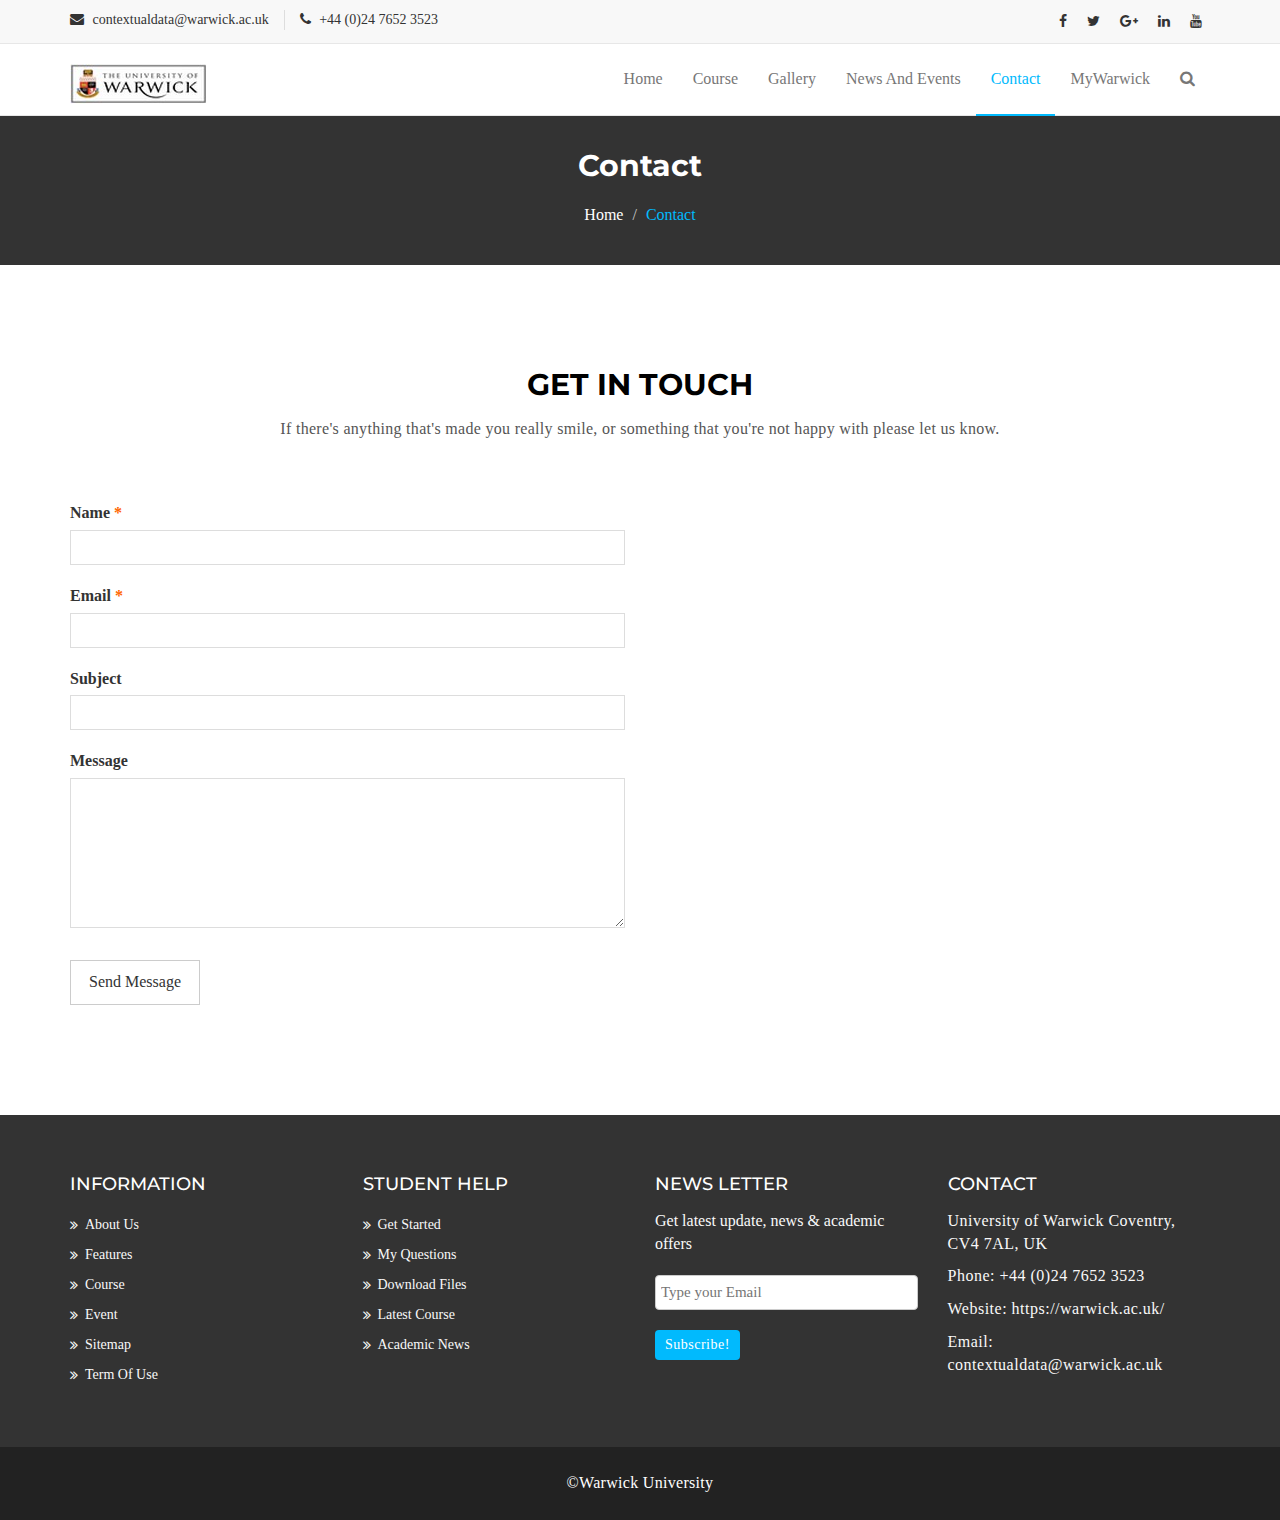
<file: pageweb/contact.html>
<!DOCTYPE html>
<html lang="en">
  <head>
    <meta charset="utf-8">
    <meta http-equiv="X-UA-Compatible" content="IE=edge">
    <meta name="viewport" content="width=device-width, initial-scale=1">    
    <title>Warwick University | Contact</title>

    <!-- Favicon -->
    <link rel="shortcut icon" href="assets/img/favicon.ico" type="image/x-icon">

    <!-- Font awesome -->
    <link href="assets/css/font-awesome.css" rel="stylesheet">
    <!-- Bootstrap -->
    <link href="assets/css/bootstrap.css" rel="stylesheet">   
    <!-- Slick slider -->
    <link rel="stylesheet" type="text/css" href="assets/css/slick.css">          
    <!-- Fancybox slider -->
    <link rel="stylesheet" href="assets/css/jquery.fancybox.css" type="text/css" media="screen" /> 
    <!-- Theme color -->
    <link id="switcher" href="assets/css/theme-color/default-theme.css" rel="stylesheet">    

    <!-- Main style sheet -->
    <link href="assets/css/style.css" rel="stylesheet">    

   
    <!-- Google Fonts -->
    <link href='https://fonts.googleapis.com/css?family=Montserrat:400,700' rel='stylesheet' type='text/css'>
    <link href='https://fonts.googleapis.com/css?family=Roboto:400,400italic,300,300italic,500,700' rel='stylesheet' type='text/css'>
    

    <!-- HTML5 shim and Respond.js for IE8 support of HTML5 elements and media queries -->
    <!-- WARNING: Respond.js doesn't work if you view the page via file:// -->
    <!--[if lt IE 9]>
      <script src="https://oss.maxcdn.com/html5shiv/3.7.2/html5shiv.min.js"></script>
      <script src="https://oss.maxcdn.com/respond/1.4.2/respond.min.js"></script>
    <![endif]-->

  </head>
  <body>
  
  <!--START SCROLL TOP BUTTON -->
    <a class="scrollToTop" href="#">
      <i class="fa fa-angle-up"></i>      
    </a>
  <!-- END SCROLL TOP BUTTON -->

  <!-- Start header  -->
  <header id="mu-header">
    <div class="container">
      <div class="row">
        <div class="col-lg-12 col-md-12">
          <div class="mu-header-area">
            <div class="row">
              <div class="col-lg-6 col-md-6 col-sm-6 col-xs-6">
                <div class="mu-header-top-left">
                  <div class="mu-top-email">
                    <i class="fa fa-envelope"></i>
                    <span>contextualdata@warwick.ac.uk</span>
                  </div>
                  <div class="mu-top-phone">
                    <i class="fa fa-phone"></i>
                    <span>+44 (0)24 7652 3523</span>
                  </div>
                </div>
              </div>
              <div class="col-lg-6 col-md-6 col-sm-6 col-xs-6">
                <div class="mu-header-top-right">
                  <nav>
                    <ul class="mu-top-social-nav">
                      <li><a href="#"><span class="fa fa-facebook"></span></a></li>
                      <li><a href="#"><span class="fa fa-twitter"></span></a></li>
                      <li><a href="#"><span class="fa fa-google-plus"></span></a></li>
                      <li><a href="#"><span class="fa fa-linkedin"></span></a></li>
                      <li><a href="#"><span class="fa fa-youtube"></span></a></li>
                    </ul>
                  </nav>
                </div>
              </div>
            </div>
          </div>
        </div>
      </div>
    </div>
  </header>
  <!-- End header  -->
  <!-- Start menu -->
  <section id="mu-menu">
    <nav class="navbar navbar-default" role="navigation">  
      <div class="container">
        <div class="navbar-header">
          <!-- FOR MOBILE VIEW COLLAPSED BUTTON -->
          <button type="button" class="navbar-toggle collapsed" data-toggle="collapse" data-target="#navbar" aria-expanded="false" aria-controls="navbar">
            <span class="sr-only">Toggle navigation</span>
            <span class="icon-bar"></span>
            <span class="icon-bar"></span>
            <span class="icon-bar"></span>
          </button>
          <!-- LOGO -->              
          <!-- TEXT BASED LOGO -->
          <a class="navbar-brand" href="index.html"><img src="assets/img/logo.jpg"></img></a>
          <!-- IMG BASED LOGO  -->
          <!-- <a class="navbar-brand" href="index.html"><img src="assets/img/logo.png" alt="logo"></a> -->
        </div>
        <div id="navbar" class="navbar-collapse collapse">
          <ul id="top-menu" class="nav navbar-nav navbar-right main-nav">
            <li><a href="index.html">Home</a></li>            
            <li><a href="course.html">Course</a></li>          
            <li><a href="gallery.html">Gallery</a></li>
            <li><a href="News-And-Events.html">News And Events</a></li>          
            <li class="active"><a href="contact.html">Contact</a></li>
            <li><a href="MyWarwick.html">MyWarwick</a></li>               
            <li><a href="#" id="mu-search-icon"><i class="fa fa-search"></i></a></li>
          </ul>                   
        </div><!--/.nav-collapse -->        
      </div>     
    </nav>
  </section>
  <!-- End menu -->
  <!-- Start search box -->
  <div id="mu-search">
    <div class="mu-search-area">      
      <button class="mu-search-close"><span class="fa fa-close"></span></button>
      <div class="container">
        <div class="row">
          <div class="col-md-12">            
            <form class="mu-search-form">
             <input type="search" placeholder="Type Your Keyword(s) & Hit Enter">
            </form>
          </div>
        </div>
      </div>
    </div>
  </div>
  <!-- End search box -->
 <!-- Page breadcrumb -->
 <section id="mu-page-breadcrumb">
   <div class="container">
     <div class="row">
       <div class="col-md-12">
         <div class="mu-page-breadcrumb-area">
           <h2>Contact</h2>
           <ol class="breadcrumb">
            <li><a href="index.html">Home</a></li>            
            <li class="active">Contact</li>
          </ol>
         </div>
       </div>
     </div>
   </div>
 </section>
 <!-- End breadcrumb -->

 <!-- Start contact  -->
 <section id="mu-contact">
   <div class="container">
     <div class="row">
       <div class="col-md-12">
         <div class="mu-contact-area">
          <!-- start title -->
          <div class="mu-title">
            <h2>Get in Touch</h2>
            <p>If there's anything that's made you really smile, or something that you're not happy with please let us know.</p>
          </div>
          <!-- end title -->
          <!-- start contact content -->
          <div class="mu-contact-content">           
            <div class="row">
              <div class="col-md-6">
                <div class="mu-contact-left">
                  <form class="contactform">                  
                    <p class="comment-form-author">
                      <label for="author">Name <span class="required">*</span></label>
                      <input type="text" required="required" size="30" value="" name="author">
                    </p>
                    <p class="comment-form-email">
                      <label for="email">Email <span class="required">*</span></label>
                      <input type="email" required="required" aria-required="true" value="" name="email">
                    </p>
                    <p class="comment-form-url">
                      <label for="subject">Subject</label>
                      <input type="text" name="subject">  
                    </p>
                    <p class="comment-form-comment">
                      <label for="comment">Message</label>
                      <textarea required="required" aria-required="true" rows="8" cols="45" name="comment"></textarea>
                    </p>                
                    <p class="form-submit">
                      <input type="submit" value="Send Message" class="mu-post-btn" name="submit">
                    </p>        
                  </form>
                </div>
              </div>
              <div class="col-md-6">
                <div class="mu-contact-right">
                  <iframe src="https://www.google.com/maps/embed?pb=!1m18!1m12!1m3!1d35458.519886735034!2d-1.5956347542422455!3d52.38309887431078!2m3!1f0!2f0!3f0!3m2!1i1024!2i768!4f13.1!3m3!1m2!1s0x48774ac696d53ee5%3A0xaa928d75708b2b54!2sUniversit%C3%A9%20de%20Warwick!5e0!3m2!1sfr!2sma!4v1575649591959!5m2!1sfr!2sma" width="100%" height="450" frameborder="0" style="border:0;" allowfullscreen=""></iframe>
                </div>
              </div>
            </div>
          </div>
          <!-- end contact content -->
         </div>
       </div>
     </div>
   </div>
 </section>
 <!-- End contact  -->
 

  <!-- Start footer -->
  <footer id="mu-footer">
    <!-- start footer top -->
    <div class="mu-footer-top">
      <div class="container">
        <div class="mu-footer-top-area">
          <div class="row">
            <div class="col-lg-3 col-md-3 col-sm-3">
              <div class="mu-footer-widget">
                <h4>Information</h4>
                <ul>
                  <li><a href="#">About Us</a></li>
                  <li><a href="">Features</a></li>
                  <li><a href="">Course</a></li>
                  <li><a href="">Event</a></li>
                  <li><a href="">Sitemap</a></li>
                  <li><a href="">Term Of Use</a></li>
                </ul>
              </div>
            </div>
            <div class="col-lg-3 col-md-3 col-sm-3">
              <div class="mu-footer-widget">
                <h4>Student Help</h4>
                <ul>
                  <li><a href="">Get Started</a></li>
                  <li><a href="#">My Questions</a></li>
                  <li><a href="">Download Files</a></li>
                  <li><a href="">Latest Course</a></li>
                  <li><a href="">Academic News</a></li>                  
                </ul>
              </div>
            </div>
            <div class="col-lg-3 col-md-3 col-sm-3">
              <div class="mu-footer-widget">
                <h4>News letter</h4>
                <p>Get latest update, news & academic offers</p>
                <form class="mu-subscribe-form">
                  <input type="email" placeholder="Type your Email">
                  <button class="mu-subscribe-btn" type="submit">Subscribe!</button>
                </form>               
              </div>
            </div>
            <div class="col-lg-3 col-md-3 col-sm-3">
              <div class="mu-footer-widget">
                <h4>Contact</h4>
                <address>
                  <p>University of Warwick Coventry, CV4 7AL, UK</p>
                  <p>Phone:  +44 (0)24 7652 3523 </p>
                  <p>Website: https://warwick.ac.uk/</p>
                  <p>Email: contextualdata@warwick.ac.uk</p>
                </address>
              </div>
            </div>
          </div>
        </div>
      </div>
    </div>
    <!-- end footer top -->
    <!-- start footer bottom -->
    <div class="mu-footer-bottom">
      <div class="container">
        <div class="mu-footer-bottom-area">
          <p>&copy;<a href="https://warwick.ac.uk/" rel="nofollow" target="_blank">Warwick University</a></p>
        </div>
      </div>
    </div>
    <!-- end footer bottom -->
  </footer>
  <!-- End footer -->





  
  <!-- jQuery library -->
  <script src="assets/js/jquery.min.js"></script>  
  <!-- Include all compiled plugins (below), or include individual files as needed -->
  <script src="assets/js/bootstrap.js"></script>   
  <!-- Slick slider -->
  <script type="text/javascript" src="assets/js/slick.js"></script>
  <!-- Counter -->
  <script type="text/javascript" src="assets/js/waypoints.js"></script>
  <script type="text/javascript" src="assets/js/jquery.counterup.js"></script>  
  <!-- Mixit slider -->
  <script type="text/javascript" src="assets/js/jquery.mixitup.js"></script>
  <!-- Add fancyBox -->        
  <script type="text/javascript" src="assets/js/jquery.fancybox.pack.js"></script>

  <!-- Custom js -->
  <script src="assets/js/custom.js"></script> 

  </body>
</html>
</file>
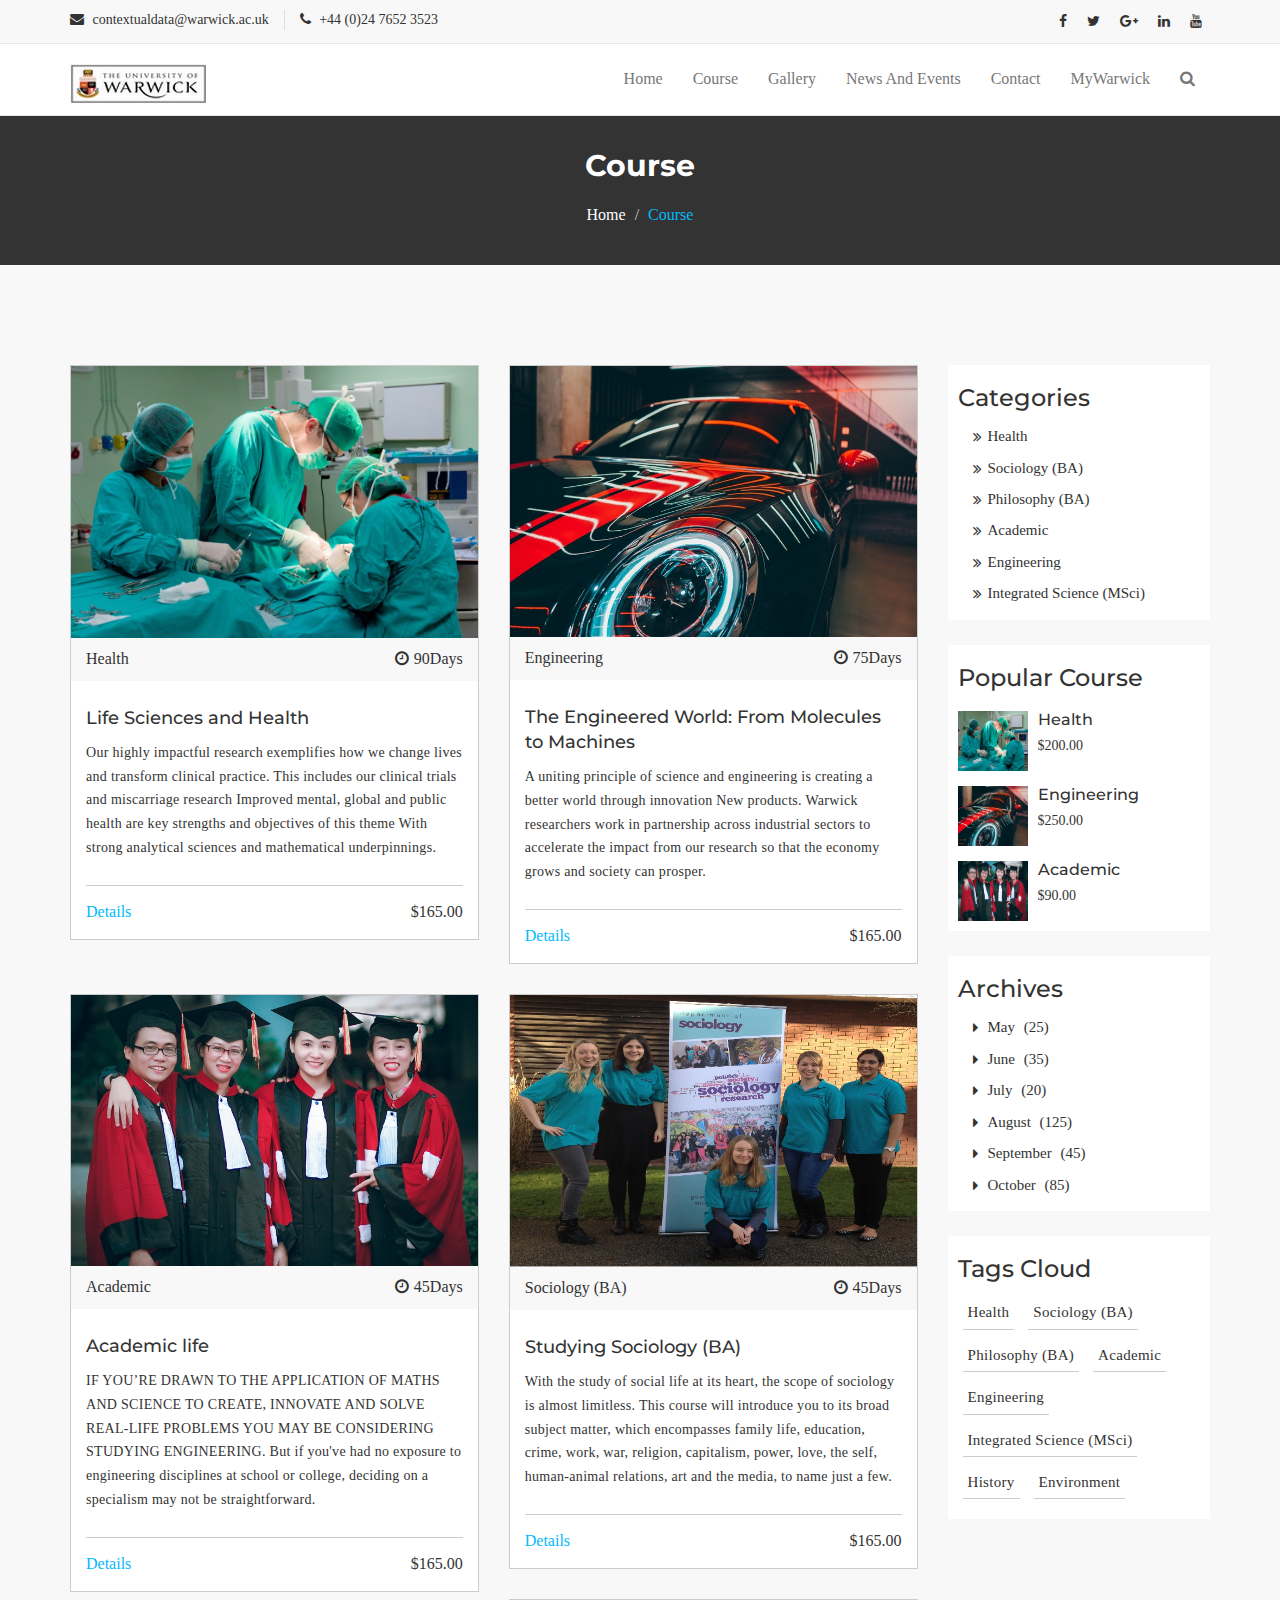
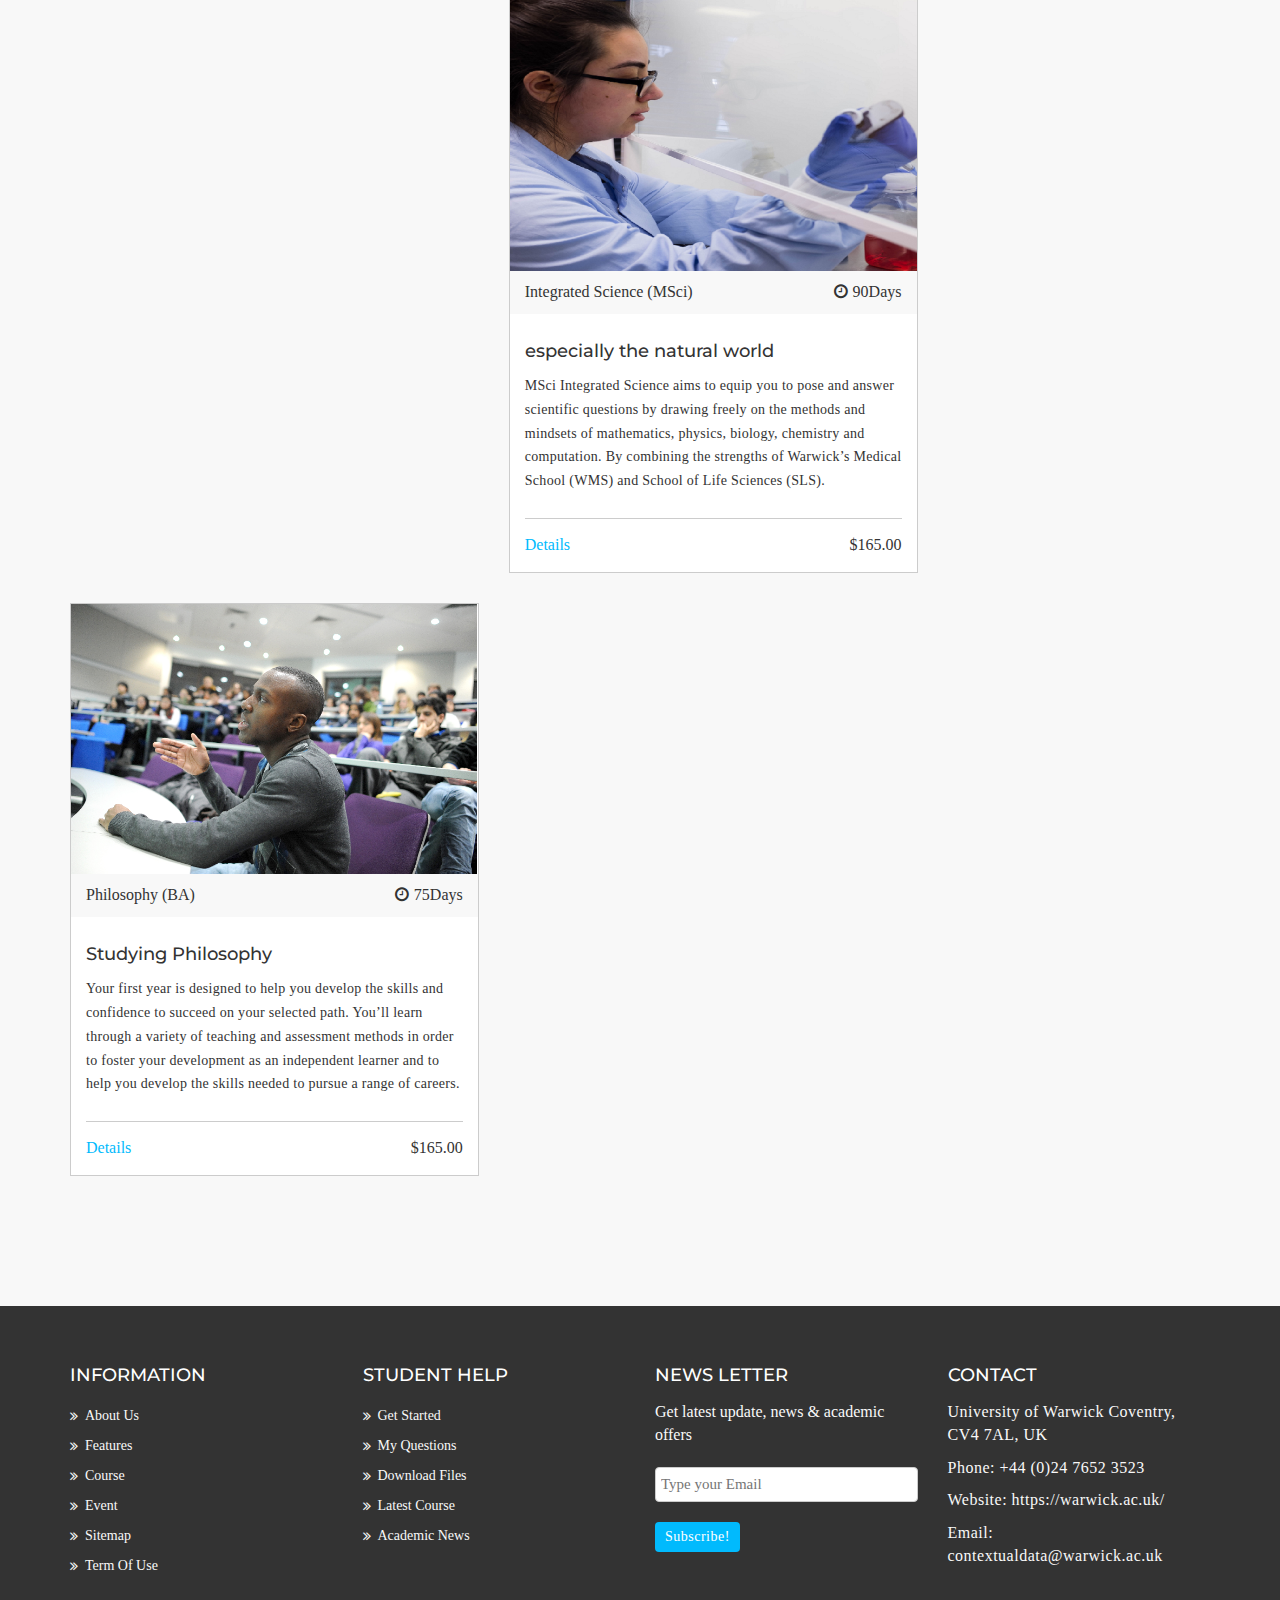
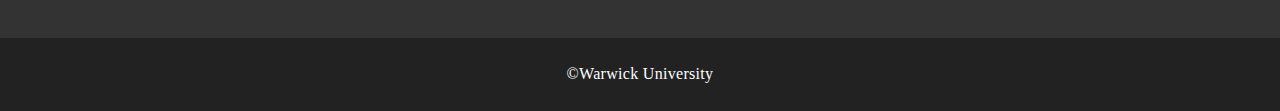
<file: pageweb/course.html>
<!DOCTYPE html>
<html lang="en">
  <head>
    <meta charset="utf-8">
    <meta http-equiv="X-UA-Compatible" content="IE=edge">
    <meta name="viewport" content="width=device-width, initial-scale=1">    
    <title>Warwick University | Course</title>

    <!-- Favicon -->
    <link rel="shortcut icon" href="assets/img/favicon.png" type="image/x-icon">

    <!-- Font awesome -->
    <link href="assets/css/font-awesome.css" rel="stylesheet">
    <!-- Bootstrap -->
    <link href="assets/css/bootstrap.css" rel="stylesheet">   
    <!-- Slick slider -->
    <link rel="stylesheet" type="text/css" href="assets/css/slick.css">          
    <!-- Fancybox slider -->
    <link rel="stylesheet" href="assets/css/jquery.fancybox.css" type="text/css" media="screen" /> 
    <!-- Theme color -->
    <link id="switcher" href="assets/css/theme-color/default-theme.css" rel="stylesheet">  

    <!-- Main style sheet -->
    <link href="assets/css/style.css" rel="stylesheet">    

   
    <!-- Google Fonts -->
    <link href='https://fonts.googleapis.com/css?family=Montserrat:400,700' rel='stylesheet' type='text/css'>
    <link href='https://fonts.googleapis.com/css?family=Roboto:400,400italic,300,300italic,500,700' rel='stylesheet' type='text/css'>
    

    <!-- HTML5 shim and Respond.js for IE8 support of HTML5 elements and media queries -->
    <!-- WARNING: Respond.js doesn't work if you view the page via file:// -->
    <!--[if lt IE 9]>
      <script src="https://oss.maxcdn.com/html5shiv/3.7.2/html5shiv.min.js"></script>
      <script src="https://oss.maxcdn.com/respond/1.4.2/respond.min.js"></script>
    <![endif]-->

  </head>
  <body>
  <!--START SCROLL TOP BUTTON -->
    <a class="scrollToTop" href="#">
      <i class="fa fa-angle-up"></i>      
    </a>
  <!-- END SCROLL TOP BUTTON -->

  <!-- Start header  -->
  <header id="mu-header">
    <div class="container">
      <div class="row">
        <div class="col-lg-12 col-md-12">
          <div class="mu-header-area">
            <div class="row">
              <div class="col-lg-6 col-md-6 col-sm-6 col-xs-6">
                <div class="mu-header-top-left">
                  <div class="mu-top-email">
                    <i class="fa fa-envelope"></i>
                    <span>contextualdata@warwick.ac.uk</span>
                  </div>
                  <div class="mu-top-phone">
                    <i class="fa fa-phone"></i>
                    <span>+44 (0)24 7652 3523</span>
                  </div>
                </div>
              </div>
              <div class="col-lg-6 col-md-6 col-sm-6 col-xs-6">
                <div class="mu-header-top-right">
                  <nav>
                    <ul class="mu-top-social-nav">
                      <li><a href="#"><span class="fa fa-facebook"></span></a></li>
                      <li><a href="#"><span class="fa fa-twitter"></span></a></li>
                      <li><a href="#"><span class="fa fa-google-plus"></span></a></li>
                      <li><a href="#"><span class="fa fa-linkedin"></span></a></li>
                      <li><a href="#"><span class="fa fa-youtube"></span></a></li>
                    </ul>
                  </nav>
                </div>
              </div>
            </div>
          </div>
        </div>
      </div>
    </div>
  </header>
  <!-- End header  -->
  <!-- Start menu -->
  <section id="mu-menu">
    <nav class="navbar navbar-default" role="navigation">  
      <div class="container">
        <div class="navbar-header">
          <!-- FOR MOBILE VIEW COLLAPSED BUTTON -->
          <button type="button" class="navbar-toggle collapsed" data-toggle="collapse" data-target="#navbar" aria-expanded="false" aria-controls="navbar">
            <span class="sr-only">Toggle navigation</span>
            <span class="icon-bar"></span>
            <span class="icon-bar"></span>
            <span class="icon-bar"></span>
          </button>
          <!-- LOGO -->              
          <!-- TEXT BASED LOGO -->
          <a class="navbar-brand" href="index.html"><img src="assets/img/logo.jpg"></img></a>
          <!-- IMG BASED LOGO  -->
          <!-- <a class="navbar-brand" href="index.html"><img src="assets/img/logo.png" alt="logo"></a> -->
        </div>
        <div id="navbar" class="navbar-collapse collapse">
          <ul id="top-menu" class="nav navbar-nav navbar-right main-nav">
            <li><a href="index.html">Home</a></li>            
            <li><a href="course.html">Course</a></li>            
            <li><a href="gallery.html">Gallery</a></li>
            <li><a href="News-And-Events.html">News And Events</a></li>           
            <li><a href="contact.html">Contact</a></li>
            <li><a href="MyWarwick.html">MyWarwick</a></li>               
            <li><a href="#" id="mu-search-icon"><i class="fa fa-search"></i></a></li>
          </ul>                   
        </div><!--/.nav-collapse -->        
      </div>     
    </nav>
  </section>
  <!-- End menu -->
  <!-- Start search box -->
  <div id="mu-search">
    <div class="mu-search-area">      
      <button class="mu-search-close"><span class="fa fa-close"></span></button>
      <div class="container">
        <div class="row">
          <div class="col-md-12">            
            <form class="mu-search-form">
              <input type="search" placeholder="Type Your Keyword(s) & Hit Enter">
            </form>
          </div>
        </div>
      </div>
    </div>
  </div>
  <!-- End search box -->
 <!-- Page breadcrumb -->
 <section id="mu-page-breadcrumb">
   <div class="container">
     <div class="row">
       <div class="col-md-12">
         <div class="mu-page-breadcrumb-area">
           <h2>Course</h2>
           <ol class="breadcrumb">
            <li><a href="index.html">Home</a></li>            
            <li class="active">Course</li>
          </ol>
         </div>
       </div>
     </div>
   </div>
 </section>
 <!-- End breadcrumb -->
 <section id="mu-course-content">
   <div class="container">
     <div class="row">
       <div class="col-md-12">
         <div class="mu-course-content-area">
            <div class="row">
              <div class="col-md-9">
                <!-- start course content container -->
                <div class="mu-course-container">
                  <div class="row">
                    <div class="col-md-6 col-sm-6">
                    <div class="mu-latest-course-single">
                      <figure class="mu-latest-course-img">
                        <a href="#"><img src="assets/img/courses/1.jpg" alt="img"></a>
                       <figcaption class="mu-latest-course-imgcaption">
                      <a href="#">Health</a>
                      <span><i class="fa fa-clock-o"></i>90Days</span>
                    </figcaption>
                  </figure>
                  <div class="mu-latest-course-single-content">
                    <h4><a href="#">Life Sciences and Health</a></h4>
                    <p>Our highly impactful research exemplifies how we change lives and transform clinical practice. This includes our clinical trials and miscarriage research Improved mental, global and public health are key strengths and objectives of this theme
                    With strong analytical sciences and mathematical underpinnings.</p>
                    <div class="mu-latest-course-single-contbottom">
                      <a class="mu-course-details" href="#">Details</a>
                      <span class="mu-course-price" href="#">$165.00</span>
                    </div>
                  </div>
                    </div> 
                  </div>                  
                  <div class="col-md-6 col-sm-6">
                    <div class="mu-latest-course-single">
                      <figure class="mu-latest-course-img">
                        <a href="#"><img src="assets/img/courses/2.jpg" alt="img"></a>
                      <figcaption class="mu-latest-course-imgcaption">
                      <a href="#">Engineering</a>
                      <span><i class="fa fa-clock-o"></i>75Days</span>
                    </figcaption>
                  </figure>
                  <div class="mu-latest-course-single-content">
                    <h4><a href="#">The Engineered World: From Molecules to Machines</a></h4>
                    <p>A uniting principle of science and engineering is creating a better world through innovation
                    New products. Warwick researchers work in partnership across industrial sectors to accelerate the impact from our research so that the economy grows and society can prosper.</p>
                    <div class="mu-latest-course-single-contbottom">
                      <a class="mu-course-details" href="#">Details</a>
                      <span class="mu-course-price" href="#">$165.00</span>
                    </div>
                  </div>
                    </div>
                  </div>
                  <div class="col-md-6 col-sm-6">
                    <div class="mu-latest-course-single">
                      <figure class="mu-latest-course-img">
                        <a href="#"><img src="assets/img/courses/3.jpg" alt="img"></a>
                         <figcaption class="mu-latest-course-imgcaption">
                      <a href="#">Academic</a>
                      <span><i class="fa fa-clock-o"></i>45Days</span>
                    </figcaption>
                  </figure>
                  <div class="mu-latest-course-single-content">
                    <h4><a href="#">Academic life</a></h4>
                    <p>IF YOU’RE DRAWN TO THE APPLICATION OF MATHS AND SCIENCE TO CREATE, INNOVATE AND SOLVE REAL-LIFE PROBLEMS YOU MAY BE CONSIDERING STUDYING ENGINEERING.
                    But if you've had no exposure to engineering disciplines at school or college, deciding on a specialism may not be straightforward.</p>
                    <div class="mu-latest-course-single-contbottom">
                      <a class="mu-course-details" href="#">Details</a>
                      <span class="mu-course-price" href="#">$165.00</span>
                    </div>
                  </div>
                    </div> 
                  </div>                  
                  <div class="col-md-6 col-sm-6">
                    <div class="mu-latest-course-single">
                      <figure class="mu-latest-course-img">
                        <a href="#"><img src="assets/img/courses/4.png" alt="img"></a>
                    <figcaption class="mu-latest-course-imgcaption">
                      <a href="#">Sociology (BA)</a>
                      <span><i class="fa fa-clock-o"></i>45Days</span>
                    </figcaption>
                  </figure>
                  <div class="mu-latest-course-single-content">
                    <h4><a href="#">Studying Sociology (BA)</a></h4>
                    <p>With the study of social life at its heart, the scope of sociology is almost limitless. This course will introduce you to its broad subject matter, which encompasses family life, education, crime, work, war, religion, capitalism, power, love, the self, human-animal relations, art and the media, to name just a few.</p>
                    <div class="mu-latest-course-single-contbottom">
                      <a class="mu-course-details" href="#">Details</a>
                      <span class="mu-course-price" href="#">$165.00</span>
                    </div>
                  </div>
                    </div>
                  </div>
                  <div class="col-md-6 col-sm-6">
                    <div class="mu-latest-course-single">
                      <figure class="mu-latest-course-img">
                           <a href="#"><img src="assets/img/courses/5.png" alt="img"></a>
                    <figcaption class="mu-latest-course-imgcaption">
                      <a href="#">Integrated Science (MSci)</a>
                      <span><i class="fa fa-clock-o"></i>90Days</span>
                    </figcaption>
                  </figure>
                  <div class="mu-latest-course-single-content">
                    <h4><a href="#">especially the natural world </a></h4>
                    <p>MSci Integrated Science aims to equip you to pose and answer scientific questions by drawing freely on the methods and mindsets of mathematics, physics, biology, chemistry and computation. By combining the strengths of Warwick’s Medical School (WMS) and School of Life Sciences (SLS).</p>
                    <div class="mu-latest-course-single-contbottom">
                      <a class="mu-course-details" href="#">Details</a>
                      <span class="mu-course-price" href="#">$165.00</span>
                    </div>
                  </div>
                    </div> 
                  </div>                  
                  <div class="col-md-6 col-sm-6">
                    <div class="mu-latest-course-single">
                      <figure class="mu-latest-course-img">
                       <a href="#"><img src="assets/img/courses/6.png" alt="img"></a>
                    <figcaption class="mu-latest-course-imgcaption">
                      <a href="#">Philosophy (BA)</a>
                      <span><i class="fa fa-clock-o"></i>75Days</span>
                    </figcaption>
                  </figure>
                  <div class="mu-latest-course-single-content">
                    <h4><a href="#">Studying Philosophy</a></h4>
                    <p>Your first year is designed to help you develop the skills and confidence to succeed on your selected path. You’ll learn through a variety of teaching and assessment methods in order to foster your development as an independent learner and to help you develop the skills needed to pursue a range of careers.</p>
                    <div class="mu-latest-course-single-contbottom">
                      <a class="mu-course-details" href="#">Details</a>
                      <span class="mu-course-price" href="#">$165.00</span>
                    </div>
                  </div>
                    </div>
                  </div>
                  </div>
                </div>
                <!-- end course content container -->
                <!-- start course pagination -->
              <!--  <div class="mu-pagination">
                  <nav>
                    <ul class="pagination">
                      <li>
                        <a href="#" aria-label="Previous">
                          <span class="fa fa-angle-left"></span> Prev 
                        </a>
                      </li>
                      <li class="active"><a href="#">1</a></li>
                      <li><a href="#">2</a></li>
                      <li><a href="#">3</a></li>
                      <li><a href="#">4</a></li>
                      <li><a href="#">5</a></li>
                      <li>
                        <a href="#" aria-label="Next">
                         Next <span class="fa fa-angle-right"></span>
                        </a>
                      </li>
                    </ul>
                  </nav>
                </div> -->
                <!-- end course pagination -->
              </div>
              <div class="col-md-3">
                <!-- start sidebar -->
                <aside class="mu-sidebar">
                  <!-- start single sidebar -->
                  <div class="mu-single-sidebar">
                    <h3>Categories</h3>
                    <ul class="mu-sidebar-catg">
                      <li><a href="#">Health</a></li>
                      <li><a href="">Sociology (BA)</a></li>
                      <li><a href="">Philosophy (BA)</a></li>
                      <li><a href="">Academic</a></li>
                      <li><a href="">Engineering</a></li>
                      <li><a href="">Integrated Science (MSci)</a></li>
                    </ul>
                  </div>
                  <!-- end single sidebar -->
                  <!-- start single sidebar -->
                  <div class="mu-single-sidebar">
                    <h3>Popular Course</h3>
                    <div class="mu-sidebar-popular-courses">
                      <div class="media">
                        <div class="media-left">
                          <a href="#">
                            <img class="media-object" src="assets/img/courses/1.jpg" alt="img">
                          </a>
                        </div>
                        <div class="media-body">
                          <h4 class="media-heading"><a href="#">Health</a></h4>                      
                          <span class="popular-course-price">$200.00</span>
                        </div>
                      </div>
                      <div class="media">
                        <div class="media-left">
                          <a href="#">
                            <img class="media-object" src="assets/img/courses/2.jpg" alt="img">
                          </a>
                        </div>
                        <div class="media-body">
                          <h4 class="media-heading"><a href="#">Engineering</a></h4>                      
                          <span class="popular-course-price">$250.00</span>
                        </div>
                      </div>
                      <div class="media">
                        <div class="media-left">
                          <a href="#">
                            <img class="media-object" src="assets/img/courses/3.jpg" alt="img">
                          </a>
                        </div>
                        <div class="media-body">
                          <h4 class="media-heading"><a href="#">Academic</a></h4>                      
                          <span class="popular-course-price">$90.00</span>
                        </div>
                      </div>
                    </div>
                  </div>
                  <!-- end single sidebar -->
                  <!-- start single sidebar -->
                  <div class="mu-single-sidebar">
                    <h3>Archives</h3>
                    <ul class="mu-sidebar-catg mu-sidebar-archives">
                      <li><a href="#">May <span>(25)</span></a></li>
                      <li><a href="">June <span>(35)</span></a></li>
                      <li><a href="">July <span>(20)</span></a></li>
                      <li><a href="">August <span>(125)</span></a></li>
                      <li><a href="">September <span>(45)</span></a></li>
                      <li><a href="">October <span>(85)</span></a></li>
                    </ul>
                  </div>
                  <!-- end single sidebar -->
                  <!-- start single sidebar -->
                  <div class="mu-single-sidebar">
                    <h3>Tags Cloud</h3>
                    <div class="tag-cloud">
                      <a href="#">Health</a>
                      <a href="#">Sociology (BA)</a>
                      <a href="#">Philosophy (BA)</a>
                      <a href="#">Academic</a>
                      <a href="#">Engineering</a>
                      <a href="#">Integrated Science (MSci)</a>
                      <a href="#">History</a>
                      <a href="#">Environment</a>
                    </div>
                  </div>
                  <!-- end single sidebar -->
                </aside>
                <!-- / end sidebar -->
             </div>
           </div>
         </div>
       </div>
     </div>
   </div>
 </section>

  <!-- Start footer -->
  <footer id="mu-footer">
    <!-- start footer top -->
    <div class="mu-footer-top">
      <div class="container">
        <div class="mu-footer-top-area">
          <div class="row">
            <div class="col-lg-3 col-md-3 col-sm-3">
              <div class="mu-footer-widget">
                <h4>Information</h4>
                <ul>
                  <li><a href="#">About Us</a></li>
                  <li><a href="">Features</a></li>
                  <li><a href="">Course</a></li>
                  <li><a href="">Event</a></li>
                  <li><a href="">Sitemap</a></li>
                  <li><a href="">Term Of Use</a></li>
                </ul>
              </div>
            </div>
            <div class="col-lg-3 col-md-3 col-sm-3">
              <div class="mu-footer-widget">
                <h4>Student Help</h4>
                <ul>
                  <li><a href="">Get Started</a></li>
                  <li><a href="#">My Questions</a></li>
                  <li><a href="">Download Files</a></li>
                  <li><a href="">Latest Course</a></li>
                  <li><a href="">Academic News</a></li>                  
                </ul>
              </div>
            </div>
            <div class="col-lg-3 col-md-3 col-sm-3">
              <div class="mu-footer-widget">
                <h4>News letter</h4>
                <p>Get latest update, news & academic offers</p>
                <form class="mu-subscribe-form">
                  <input type="email" placeholder="Type your Email">
                  <button class="mu-subscribe-btn" type="submit">Subscribe!</button>
                </form>               
              </div>
            </div>
            <div class="col-lg-3 col-md-3 col-sm-3">
              <div class="mu-footer-widget">
                <h4>Contact</h4>
                <address>
                  <p>University of Warwick Coventry, CV4 7AL, UK</p>
                  <p>Phone:  +44 (0)24 7652 3523 </p>
                  <p>Website: https://warwick.ac.uk/</p>
                  <p>Email: contextualdata@warwick.ac.uk</p>
                </address>
              </div>
            </div>
          </div>
        </div>
      </div>
    </div>
    <!-- end footer top -->
    <!-- start footer bottom -->
    <div class="mu-footer-bottom">
      <div class="container">
        <div class="mu-footer-bottom-area">
          <p>&copy;<a href="https://warwick.ac.uk/" rel="nofollow" target="_blank">Warwick University</a></p>
        </div>
      </div>
    </div>
    <!-- end footer bottom -->
  </footer>
  <!-- End footer -->





  
  <!-- jQuery library -->
  <script src="assets/js/jquery.min.js"></script>  
  <!-- Include all compiled plugins (below), or include individual files as needed -->
  <script src="assets/js/bootstrap.js"></script>   
  <!-- Slick slider -->
  <script type="text/javascript" src="assets/js/slick.js"></script>
  <!-- Counter -->
  <script type="text/javascript" src="assets/js/waypoints.js"></script>
  <script type="text/javascript" src="assets/js/jquery.counterup.js"></script>  
  <!-- Mixit slider -->
  <script type="text/javascript" src="assets/js/jquery.mixitup.js"></script>
  <!-- Add fancyBox -->        
  <script type="text/javascript" src="assets/js/jquery.fancybox.pack.js"></script>

  <!-- Custom js -->
  <script src="assets/js/custom.js"></script> 

  </body>
</html>
</file>
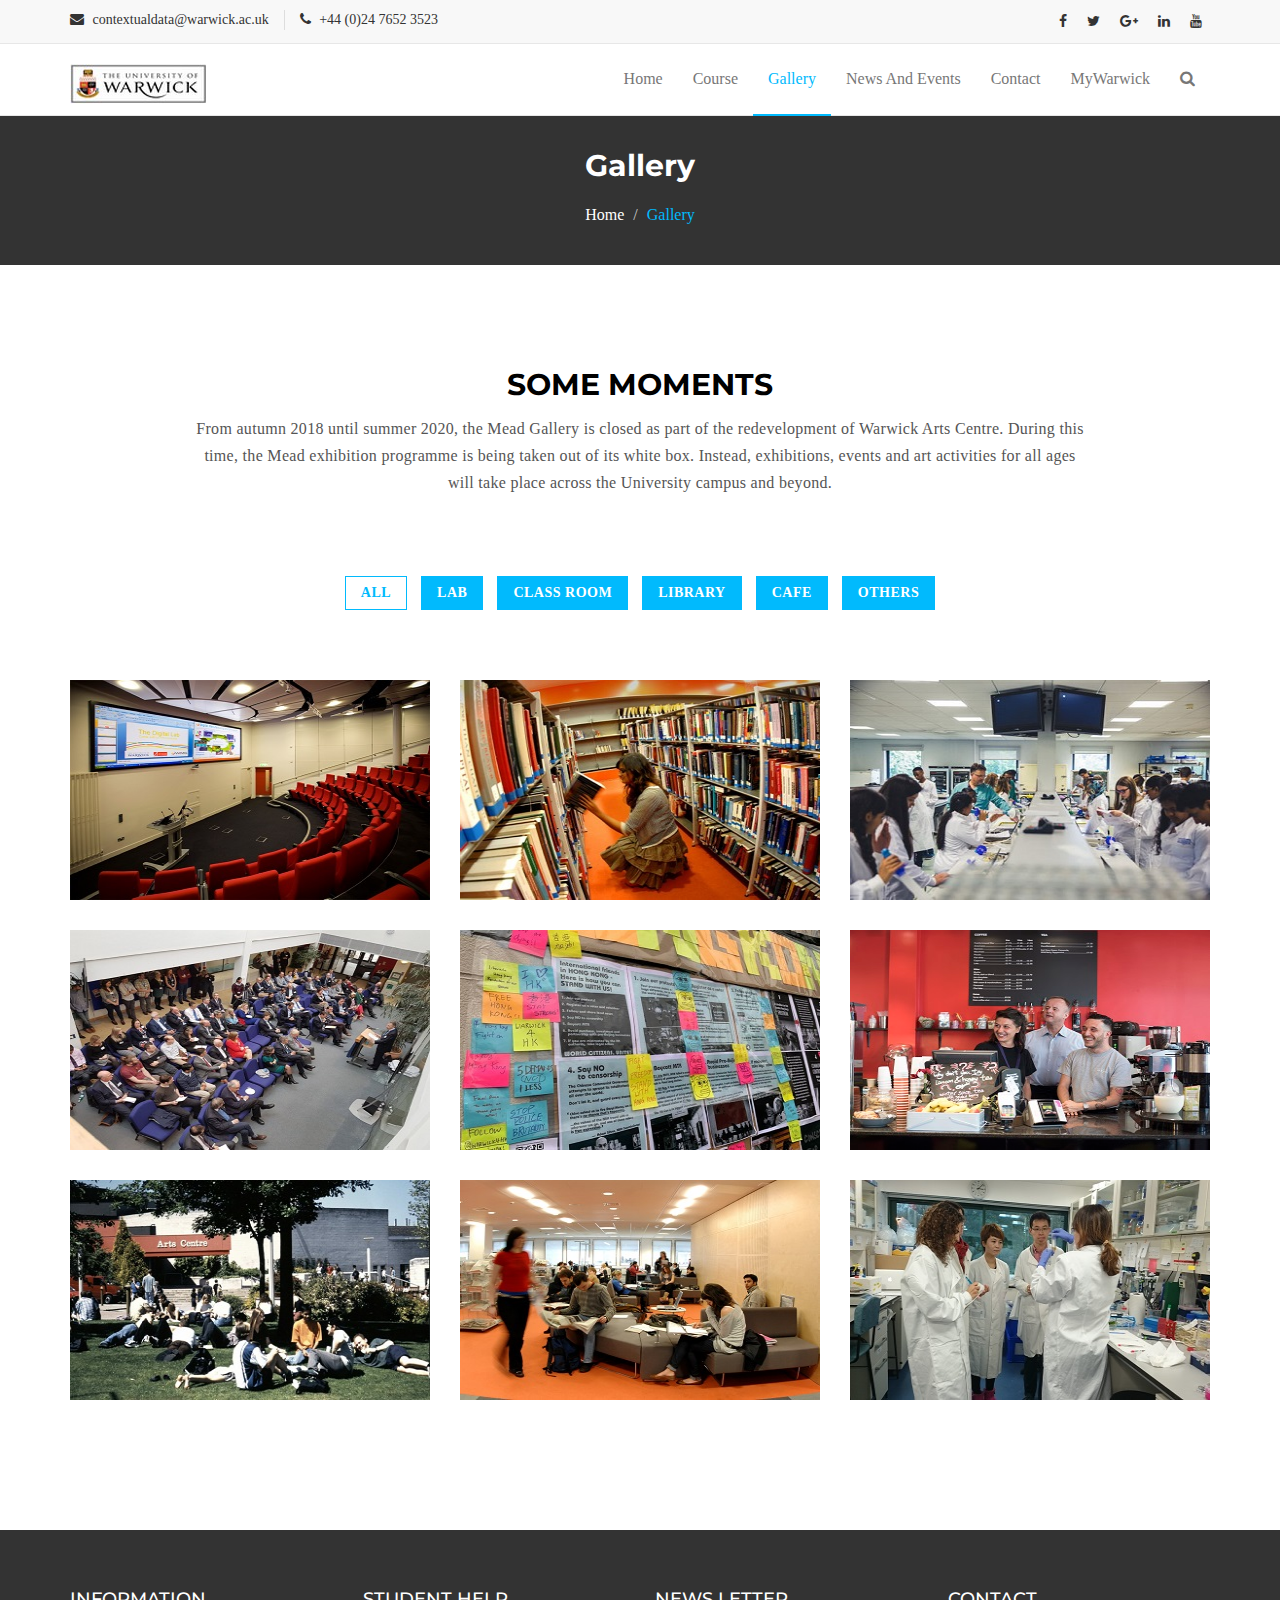
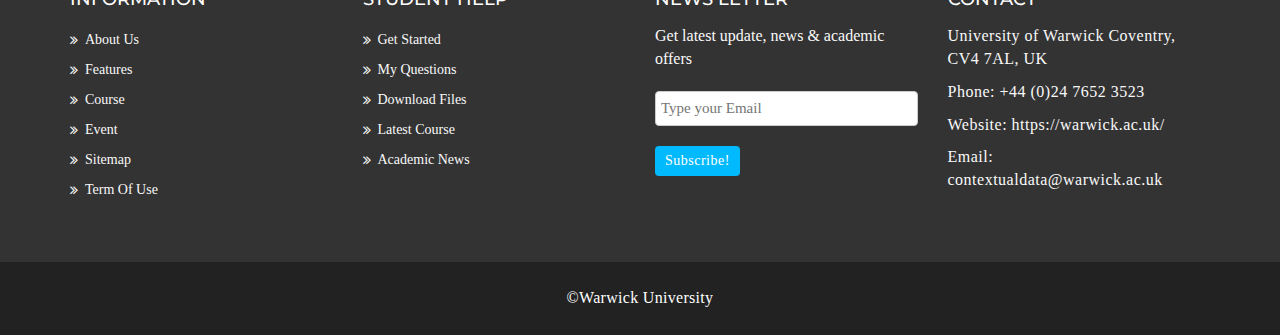
<file: pageweb/gallery.html>
<!DOCTYPE html>
<html lang="en">
  <head>
    <meta charset="utf-8">
    <meta http-equiv="X-UA-Compatible" content="IE=edge">
    <meta name="viewport" content="width=device-width, initial-scale=1">    
    <title>Warwick University | Gallery</title>

    <!-- Favicon -->
    <link rel="shortcut icon" href="assets/img/favicon.png" type="image/x-icon">

    <!-- Font awesome -->
    <link href="assets/css/font-awesome.css" rel="stylesheet">
    <!-- Bootstrap -->
    <link href="assets/css/bootstrap.css" rel="stylesheet">   
    <!-- Slick slider -->
    <link rel="stylesheet" type="text/css" href="assets/css/slick.css">          
    <!-- Fancybox slider -->
    <link rel="stylesheet" href="assets/css/jquery.fancybox.css" type="text/css" media="screen" /> 
    <!-- Theme color -->
    <link id="switcher" href="assets/css/theme-color/default-theme.css" rel="stylesheet">  

    <!-- Main style sheet -->
    <link href="assets/css/style.css" rel="stylesheet">    

   
    <!-- Google Fonts -->
    <link href='https://fonts.googleapis.com/css?family=Montserrat:400,700' rel='stylesheet' type='text/css'>
    <link href='https://fonts.googleapis.com/css?family=Roboto:400,400italic,300,300italic,500,700' rel='stylesheet' type='text/css'>
    

    <!-- HTML5 shim and Respond.js for IE8 support of HTML5 elements and media queries -->
    <!-- WARNING: Respond.js doesn't work if you view the page via file:// -->
    <!--[if lt IE 9]>
      <script src="https://oss.maxcdn.com/html5shiv/3.7.2/html5shiv.min.js"></script>
      <script src="https://oss.maxcdn.com/respond/1.4.2/respond.min.js"></script>
    <![endif]-->

  </head>
  <body> 
  <!--START SCROLL TOP BUTTON -->
    <a class="scrollToTop" href="#">
      <i class="fa fa-angle-up"></i>      
    </a>
  <!-- END SCROLL TOP BUTTON -->

  <!-- Start header  -->
  <header id="mu-header">
    <div class="container">
      <div class="row">
        <div class="col-lg-12 col-md-12">
          <div class="mu-header-area">
            <div class="row">
              <div class="col-lg-6 col-md-6 col-sm-6 col-xs-6">
                <div class="mu-header-top-left">
                  <div class="mu-top-email">
                    <i class="fa fa-envelope"></i>
                    <span>contextualdata@warwick.ac.uk</span>
                  </div>
                  <div class="mu-top-phone">
                    <i class="fa fa-phone"></i>
                    <span>+44 (0)24 7652 3523</span>
                  </div>
                </div>
              </div>
              <div class="col-lg-6 col-md-6 col-sm-6 col-xs-6">
                <div class="mu-header-top-right">
                  <nav>
                    <ul class="mu-top-social-nav">
                      <li><a href="#"><span class="fa fa-facebook"></span></a></li>
                      <li><a href="#"><span class="fa fa-twitter"></span></a></li>
                      <li><a href="#"><span class="fa fa-google-plus"></span></a></li>
                      <li><a href="#"><span class="fa fa-linkedin"></span></a></li>
                      <li><a href="#"><span class="fa fa-youtube"></span></a></li>
                    </ul>
                  </nav>
                </div>
              </div>
            </div>
          </div>
        </div>
      </div>
    </div>
  </header>
  <!-- End header  -->
  <!-- Start menu -->
  <section id="mu-menu">
    <nav class="navbar navbar-default" role="navigation">  
      <div class="container">
        <div class="navbar-header">
          <!-- FOR MOBILE VIEW COLLAPSED BUTTON -->
          <button type="button" class="navbar-toggle collapsed" data-toggle="collapse" data-target="#navbar" aria-expanded="false" aria-controls="navbar">
            <span class="sr-only">Toggle navigation</span>
            <span class="icon-bar"></span>
            <span class="icon-bar"></span>
            <span class="icon-bar"></span>
          </button>
          <!-- LOGO -->              
          <!-- TEXT BASED LOGO -->
          <a class="navbar-brand" href="index.html"><img src="assets/img/logo.jpg"></img></a>
          <!-- IMG BASED LOGO  -->
          <!-- <a class="navbar-brand" href="index.html"><img src="assets/img/logo.png" alt="logo"></a> -->
        </div>
        <div id="navbar" class="navbar-collapse collapse">
         <ul id="top-menu" class="nav navbar-nav navbar-right main-nav">
            <li><a href="index.html">Home</a></li>            
            <li><a href="course.html">Course</a></li>         
            <li class="active"><a href="gallery.html">Gallery</a></li>
            <li><a href="News-And-Events.html">News And Events</a></li>            
            <li><a href="contact.html">Contact</a></li>
            <li><a href="MyWarwick.html">MyWarwick</a></li>               
            <li><a href="#" id="mu-search-icon"><i class="fa fa-search"></i></a></li>
          </ul>                    
        </div><!--/.nav-collapse -->        
      </div>     
    </nav>
  </section>
  <!-- End menu -->
  <!-- Start search box -->
  <div id="mu-search">
    <div class="mu-search-area">      
      <button class="mu-search-close"><span class="fa fa-close"></span></button>
      <div class="container">
        <div class="row">
          <div class="col-md-12">            
            <form class="mu-search-form">
              <input type="search" placeholder="Type Your Keyword(s) & Hit Enter">
            </form>
          </div>
        </div>
      </div>
    </div>
  </div>
  <!-- End search box -->
 <!-- Page breadcrumb -->
 <section id="mu-page-breadcrumb">
   <div class="container">
     <div class="row">
       <div class="col-md-12">
         <div class="mu-page-breadcrumb-area">
           <h2>Gallery</h2>
           <ol class="breadcrumb">
            <li><a href="index.html">Home</a></li>            
            <li class="active">Gallery</li>
          </ol>
         </div>
       </div>
     </div>
   </div>
 </section>
 <!-- End breadcrumb -->
 <!-- Start gallery  -->
 <section id="mu-gallery">
   <div class="container">
     <div class="row">
       <div class="col-md-12">
         <div class="mu-gallery-area">
          <!-- start title -->
          <div class="mu-title">
            <h2>Some Moments</h2>
            <p>From autumn 2018 until summer 2020, the Mead Gallery is closed as part of the redevelopment of Warwick Arts Centre. During this time, the Mead exhibition programme is being taken out of its white box. Instead, exhibitions, events and art activities for all ages will take place across the University campus and beyond.</p>
          </div>
          <!-- end title -->
          <!-- start gallery content -->
          <div class="mu-gallery-content">
            <!-- Start gallery menu -->
            <div class="mu-gallery-top">              
              <ul>
                <li class="filter active" data-filter="all">All</li>
                <li class="filter" data-filter=".lab">Lab</li>
                <li class="filter" data-filter=".classroom">Class Room</li>
                <li class="filter" data-filter=".library">Library</li>
                <li class="filter" data-filter=".cafe">Cafe</li>
                <li class="filter" data-filter=".others">Others</li>
              </ul>
            </div>
            <!-- End gallery menu -->
            <div class="mu-gallery-body">
              <ul id="mixit-container" class="row">
                <!-- start single gallery image -->
                <li class="col-md-4 col-sm-6 col-xs-12 mix lab">
                  <div class="mu-single-gallery">                  
                    <div class="mu-single-gallery-item">
                      <div class="mu-single-gallery-img">
                        <a href="#"><img alt="img" src="assets/img/gallery/small/1.jpg"></a>
                      </div>
                      <div class="mu-single-gallery-info">
                        <div class="mu-single-gallery-info-inner">
                          <a href="assets/img/gallery/big/1.jpg" data-fancybox-group="gallery" class="fancybox"><span class="fa fa-eye"></span></a>
                          <a href="#" class="aa-link"><span class="fa fa-link"></span></a>
                        </div>
                      </div>                  
                    </div>
                  </div>
                </li>
                <!-- start single gallery image -->
               <li class="col-md-4 col-sm-6 col-xs-12 mix library">
                  <div class="mu-single-gallery">                  
                    <div class="mu-single-gallery-item">
                      <div class="mu-single-gallery-img">
                        <a href="#"><img alt="img" src="assets/img/gallery/small/2.jpg"></a>
                      </div>
                       <div class="mu-single-gallery-info">
                        <div class="mu-single-gallery-info-inner">
                          <a href="assets/img/gallery/big/2.jpg" data-fancybox-group="gallery" class="fancybox"><span class="fa fa-eye"></span></a>
                          <a href="#" class="aa-link"><span class="fa fa-link"></span></a>
                        </div>
                      </div> 
                    </div>
                  </div>
               </li>
                <!-- start single gallery image -->
                <li class="col-md-4 col-sm-6 col-xs-12 mix lab">
                  <div class="mu-single-gallery">                  
                    <div class="mu-single-gallery-item">
                      <div class="mu-single-gallery-img">
                        <a href="#"><img alt="img" src="assets/img/gallery/small/3.jpg"></a>
                      </div>
                      <div class="mu-single-gallery-info">
                        <div class="mu-single-gallery-info-inner">
                          <a href="assets/img/gallery/big/3.jpg" data-fancybox-group="gallery" class="fancybox"><span class="fa fa-eye"></span></a>
                          <a href="#" class="aa-link"><span class="fa fa-link"></span></a>
                        </div>
                      </div>
                    </div>
                  </div>
                </li>
                <!-- start single gallery image -->
                <li class="col-md-4 col-sm-6 col-xs-12 mix classroom">
                  <div class="mu-single-gallery">                  
                    <div class="mu-single-gallery-item">
                      <div class="mu-single-gallery-img">
                        <a href="#"><img alt="img" src="assets/img/gallery/small/4.jpg"></a>
                      </div>
                       <div class="mu-single-gallery-info">
                        <div class="mu-single-gallery-info-inner">
                          <a href="assets/img/gallery/big/4.jpg" data-fancybox-group="gallery" class="fancybox"><span class="fa fa-eye"></span></a>
                          <a href="#" class="aa-link"><span class="fa fa-link"></span></a>
                        </div>
                      </div>
                    </div>
                  </div>
                </li>
                <!-- start single gallery image -->
                <li class="col-md-4 col-sm-6 col-xs-12 mix others">
                  <div class="mu-single-gallery">                  
                    <div class="mu-single-gallery-item">
                      <div class="mu-single-gallery-img">
                        <a href="#"><img alt="img" src="assets/img/gallery/small/5.jpg"></a>
                      </div>
                      <div class="mu-single-gallery-info">
                        <div class="mu-single-gallery-info-inner">
                          <a href="assets/img/gallery/big/5.jpg" data-fancybox-group="gallery" class="fancybox"><span class="fa fa-eye"></span></a>
                          <a href="#" class="aa-link"><span class="fa fa-link"></span></a>
                        </div>
                      </div>
                    </div>
                  </div>
                </li>
                <!-- start single gallery image -->
                <li class="col-md-4 col-sm-6 col-xs-12 mix cafe">
                  <div class="mu-single-gallery">                  
                    <div class="mu-single-gallery-item">
                      <div class="mu-single-gallery-img">
                        <a href="#"><img alt="img" src="assets/img/gallery/small/6.jpg"></a>
                      </div>
                       <div class="mu-single-gallery-info">
                        <div class="mu-single-gallery-info-inner">
                          <a href="assets/img/gallery/big/6.jpg" data-fancybox-group="gallery" class="fancybox"><span class="fa fa-eye"></span></a>
                          <a href="#" class="aa-link"><span class="fa fa-link"></span></a>
                        </div>
                      </div>
                    </div>
                  </div>
                </li>
                <!-- start single gallery image -->
                <li class="col-md-4 col-sm-6 col-xs-12 mix others">
                  <div class="mu-single-gallery">                  
                    <div class="mu-single-gallery-item">
                      <div class="mu-single-gallery-img">
                        <a href="#"><img alt="img" src="assets/img/gallery/small/7.jpg"></a>
                      </div>
                      <div class="mu-single-gallery-info">
                        <div class="mu-single-gallery-info-inner">
                          <a href="assets/img/gallery/big/7.jpg" data-fancybox-group="gallery" class="fancybox"><span class="fa fa-eye"></span></a>
                          <a href="#" class="aa-link"><span class="fa fa-link"></span></a>
                        </div>
                      </div>             
                    </div>
                  </div> 
                </li>
                 <!-- start single gallery image -->
                <li class="col-md-4 col-sm-6 col-xs-12 mix library">
                  <div class="mu-single-gallery">                  
                    <div class="mu-single-gallery-item">
                      <div class="mu-single-gallery-img">
                        <a href="#"><img alt="img" src="assets/img/gallery/small/8.jpg"></a>
                      </div>
                       <div class="mu-single-gallery-info">
                        <div class="mu-single-gallery-info-inner">
                          <a href="assets/img/gallery/big/8.jpg" data-fancybox-group="gallery" class="fancybox"><span class="fa fa-eye"></span></a>
                          <a href="#" class="aa-link"><span class="fa fa-link"></span></a>
                        </div>
                      </div>
                    </div>
                  </div>
                </li>
                <!-- start single gallery image -->
                <li class="col-md-4 col-sm-6 col-xs-12 mix lab">
                  <div class="mu-single-gallery">                  
                    <div class="mu-single-gallery-item">
                      <div class="mu-single-gallery-img">
                        <a href="#"><img alt="img" src="assets/img/gallery/small/9.jpg"></a>
                      </div>
                      <div class="mu-single-gallery-info">
                        <div class="mu-single-gallery-info-inner">
                          <a href="assets/img/gallery/big/9.jpg" data-fancybox-group="gallery" class="fancybox"><span class="fa fa-eye"></span></a>
                          <a href="#" class="aa-link"><span class="fa fa-link"></span></a>
                        </div>
                      </div>             
                    </div>
                  </div> 
                </li>
              </ul>            
            </div>
          </div>
          <!-- end gallery content -->
         </div>
       </div>
     </div>
   </div>
 </section>
 <!-- End gallery  -->
 

  <!-- Start footer -->
  <footer id="mu-footer">
    <!-- start footer top -->
    <div class="mu-footer-top">
      <div class="container">
        <div class="mu-footer-top-area">
          <div class="row">
            <div class="col-lg-3 col-md-3 col-sm-3">
              <div class="mu-footer-widget">
                <h4>Information</h4>
                <ul>
                  <li><a href="#">About Us</a></li>
                  <li><a href="">Features</a></li>
                  <li><a href="">Course</a></li>
                  <li><a href="">Event</a></li>
                  <li><a href="">Sitemap</a></li>
                  <li><a href="">Term Of Use</a></li>
                </ul>
              </div>
            </div>
            <div class="col-lg-3 col-md-3 col-sm-3">
              <div class="mu-footer-widget">
                <h4>Student Help</h4>
                <ul>
                  <li><a href="">Get Started</a></li>
                  <li><a href="#">My Questions</a></li>
                  <li><a href="">Download Files</a></li>
                  <li><a href="">Latest Course</a></li>
                  <li><a href="">Academic News</a></li>                  
                </ul>
              </div>
            </div>
            <div class="col-lg-3 col-md-3 col-sm-3">
              <div class="mu-footer-widget">
                <h4>News letter</h4>
                <p>Get latest update, news & academic offers</p>
                <form class="mu-subscribe-form">
                  <input type="email" placeholder="Type your Email">
                  <button class="mu-subscribe-btn" type="submit">Subscribe!</button>
                </form>               
              </div>
            </div>
            <div class="col-lg-3 col-md-3 col-sm-3">
              <div class="mu-footer-widget">
                <h4>Contact</h4>
                 <address>
                  <p>University of Warwick Coventry, CV4 7AL, UK</p>
                  <p>Phone:  +44 (0)24 7652 3523 </p>
                  <p>Website: https://warwick.ac.uk/</p>
                  <p>Email: contextualdata@warwick.ac.uk</p>
                </address>
              </div>
            </div>
          </div>
        </div>
      </div>
    </div>
    <!-- end footer top -->
    <!-- start footer bottom -->
    <div class="mu-footer-bottom">
      <div class="container">
        <div class="mu-footer-bottom-area">
          <p>&copy;<a href="https://warwick.ac.uk/" rel="nofollow" target="_blank">Warwick University</a></p>
        </div>
      </div>
    </div>
    <!-- end footer bottom -->
  </footer>
  <!-- End footer -->





  
  <!-- jQuery library -->
  <script src="assets/js/jquery.min.js"></script>  
  <!-- Include all compiled plugins (below), or include individual files as needed -->
  <script src="assets/js/bootstrap.js"></script>   
  <!-- Slick slider -->
  <script type="text/javascript" src="assets/js/slick.js"></script>
  <!-- Counter -->
  <script type="text/javascript" src="assets/js/waypoints.js"></script>
  <script type="text/javascript" src="assets/js/jquery.counterup.js"></script>  
  <!-- Mixit slider -->
  <script type="text/javascript" src="assets/js/jquery.mixitup.js"></script>
  <!-- Add fancyBox -->        
  <script type="text/javascript" src="assets/js/jquery.fancybox.pack.js"></script>

  <!-- Custom js -->
  <script src="assets/js/custom.js"></script> 

  </body>
</html>
</file>
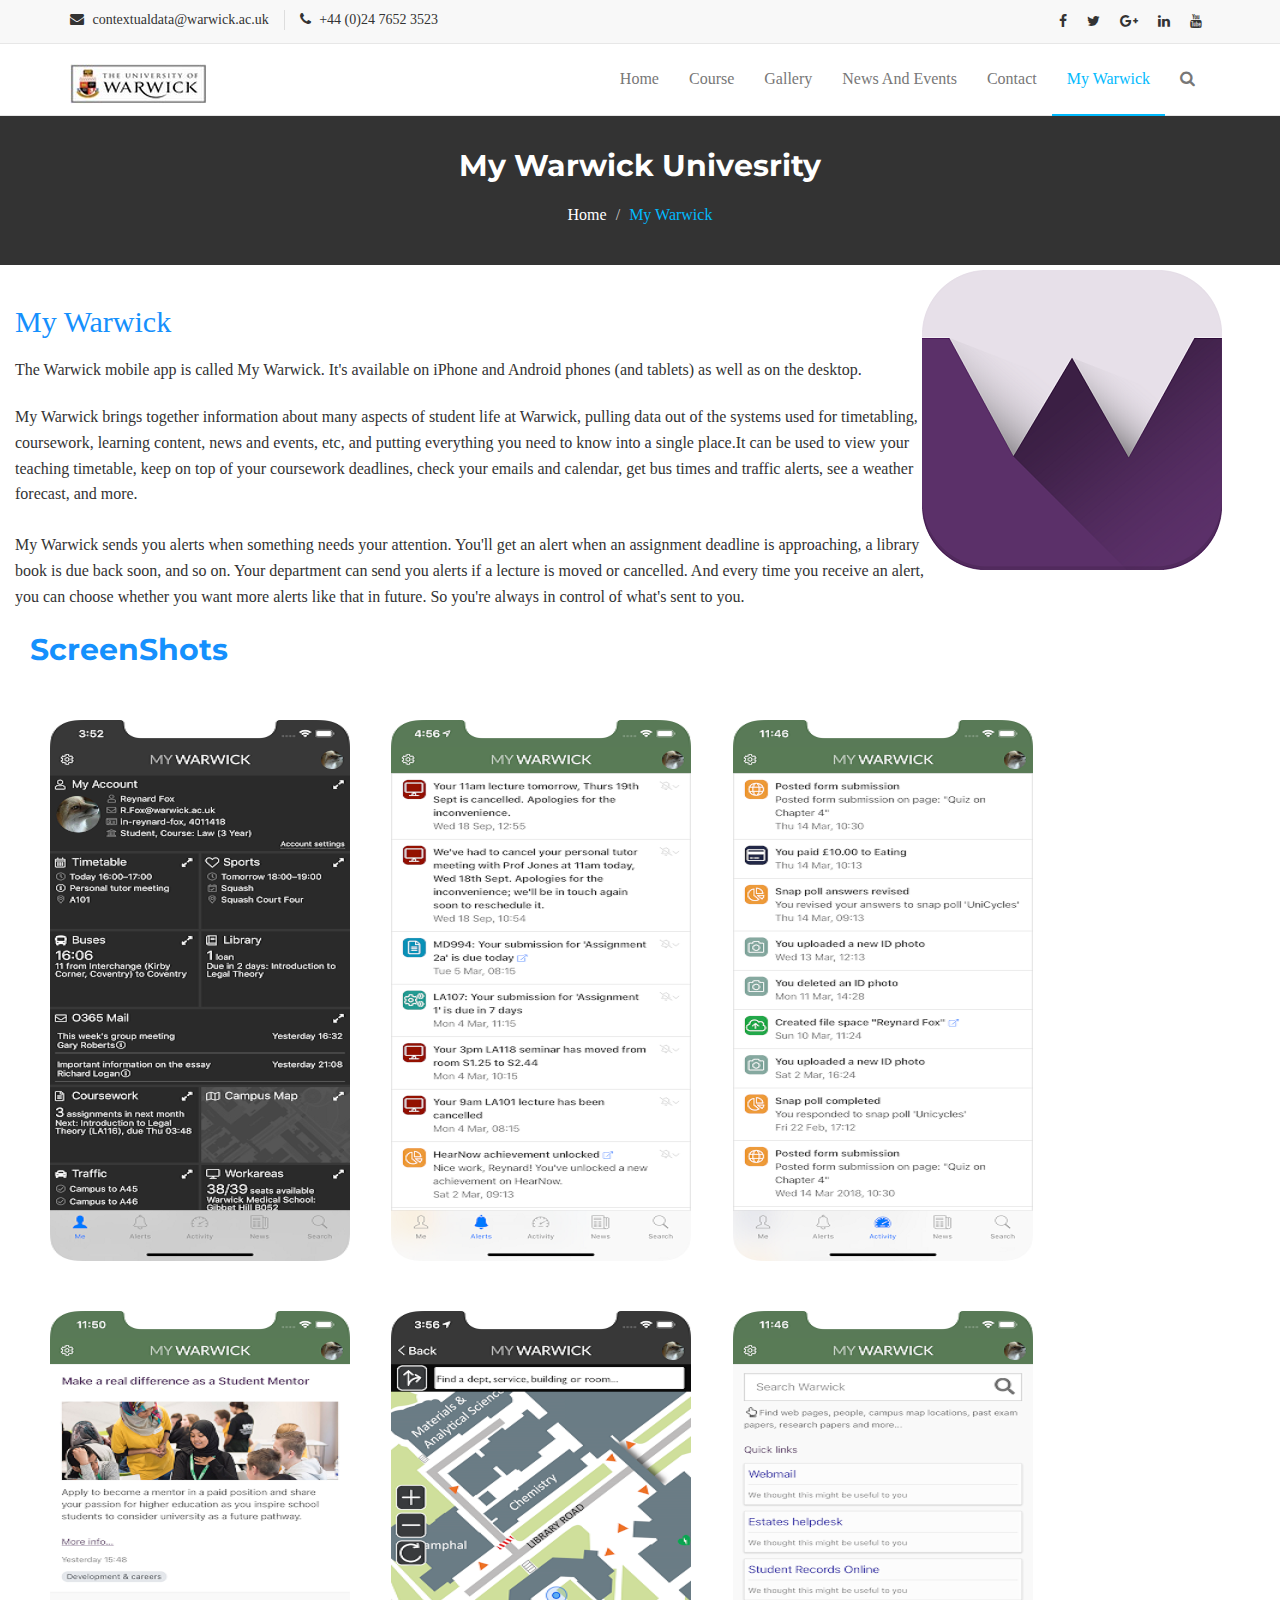
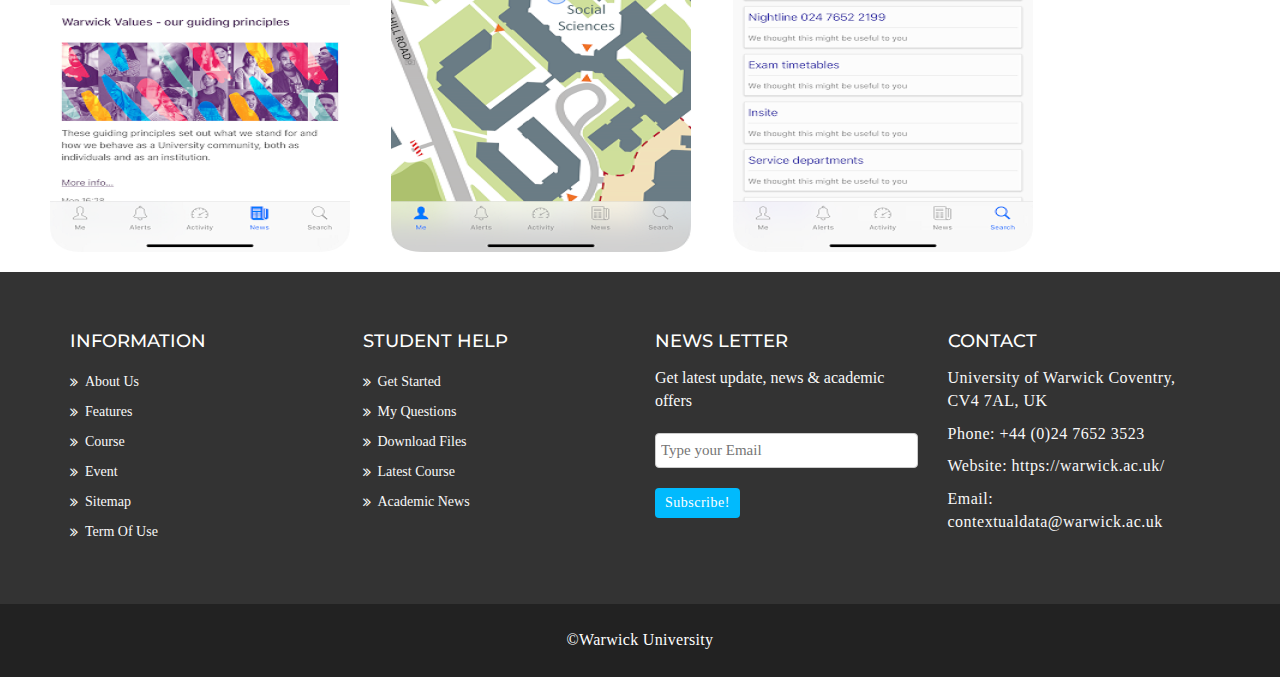
<file: pageweb/MyWarwick.html>
<!DOCTYPE html>
<html lang="en">
  <head>
    <meta charset="utf-8">
    <meta http-equiv="X-UA-Compatible" content="IE=edge">
    <meta name="viewport" content="width=device-width, initial-scale=1">    
    <title>Warwick University | MyWarwick</title>

    <!-- Favicon -->
    <link rel="shortcut icon" href="assets/img/favicon.png" type="image/x-icon">

    <!-- Font awesome -->
    <link href="assets/css/font-awesome.css" rel="stylesheet">
    <!-- Bootstrap -->
    <link href="assets/css/bootstrap.css" rel="stylesheet">   
    <!-- Slick slider -->
    <link rel="stylesheet" type="text/css" href="assets/css/slick.css">          
    <!-- Fancybox slider -->
    <link rel="stylesheet" href="assets/css/jquery.fancybox.css" type="text/css" media="screen" /> 
    <!-- Theme color -->
    <link id="switcher" href="assets/css/theme-color/default-theme.css" rel="stylesheet">  

    <!-- Main style sheet -->
    <link href="assets/css/style.css" rel="stylesheet">    

   
    <!-- Google Fonts -->
    <link href='https://fonts.googleapis.com/css?family=Montserrat:400,700' rel='stylesheet' type='text/css'>
    <link href='https://fonts.googleapis.com/css?family=Roboto:400,400italic,300,300italic,500,700' rel='stylesheet' type='text/css'>
    

    <!-- HTML5 shim and Respond.js for IE8 support of HTML5 elements and media queries -->
    <!-- WARNING: Respond.js doesn't work if you view the page via file:// -->
    <!--[if lt IE 9]>
      <script src="https://oss.maxcdn.com/html5shiv/3.7.2/html5shiv.min.js"></script>
      <script src="https://oss.maxcdn.com/respond/1.4.2/respond.min.js"></script>
    <![endif]-->

  </head>
  <body>
  
  <!--START SCROLL TOP BUTTON -->
    <a class="scrollToTop" href="#">
      <i class="fa fa-angle-up"></i>      
    </a>
  <!-- END SCROLL TOP BUTTON -->

  <!-- Start header  -->
  <header id="mu-header">
    <div class="container">
      <div class="row">
        <div class="col-lg-12 col-md-12">
          <div class="mu-header-area">
            <div class="row">
              <div class="col-lg-6 col-md-6 col-sm-6 col-xs-6">
                <div class="mu-header-top-left">
                  <div class="mu-top-email">
                    <i class="fa fa-envelope"></i>
                    <span>contextualdata@warwick.ac.uk</span>
                  </div>
                  <div class="mu-top-phone">
                    <i class="fa fa-phone"></i>
                    <span>+44 (0)24 7652 3523</span>
                  </div>
                </div>
              </div>
              <div class="col-lg-6 col-md-6 col-sm-6 col-xs-6">
                <div class="mu-header-top-right">
                  <nav>
                    <ul class="mu-top-social-nav">
                      <li><a href="#"><span class="fa fa-facebook"></span></a></li>
                      <li><a href="#"><span class="fa fa-twitter"></span></a></li>
                      <li><a href="#"><span class="fa fa-google-plus"></span></a></li>
                      <li><a href="#"><span class="fa fa-linkedin"></span></a></li>
                      <li><a href="#"><span class="fa fa-youtube"></span></a></li>
                    </ul>
                  </nav>
                </div>
              </div>
            </div>
          </div>
        </div>
      </div>
    </div>
  </header>
  <!-- End header  -->
  <!-- Start menu -->
  <section id="mu-menu">
    <nav class="navbar navbar-default" role="navigation">  
      <div class="container">
        <div class="navbar-header">
          <!-- FOR MOBILE VIEW COLLAPSED BUTTON -->
          <button type="button" class="navbar-toggle collapsed" data-toggle="collapse" data-target="#navbar" aria-expanded="false" aria-controls="navbar">
            <span class="sr-only">Toggle navigation</span>
            <span class="icon-bar"></span>
            <span class="icon-bar"></span>
            <span class="icon-bar"></span>
          </button>
          <!-- LOGO -->              
          <!-- TEXT BASED LOGO -->
          <a class="navbar-brand" href="index.html"><img src="assets/img/logo.jpg"></img></a>
          <!-- IMG BASED LOGO  -->
          <!-- <a class="navbar-brand" href="index.html"><img src="assets/img/logo.png" alt="logo"></a> -->
        </div>
        <div id="navbar" class="navbar-collapse collapse">
          <ul id="top-menu" class="nav navbar-nav navbar-right main-nav">
            <li><a href="index.html">Home</a></li>            
            <li><a href="course.html">Course</a></li>         
            <li><a href="gallery.html">Gallery</a></li>
            <li><a href="News-And-Events.html">News And Events</a></li>            
            <li><a href="contact.html">Contact</a></li>
            <li class="active"><a href="MyWarwick.html">My Warwick</a></li>               
            <li><a href="#" id="mu-search-icon"><i class="fa fa-search"></i></a></li>
          </ul>                     
        </div><!--/.nav-collapse -->        
      </div>     
    </nav>
  </section>
  <!-- End menu -->
  <!-- Start search box -->
  <div id="mu-search">
    <div class="mu-search-area">      
      <button class="mu-search-close"><span class="fa fa-close"></span></button>
      <div class="container">
        <div class="row">
          <div class="col-md-12">            
            <form class="mu-search-form">
              <input type="search" placeholder="Type Your Keyword(s) & Hit Enter">
            </form>
          </div>
        </div>
      </div>
    </div>
  </div>
  <!-- End search box -->
 <!-- Page breadcrumb -->
 <section id="mu-page-breadcrumb">
   <div class="container">
     <div class="row">
       <div class="col-md-12">
         <div class="mu-page-breadcrumb-area">
           <h2>My Warwick Univesrity</h2>
           <ol class="breadcrumb">
            <li><a href="index.html">Home</a></li>            
            <li class="active">My Warwick</li>
          </ol>
         </div>
       </div>
     </div>
   </div>
 </section>
 <!-- End breadcrumb -->

  <!-- Start error section  -->
  <section id="mu-error">
    <div class="container">
      <div class="row">
       <div class="col-md-12">
          <div class="mu-error-area">
            <h1>My Warwick</h1>
            <span>The Warwick mobile app is called My Warwick. It's available on iPhone and Android phones (and tablets) as well as on the desktop.</span><br><br>
            <p>My Warwick brings together information about many aspects of student life at Warwick, pulling data out of the systems used for timetabling, coursework, learning content, news and events, etc, and putting everything you need to know into a single place.It can be used to view your teaching timetable, keep on top of your coursework deadlines, check your emails and calendar, get bus times and traffic alerts, see a weather forecast, and more.
            <br><br>
            My Warwick sends you alerts when something needs your attention. You'll get an alert when an assignment deadline is approaching, a library book is due back soon, and so on. Your department can send you alerts if a lecture is moved or cancelled. And every time you receive an alert, you can choose whether you want more alerts like that in future. So you're always in control of what's sent to you.</p>
          </div>
        </div>
      </div>
    </div>
    <div id="img">
       <img src="assets/img/App/app-icon.png">
    </div>
    <h2 class="screenshots">ScreenShots</h2>
    <div class="cont1">
      <div class="image1"><a href="#"><img src="assets/img/App/warwick-1.png" alt="img"></a></div>
      <div class="image2"><a href="#"><img src="assets/img/App/warwick-2.png" alt="img"></a></div>
      <div class="image3"><a href="#"><img src="assets/img/App/warwick-3.png" alt="img"></a></div>
    </div>
    <div class="cont2">
      <div class="image4"><a href="#"><img src="assets/img/App/warwick-4.png" alt="img"></a></div>
      <div class="image5"><a href="#"><img src="assets/img/App/warwick-5.png" alt="img"></a></div>
      <div class="image6"><a href="#"><img src="assets/img/App/warwick-6.png" alt="img"></a></div>
    </div>
  </section>
 <!-- End error section  -->
 

  <!-- Start footer -->
  <footer id="mu-footer">
    <!-- start footer top -->
    <div class="mu-footer-top">
      <div class="container">
        <div class="mu-footer-top-area">
          <div class="row">
            <div class="col-lg-3 col-md-3 col-sm-3">
              <div class="mu-footer-widget">
                <h4>Information</h4>
                <ul>
                  <li><a href="#">About Us</a></li>
                  <li><a href="">Features</a></li>
                  <li><a href="">Course</a></li>
                  <li><a href="">Event</a></li>
                  <li><a href="">Sitemap</a></li>
                  <li><a href="">Term Of Use</a></li>
                </ul>
              </div>
            </div>
            <div class="col-lg-3 col-md-3 col-sm-3">
              <div class="mu-footer-widget">
                <h4>Student Help</h4>
                <ul>
                  <li><a href="">Get Started</a></li>
                  <li><a href="#">My Questions</a></li>
                  <li><a href="">Download Files</a></li>
                  <li><a href="">Latest Course</a></li>
                  <li><a href="">Academic News</a></li>                  
                </ul>
              </div>
            </div>
            <div class="col-lg-3 col-md-3 col-sm-3">
              <div class="mu-footer-widget">
                <h4>News letter</h4>
                <p>Get latest update, news & academic offers</p>
                <form class="mu-subscribe-form">
                  <input type="email" placeholder="Type your Email">
                  <button class="mu-subscribe-btn" type="submit">Subscribe!</button>
                </form>               
              </div>
            </div>
            <div class="col-lg-3 col-md-3 col-sm-3">
              <div class="mu-footer-widget">
                <h4>Contact</h4>
                 <address>
                  <p>University of Warwick Coventry, CV4 7AL, UK</p>
                  <p>Phone:  +44 (0)24 7652 3523 </p>
                  <p>Website: https://warwick.ac.uk/</p>
                  <p>Email: contextualdata@warwick.ac.uk</p>
                </address>
              </div>
            </div>
          </div>
        </div>
      </div>
    </div>
    <!-- end footer top -->
    <!-- start footer bottom -->
    <div class="mu-footer-bottom">
      <div class="container">
        <div class="mu-footer-bottom-area">
          <p>&copy;<a href="https://warwick.ac.uk/" rel="nofollow" target="_blank">Warwick University</a></p>
        </div>
      </div>
    </div>
    <!-- end footer bottom -->
  </footer>
  <!-- End footer -->





  
  <!-- jQuery library -->
  <script src="assets/js/jquery.min.js"></script>  
  <!-- Include all compiled plugins (below), or include individual files as needed -->
  <script src="assets/js/bootstrap.js"></script>   
  <!-- Slick slider -->
  <script type="text/javascript" src="assets/js/slick.js"></script>
  <!-- Counter -->
  <script type="text/javascript" src="assets/js/waypoints.js"></script>
  <script type="text/javascript" src="assets/js/jquery.counterup.js"></script>  
  <!-- Mixit slider -->
  <script type="text/javascript" src="assets/js/jquery.mixitup.js"></script>
  <!-- Add fancyBox -->        
  <script type="text/javascript" src="assets/js/jquery.fancybox.pack.js"></script>

  <!-- Custom js -->
  <script src="assets/js/custom.js"></script> 

  </body>
</html>
</file>
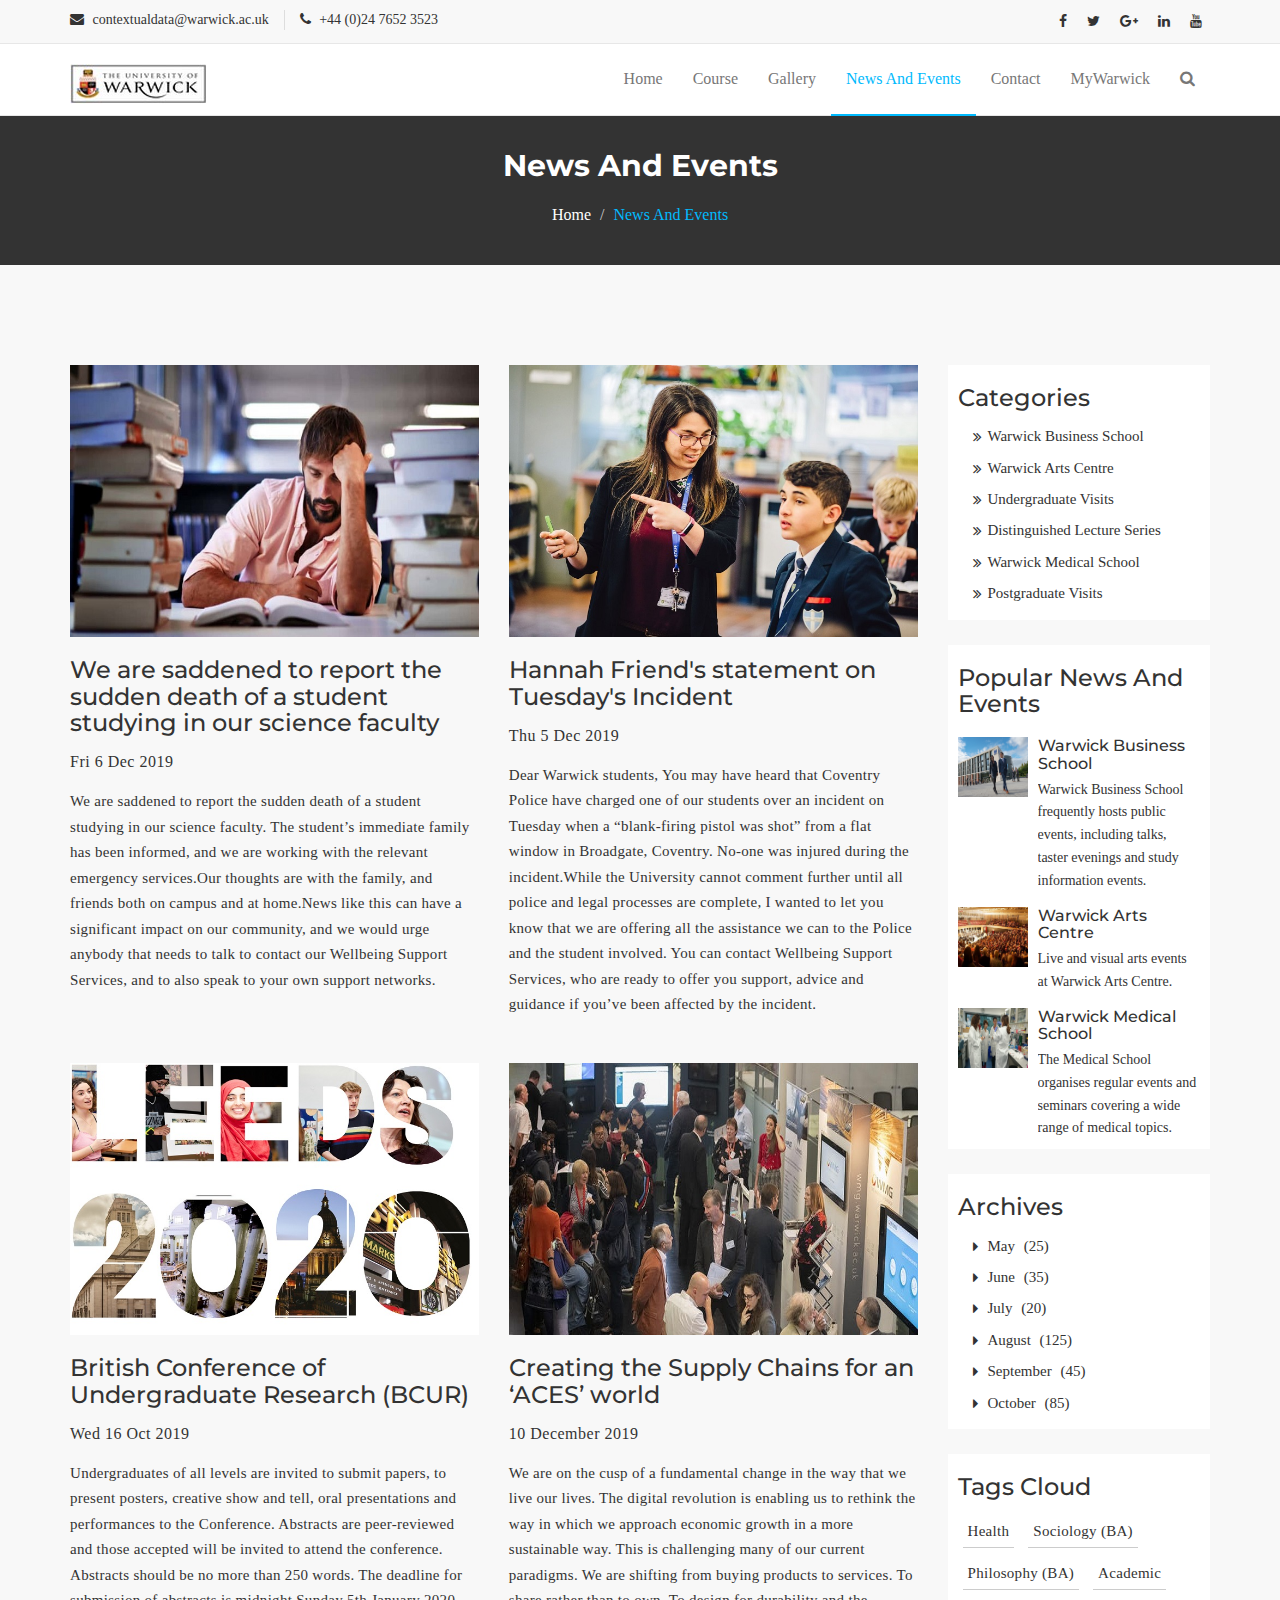
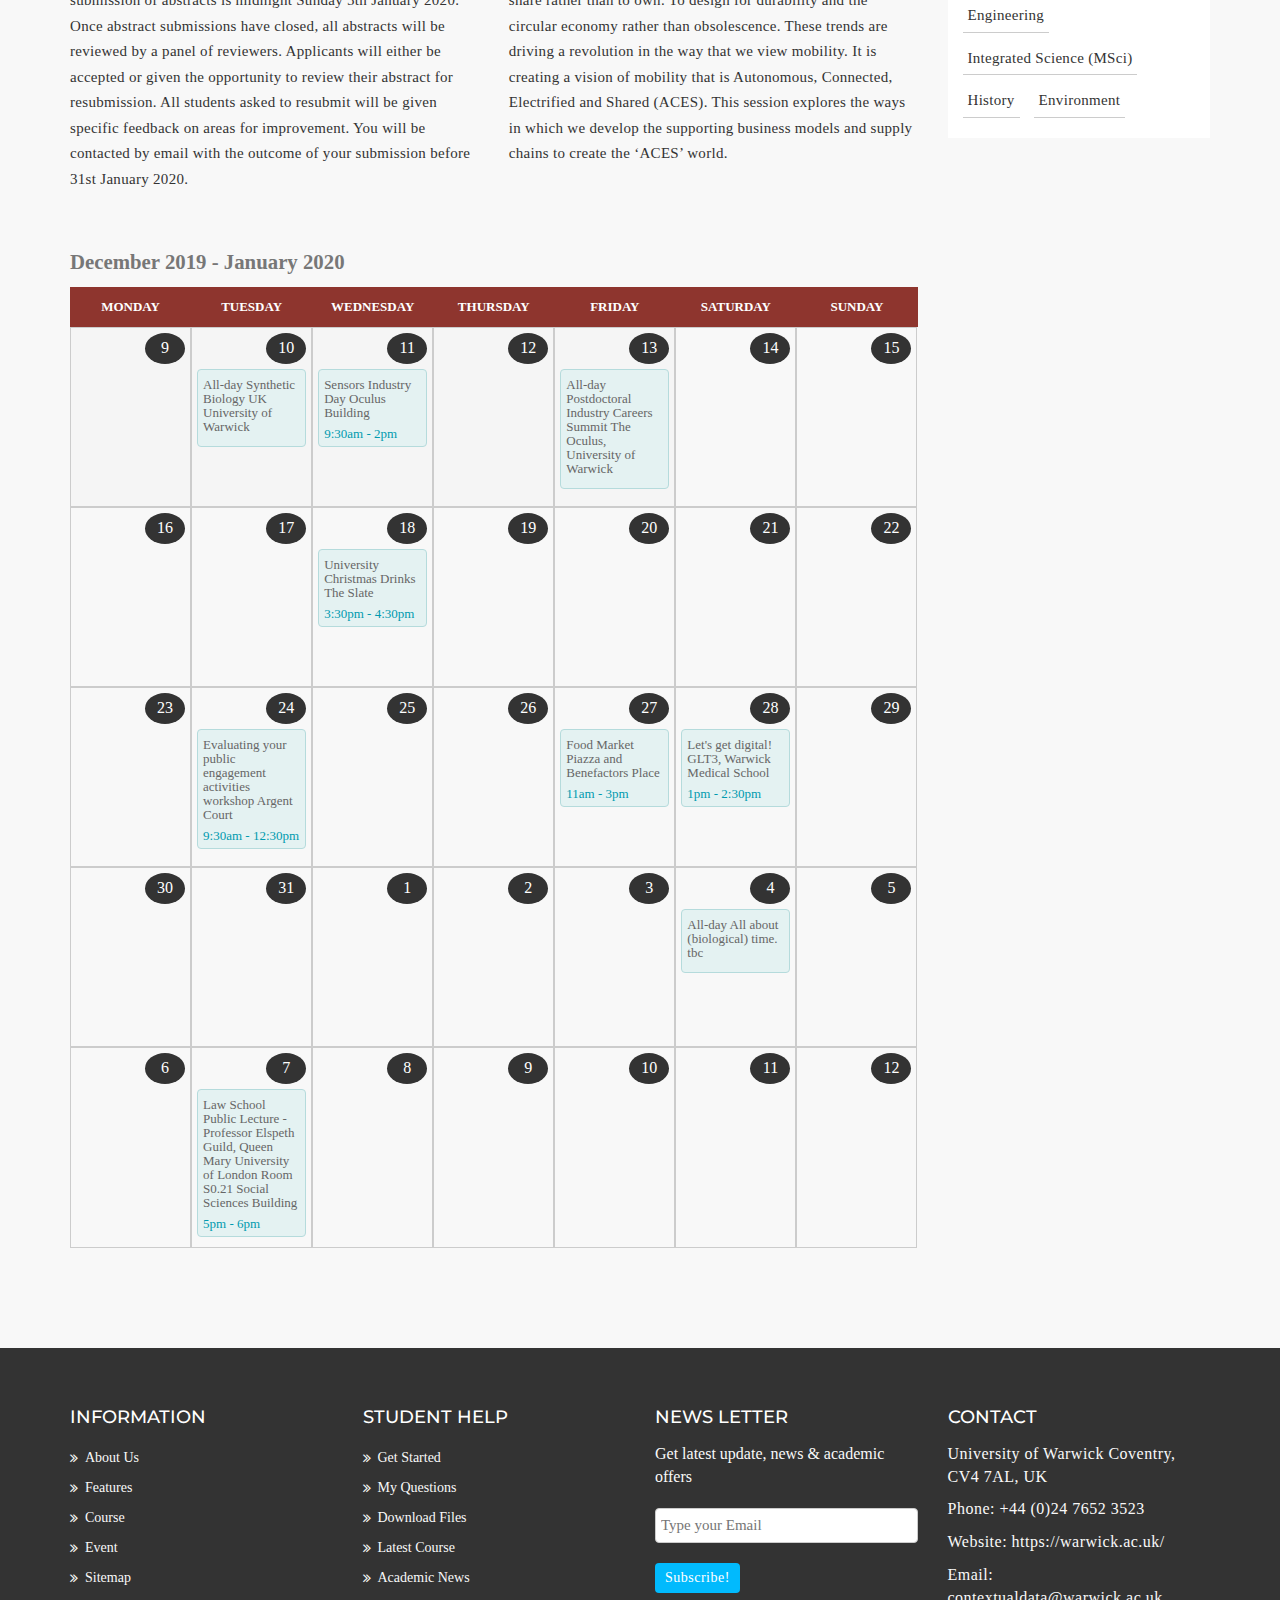
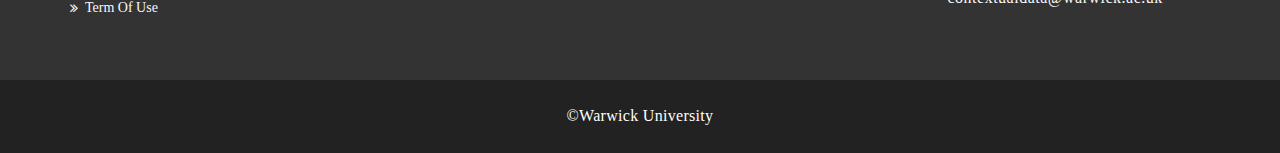
<file: pageweb/News-And-Events.html>
<!DOCTYPE html>
<html lang="en">
  <head>
    <meta charset="utf-8">
    <meta http-equiv="X-UA-Compatible" content="IE=edge">
    <meta name="viewport" content="width=device-width, initial-scale=1">    
    <title>Warwick University | News And Events</title>

    <!-- Favicon -->
    <link rel="shortcut icon" href="assets/img/favicon.png" type="image/x-icon">

    <!-- Font awesome -->
    <link href="assets/css/font-awesome.css" rel="stylesheet">
    <!-- Bootstrap -->
    <link href="assets/css/bootstrap.css" rel="stylesheet">   
    <!-- Slick slider -->
    <link rel="stylesheet" type="text/css" href="assets/css/slick.css">          
    <!-- Fancybox slider -->
    <link rel="stylesheet" href="assets/css/jquery.fancybox.css" type="text/css" media="screen" /> 
    <!-- Theme color -->
    <link id="switcher" href="assets/css/theme-color/default-theme.css" rel="stylesheet">  

    <!-- Main style sheet -->
    <link href="assets/css/style.css" rel="stylesheet">    

   
    <!-- Google Fonts -->
    <link href='https://fonts.googleapis.com/css?family=Montserrat:400,700' rel='stylesheet' type='text/css'>
    <link href='https://fonts.googleapis.com/css?family=Roboto:400,400italic,300,300italic,500,700' rel='stylesheet' type='text/css'>
    

    <!-- HTML5 shim and Respond.js for IE8 support of HTML5 elements and media queries -->
    <!-- WARNING: Respond.js doesn't work if you view the page via file:// -->
    <!--[if lt IE 9]>
      <script src="https://oss.maxcdn.com/html5shiv/3.7.2/html5shiv.min.js"></script>
      <script src="https://oss.maxcdn.com/respond/1.4.2/respond.min.js"></script>
    <![endif]-->

  </head>
  <body>   
  
  <!--START SCROLL TOP BUTTON -->
    <a class="scrollToTop" href="#">
      <i class="fa fa-angle-up"></i>      
    </a>
  <!-- END SCROLL TOP BUTTON -->

  <!-- Start header  -->
  <header id="mu-header">
    <div class="container">
      <div class="row">
        <div class="col-lg-12 col-md-12">
          <div class="mu-header-area">
            <div class="row">
              <div class="col-lg-6 col-md-6 col-sm-6 col-xs-6">
                <div class="mu-header-top-left">
                  <div class="mu-top-email">
                    <i class="fa fa-envelope"></i>
                    <span>contextualdata@warwick.ac.uk</span>
                  </div>
                  <div class="mu-top-phone">
                    <i class="fa fa-phone"></i>
                    <span>+44 (0)24 7652 3523</span>
                  </div>
                </div>
              </div>
              <div class="col-lg-6 col-md-6 col-sm-6 col-xs-6">
                <div class="mu-header-top-right">
                  <nav>
                    <ul class="mu-top-social-nav">
                      <li><a href="#"><span class="fa fa-facebook"></span></a></li>
                      <li><a href="#"><span class="fa fa-twitter"></span></a></li>
                      <li><a href="#"><span class="fa fa-google-plus"></span></a></li>
                      <li><a href="#"><span class="fa fa-linkedin"></span></a></li>
                      <li><a href="#"><span class="fa fa-youtube"></span></a></li>
                    </ul>
                  </nav>
                </div>
              </div>
            </div>
          </div>
        </div>
      </div>
    </div>
  </header>
  <!-- End header  -->
  <!-- Start menu -->
  <section id="mu-menu">
    <nav class="navbar navbar-default" role="navigation">  
      <div class="container">
        <div class="navbar-header">
          <!-- FOR MOBILE VIEW COLLAPSED BUTTON -->
          <button type="button" class="navbar-toggle collapsed" data-toggle="collapse" data-target="#navbar" aria-expanded="false" aria-controls="navbar">
            <span class="sr-only">Toggle navigation</span>
            <span class="icon-bar"></span>
            <span class="icon-bar"></span>
            <span class="icon-bar"></span>
          </button>
          <!-- LOGO -->              
          <!-- TEXT BASED LOGO -->
          <a class="navbar-brand" href="index.html"><img src="assets/img/logo.jpg"></img></a>
          <!-- IMG BASED LOGO  -->
          <!-- <a class="navbar-brand" href="index.html"><img src="assets/img/logo.png" alt="logo"></a> -->
        </div>
        <div id="navbar" class="navbar-collapse collapse">
          <ul id="top-menu" class="nav navbar-nav navbar-right main-nav">
            <li><a href="index.html">Home</a></li>            
            <li><a href="course.html">Course</a></li>          
            <li><a href="gallery.html">Gallery</a></li>
            <li class="dropdown active"><a href="News-And-Events.html">News And Events</a></li>     
            <li><a href="contact.html">Contact</a></li>
            <li><a href="MyWarwick.html">MyWarwick</a></li>               
            <li><a href="#" id="mu-search-icon"><i class="fa fa-search"></i></a></li>
          </ul>                     
        </div><!--/.nav-collapse -->        
      </div>     
    </nav>
  </section>
  <!-- End menu -->
  <!-- Start search box -->
  <div id="mu-search">
    <div class="mu-search-area">      
      <button class="mu-search-close"><span class="fa fa-close"></span></button>
      <div class="container">
        <div class="row">
          <div class="col-md-12">            
            <form class="mu-search-form">
              <input type="search" placeholder="Type Your Keyword(s) & Hit Enter">
            </form>
          </div>
        </div>
      </div>
    </div>
  </div>
  <!-- End search box -->
 <!-- Page breadcrumb -->
 <section id="mu-page-breadcrumb">
   <div class="container">
     <div class="row">
       <div class="col-md-12">
         <div class="mu-page-breadcrumb-area">
           <h2>News And Events</h2>
           <ol class="breadcrumb">
            <li><a href="index.html">Home</a></li>            
            <li class="active">News And Events</li>
          </ol>
         </div>
       </div>
     </div>
   </div>
 </section>
 <!-- End breadcrumb -->
 <section id="mu-course-content">
   <div class="container">
     <div class="row">
       <div class="col-md-12">
         <div class="mu-course-content-area">
            <div class="row">
              <div class="col-md-9">
                <!-- start course content container -->
                <div class="mu-course-container mu-blog-archive">
                  <div class="row">
                    <div class="col-md-6 col-sm-6">
                      <article class="mu-blog-single-item">
                        <figure class="mu-blog-single-img">
                          <a href="#"><img src="assets/img/News/news-1.jpg" alt="img"></a>
                          <figcaption class="mu-blog-caption">
                            <h3><a href="#">We are saddened to report the sudden death of a student studying in our science faculty</a></h3>
                          </figcaption>                      
                        </figure>
                        <div class="mu-blog-meta">
                          <a href="#">Fri 6 Dec 2019</a>
                        </div>
                        <div class="mu-blog-description">
                          <p>We are saddened to report the sudden death of a student studying in our science faculty. The student’s immediate family has been informed, and we are working with the relevant emergency services.Our thoughts are with the family, and friends both on campus and at home.News like this can have a significant impact on our community, and we would urge anybody that needs to talk to contact our Wellbeing Support Services, and to also speak to your own support networks.</p>
                        </div>
                      </article> 
                    </div>                  
                   <div class="col-md-6 col-sm-6">
                      <article class="mu-blog-single-item">
                        <figure class="mu-blog-single-img">
                          <a href="#"><img src="assets/img/News/news-2.jpg" alt="img"></a>
                          <figcaption class="mu-blog-caption">
                            <h3><a href="#"></a>Hannah Friend's statement on Tuesday's Incident</h3>
                          </figcaption>                      
                        </figure>
                        <div class="mu-blog-meta">
                          <a href="#">Thu 5 Dec 2019</a>
                        </div>
                        <div class="mu-blog-description">
                          <p>Dear Warwick students,
                          You may have heard that Coventry Police have charged one of our students over an incident on Tuesday when a “blank-firing pistol was shot” from a flat window in Broadgate, Coventry. No-one was injured during the incident.While the University cannot comment further until all police and legal processes are complete, I wanted to let you know that we are offering all the assistance we can to the Police and the student involved.
                          You can contact Wellbeing Support Services, who are ready to offer you support, advice and guidance if you’ve been affected by the incident.</p>
                        </div>
                      </article>
                    </div>
                    <div class="col-md-6 col-sm-6">
                      <article class="mu-blog-single-item">
                        <figure class="mu-blog-single-img">
                          <a href="#"><img src="assets/img/News/news-4.jpg" alt="img"></a>
                          <figcaption class="mu-blog-caption">
                            <h3><a href="#">British Conference of Undergraduate Research (BCUR)</a></h3>
                          </figcaption>                      
                        </figure>
                        <div class="mu-blog-meta">
                          <a href="#">Wed 16 Oct 2019</a>
                        </div>
                        <div class="mu-blog-description">
                          <p>Undergraduates of all levels are invited to submit papers, to present posters, creative show and tell, oral presentations and performances to the Conference. Abstracts are peer-reviewed and those accepted will be invited to attend the conference. Abstracts should be no more than 250 words.
                          The deadline for submission of abstracts is midnight Sunday 5th January 2020. Once abstract submissions have closed, all abstracts will be reviewed by a panel of reviewers. Applicants will either be accepted or given the opportunity to review their abstract for resubmission. All students asked to resubmit will be given specific feedback on areas for improvement. You will be contacted by email with the outcome of your submission before 31st January 2020.</p>
                        </div>
                      </article>
                    </div>
                      <div class="col-md-6 col-sm-6">
                      <article class="mu-blog-single-item">
                        <figure class="mu-blog-single-img">
                          <a href="#"><img src="assets/img/News/news-3.jpg" alt="img"></a>
                          <figcaption class="mu-blog-caption">
                            <h3><a href="#">Creating the Supply Chains for an ‘ACES’ world</a></h3>
                          </figcaption>                      
                        </figure>
                        <div class="mu-blog-meta">
                          <a href="#">10 December 2019</a>
                        </div>
                        <div class="mu-blog-description">
                          <p>We are on the cusp of a fundamental change in the way that we live our lives. The digital revolution is enabling us to rethink the way in which we approach economic growth in a more sustainable way. This is challenging many of our current paradigms. We are shifting from buying products to services. To share rather than to own. To design for durability and the circular economy rather than obsolescence. These trends are driving a revolution in the way that we view mobility. It is creating a vision of mobility that is Autonomous, Connected, Electrified and Shared (ACES). This session explores the ways in which we develop the supporting business models and supply chains to create the ‘ACES’ world.</p>
                        </div>
                      </article>
                    </div>
                  </div>
                </div>
                <!-- Agenda Content container -->

<table id="calendar">
  <caption>December 2019 - January 2020</caption>
  <tr class="weekdays">
    <th scope="col">Monday</th>
    <th scope="col">Tuesday</th>
    <th scope="col">Wednesday</th>
    <th scope="col">Thursday</th>
    <th scope="col">Friday</th>
    <th scope="col">Saturday</th>
    <th scope="col">Sunday</th>
  </tr>

  <tr class="days">
    <td class="day other-month">
      <div class="date">9</div>
    </td>
    <td class="day other-month">
      <div class="date">10</div>
      <div class="event">
        <div class="event-desc">
          All-day 
          Synthetic Biology UK 
          University of Warwick
        </div>
      </div>
    </td>
    <td class="day other-month">
      <div class="date">11</div>
       <div class="event">
        <div class="event-desc">
         Sensors Industry Day Oculus Building
        </div>
        <div class="event-time">
          9:30am - 2pm
        </div>
      </div>
    </td>
    <td class="day other-month">
      <div class="date">12</div>
    </td>
    <td class="day other-month">
      <div class="date">13</div>
        <div class="event">
        <div class="event-desc">
         All-day
        Postdoctoral Industry Careers Summit
        The Oculus, University of Warwick
      </div>
    </div>
    </td>
    <td class="day">
      <div class="date">14</div>
    </td>
    <td class="day">
      <div class="date">15</div>
    </td>
  </tr>
  <tr>
    <td class="day">
      <div class="date">16</div>
    </td>
    <td class="day">
      <div class="date">17</div>
    </td>
    <td class="day">
      <div class="date">18</div>
         <div class="event">
        <div class="event-desc">
          University Christmas Drinks
          The Slate
      </div>
        <div class="event-time">
          3:30pm - 4:30pm
        </div>
    </div>
    </td>
    <td class="day">
      <div class="date">19</div>
    </td>
    <td class="day">
      <div class="date">20</div>
    </td>
    <td class="day">
      <div class="date">21</div>
    </td>
    <td class="day">
      <div class="date">22</div>
    </td>
  </tr>
  <tr>
    <td class="day">
      <div class="date">23</div>
    </td>
    <td class="day">
      <div class="date">24</div>
      <div class="event">
        <div class="event-desc">
          Evaluating your public engagement activities workshop
          Argent Court
        </div>
        <div class="event-time">
          9:30am - 12:30pm
        </div>
      </div>
    </td>
    <td class="day">
      <div class="date">25</div>
    </td>
    <td class="day">
      <div class="date">26</div>
    </td>
    <td class="day">
      <div class="date">27</div>
      <div class="event">
        <div class="event-desc">
         Food Market
         Piazza and Benefactors Place
        </div>
        <div class="event-time">
          11am - 3pm
        </div>
      </div>
    </td>
    <td class="day">
      <div class="date">28</div>
      <div class="event">
        <div class="event-desc">
         Let's get digital!
         GLT3, Warwick Medical School
        </div>
        <div class="event-time">
          1pm - 2:30pm
        </div>
      </div>
    </td>
    <td class="day">
      <div class="date">29</div>
    </td>
  </tr>
  <tr>
    <td class="day">
      <div class="date">30</div>
    </td>
    <td class="day">
      <div class="date">31</div>
    </td>
    <!-- Next Month -->
    <td class="day">
      <div class="date">1</div>
    </td>
    <td class="day">
      <div class="date">2</div>
    </td>
    <td class="day">
      <div class="date">3</div>
    </td>
    <td class="day">
      <div class="date">4</div>
      <div class="event">
        <div class="event-desc">        
          All-day
          All about (biological) time.
          tbc
        </div>
      </div>
    </td>
    <td class="day">
      <div class="date">5</div>
    </td>
  </tr>
  <tr>
    <td class="day">
      <div class="date">6</div>
    </td>
    <td class="day">
      <div class="date">7</div>
      <div class="event">
        <div class="event-desc">
          Law School Public Lecture - Professor Elspeth Guild,
          Queen Mary University of London
          Room S0.21 Social Sciences Building
        </div>
        <div class="event-time">       
          5pm - 6pm
        </div>
      </div>
    </td> 
      <td class="day">
      <div class="date">8</div>
    </td>
      <td class="day">
      <div class="date">9</div>
    </td>
      <td class="day">
      <div class="date">10</div>
    </td>
      <td class="day">
      <div class="date">11</div>
    </td>
      <td class="day">
      <div class="date">12</div>
    </td>
</table>

                <!-- end course content container -->
                <!-- start course pagination -->
             <!--   <div class="mu-pagination">
                  <nav>
                    <ul class="pagination">
                      <li>
                        <a href="#" aria-label="Previous">
                          <span class="fa fa-angle-left"></span> Prev 
                        </a>
                      </li>
                      <li class="active"><a href="#">1</a></li>
                      <li><a href="#">2</a></li>
                      <li><a href="#">3</a></li>
                      <li><a href="#">4</a></li>
                      <li><a href="#">5</a></li>
                      <li>
                        <a href="#" aria-label="Next">
                         Next <span class="fa fa-angle-right"></span>
                        </a>
                      </li>
                    </ul>
                  </nav>
                </div> -->
                <!-- end course pagination -->
              </div> 
              <div class="col-md-3">
                <!-- start sidebar -->
                <aside class="mu-sidebar">
                  <!-- start single sidebar -->
                  <div class="mu-single-sidebar">
                    <h3>Categories</h3>
                    <ul class="mu-sidebar-catg">
                      <li><a href="#">Warwick Business School</a></li>
                      <li><a href="">Warwick Arts Centre</a></li>
                      <li><a href="">Undergraduate Visits</a></li>
                      <li><a href="">Distinguished Lecture Series</a></li>
                      <li><a href="">Warwick Medical School</a></li>
                      <li><a href="">Postgraduate Visits</a></li>
                    </ul>
                  </div>
                  <!-- end single sidebar -->
                  <!-- start single sidebar -->
                  <div class="mu-single-sidebar">
                    <h3>Popular News And Events</h3>
                    <div class="mu-sidebar-popular-courses">
                      <div class="media">
                        <div class="media-left">
                          <a href="#">
                            <img class="media-object" src="assets/img/News/news-6.jpg" alt="img">
                          </a>
                        </div>
                        <div class="media-body">
                          <h4 class="media-heading"><a href="#">Warwick Business School</a></h4>                      
                          <span class="popular-course-price">Warwick Business School frequently hosts public events, including talks, taster evenings and study information events.</span>
                        </div>
                      </div>
                      <div class="media">
                        <div class="media-left">
                          <a href="#">
                            <img class="media-object" src="assets/img/News/news-7.jpg" alt="img">
                          </a>
                        </div>
                        <div class="media-body">
                          <h4 class="media-heading"><a href="#">Warwick Arts Centre</a></h4>                      
                          <span class="popular-course-price">Live and visual arts events at Warwick Arts Centre.</span>
                        </div>
                      </div>
                      <div class="media">
                        <div class="media-left">
                          <a href="#">
                            <img class="media-object" src="assets/img/News/news-5.jpg" alt="img">
                          </a>
                        </div>
                        <div class="media-body">
                          <h4 class="media-heading"><a href="#">Warwick Medical School</a></h4>                      
                          <span class="popular-course-price">The Medical School organises regular events and seminars covering a wide range of medical topics.</span>
                        </div>
                      </div>
                    </div>
                  </div>
                  <!-- end single sidebar -->
                  <!-- start single sidebar -->
                  <div class="mu-single-sidebar">
                    <h3>Archives</h3>
                    <ul class="mu-sidebar-catg mu-sidebar-archives">
                      <li><a href="#">May <span>(25)</span></a></li>
                      <li><a href="">June <span>(35)</span></a></li>
                      <li><a href="">July <span>(20)</span></a></li>
                      <li><a href="">August <span>(125)</span></a></li>
                      <li><a href="">September <span>(45)</span></a></li>
                      <li><a href="">October <span>(85)</span></a></li>
                    </ul>
                  </div>
                  <!-- end single sidebar -->
                  <!-- start single sidebar -->
                  <div class="mu-single-sidebar">
                    <h3>Tags Cloud</h3>
                    <div class="tag-cloud">
                      <a href="#">Health</a>
                      <a href="#">Sociology (BA)</a>
                      <a href="#">Philosophy (BA)</a>
                      <a href="#">Academic</a>
                      <a href="#">Engineering</a>
                      <a href="#">Integrated Science (MSci)</a>
                      <a href="#">History</a>
                      <a href="#">Environment</a>
                    </div>
                  </div>
                  <!-- end single sidebar -->
                </aside>
                <!-- / end sidebar -->
             </div>
           </div>
         </div>
       </div>
     </div>
   </div>
 </section>

  <!-- Start footer -->
  <footer id="mu-footer">
    <!-- start footer top -->
    <div class="mu-footer-top">
      <div class="container">
        <div class="mu-footer-top-area">
          <div class="row">
            <div class="col-lg-3 col-md-3 col-sm-3">
              <div class="mu-footer-widget">
                <h4>Information</h4>
                <ul>
                  <li><a href="#">About Us</a></li>
                  <li><a href="">Features</a></li>
                  <li><a href="">Course</a></li>
                  <li><a href="">Event</a></li>
                  <li><a href="">Sitemap</a></li>
                  <li><a href="">Term Of Use</a></li>
                </ul>
              </div>
            </div>
            <div class="col-lg-3 col-md-3 col-sm-3">
              <div class="mu-footer-widget">
                <h4>Student Help</h4>
                <ul>
                  <li><a href="">Get Started</a></li>
                  <li><a href="#">My Questions</a></li>
                  <li><a href="">Download Files</a></li>
                  <li><a href="">Latest Course</a></li>
                  <li><a href="">Academic News</a></li>                  
                </ul>
              </div>
            </div>
            <div class="col-lg-3 col-md-3 col-sm-3">
              <div class="mu-footer-widget">
                <h4>News letter</h4>
                <p>Get latest update, news & academic offers</p>
                <form class="mu-subscribe-form">
                  <input type="email" placeholder="Type your Email">
                  <button class="mu-subscribe-btn" type="submit">Subscribe!</button>
                </form>               
              </div>
            </div>
            <div class="col-lg-3 col-md-3 col-sm-3">
              <div class="mu-footer-widget">
                <h4>Contact</h4>
                 <address>
                  <p>University of Warwick Coventry, CV4 7AL, UK</p>
                  <p>Phone:  +44 (0)24 7652 3523 </p>
                  <p>Website: https://warwick.ac.uk/</p>
                  <p>Email: contextualdata@warwick.ac.uk</p>
                </address>
              </div>
            </div>
          </div>
        </div>
      </div>
    </div>
    <!-- end footer top -->
    <!-- start footer bottom -->
    <div class="mu-footer-bottom">
      <div class="container">
        <div class="mu-footer-bottom-area">
          <p>&copy;<a href="https://warwick.ac.uk/" rel="nofollow" target="_blank">Warwick University</a></p>
        </div>
      </div>
    </div>
    <!-- end footer bottom -->
  </footer>
  <!-- End footer -->





  
  <!-- jQuery library -->
  <script src="assets/js/jquery.min.js"></script>  
  <!-- Include all compiled plugins (below), or include individual files as needed -->
  <script src="assets/js/bootstrap.js"></script>   
  <!-- Slick slider -->
  <script type="text/javascript" src="assets/js/slick.js"></script>
  <!-- Counter -->
  <script type="text/javascript" src="assets/js/waypoints.js"></script>
  <script type="text/javascript" src="assets/js/jquery.counterup.js"></script>  
  <!-- Mixit slider -->
  <script type="text/javascript" src="assets/js/jquery.mixitup.js"></script>
  <!-- Add fancyBox -->        
  <script type="text/javascript" src="assets/js/jquery.fancybox.pack.js"></script>

  <!-- Custom js -->
  <script src="assets/js/custom.js"></script> 

  </body>
</html>
</file>
<file: pageweb/assets/css/theme-color/default-theme.css>
/*=======================================
Template Design By MarkUps.
Author URI : http://www.markups.io/
========================================*/
.scrollToTop {
  background-color: #01bafd;
  border: 2px solid #01bafd;
}

.mu-read-more-btn:hover, .mu-read-more-btn:focus {
  background-color: #01bafd;
  border-color: #01bafd;
}

.mu-post-btn:hover, .mu-post-btn:focus {
  background-color: #01bafd;
  border-color: #01bafd;
}

#mu-header .mu-header-area .mu-header-top-right .mu-top-social-nav li a:hover, #mu-header .mu-header-area .mu-header-top-right .mu-top-social-nav li a:focus {
  color: #01bafd;
}

#mu-menu .navbar-header .navbar-brand i {
  color: #01bafd;
}
#mu-menu .navbar-default .navbar-nav li > a:hover, #mu-menu .navbar-default .navbar-nav li > a:focus {
  border-color: #01bafd;
  color: #01bafd;
}
#mu-menu .navbar-default .navbar-nav li .dropdown-menu {
  border-top: 2px solid #01bafd;
}
#mu-menu .navbar-default .navbar-nav li .dropdown-menu li a:hover, #mu-menu .navbar-default .navbar-nav li .dropdown-menu li a:focus {
  background-color: #01bafd;
}
#mu-menu .navbar-default .navbar-nav .open a:hover, #mu-menu .navbar-default .navbar-nav .open a:focus {
  background-color: #01bafd;
}

#mu-menu .navbar-default .navbar-nav > .active > a, #mu-menu .navbar-default .navbar-nav > .active > a:hover, #mu-menu .navbar-default .navbar-nav > .active > a:focus {
  color: #01bafd;
  border-bottom: 2px solid #01bafd;
  background-color: transparent;
}

#mu-search .mu-search-area .mu-search-close {
  background-color: #01bafd;
}

#mu-slider .mu-slider-single .mu-slider-content span {
  background-color: #01bafd;
}
#mu-slider .slick-prev,
#mu-slider .slick-next {
  background-color: #01bafd;
}

#mu-features .mu-features-area .mu-features-content .mu-single-feature span {
  color: #01bafd;
  border: 1px solid #01bafd;
}
#mu-features .mu-features-area .mu-features-content .mu-single-feature a:hover, #mu-features .mu-features-area .mu-features-content .mu-single-feature a:focus {
  color: #01bafd;
  border-color: #01bafd;
}

#mu-latest-courses .mu-latest-courses-area .mu-latest-courses-content .slick-dots .slick-active {
  background-color: #01bafd;
}

.mu-latest-course-single .mu-latest-course-img .mu-latest-course-imgcaption a:hover, .mu-latest-course-single .mu-latest-course-img .mu-latest-course-imgcaption a:focus {
  color: #01bafd;
}
.mu-latest-course-single .mu-latest-course-single-content h4 a:hover, .mu-latest-course-single .mu-latest-course-single-content h4 a:focus {
  color: #01bafd;
}
.mu-latest-course-single .mu-latest-course-single-content .mu-latest-course-single-contbottom .mu-course-details {
  color: #01bafd;
}

#mu-our-teacher .mu-our-teacher-area .mu-our-teacher-content .mu-our-teacher-single .mu-our-teacher-img .mu-our-teacher-social {
  background-color: #01bafd;
}
#mu-our-teacher .mu-our-teacher-area .mu-our-teacher-content .mu-our-teacher-single .mu-our-teacher-img .mu-our-teacher-social a:hover, #mu-our-teacher .mu-our-teacher-area .mu-our-teacher-content .mu-our-teacher-single .mu-our-teacher-img .mu-our-teacher-social a:focus {
  color: #01bafd;
}

#mu-testimonial .mu-testimonial-area .mu-testimonial-content .mu-testimonial-item .mu-testimonial-info span {
  color: #01bafd;
}
#mu-testimonial .mu-testimonial-area .mu-testimonial-content .slick-dots .slick-active {
  background-color: #01bafd;
}

.mu-blog-single-item .mu-blog-single-img .mu-blog-caption h3 a:hover {
  color: #01bafd;
}
.mu-blog-single-item .mu-blog-meta a:hover, .mu-blog-single-item .mu-blog-meta a:focus {
  color: #01bafd;
}
.mu-blog-single-item .mu-blog-description a:hover, .mu-blog-single-item .mu-blog-description a:focus {
  border-color: #01bafd;
}

#mu-page-breadcrumb .mu-page-breadcrumb-area .breadcrumb .active {
  color: #01bafd;
}

#mu-course-content {
  background-color: #f8f8f8;
  display: inline;
  float: left;
  padding: 100px 0;
  width: 100%;
}
#mu-course-content .mu-course-content-area {
  display: inline;
  float: left;
  width: 100%;
}
#mu-course-content .mu-course-content-area .mu-course-container {
  display: inline;
  float: left;
  width: 100%;
}
#mu-course-content .mu-course-content-area .mu-course-container .mu-latest-course-single {
  border: 1px solid #ccc;
  margin-bottom: 30px;
}
#mu-course-content .mu-course-content-area .mu-sidebar .mu-single-sidebar .mu-sidebar-catg li a:hover, #mu-course-content .mu-course-content-area .mu-sidebar .mu-single-sidebar .mu-sidebar-catg li a:focus {
  color: #01bafd;
}
#mu-course-content .mu-course-content-area .mu-sidebar .mu-single-sidebar .mu-sidebar-popular-courses .media .media-body .media-heading a:hover, #mu-course-content .mu-course-content-area .mu-sidebar .mu-single-sidebar .mu-sidebar-popular-courses .media .media-body .media-heading a:focus {
  color: #01bafd;
}
#mu-course-content .mu-course-content-area .mu-sidebar .mu-single-sidebar .tag-cloud a:hover, #mu-course-content .mu-course-content-area .mu-sidebar .mu-single-sidebar .tag-cloud a:focus {
  color: #01bafd;
  border-color: #01bafd;
}

.mu-pagination .pagination li a:hover, .mu-pagination .pagination li a:focus {
  background-color: #01bafd;
  border-color: #01bafd;
}
.mu-pagination .pagination .active a {
  background-color: #01bafd;
  border-color: #01bafd;
}

.mu-related-item {
  display: inline;
  float: left;
  margin-top: 30px;
  width: 100%;
}
.mu-related-item .mu-related-item-area #mu-related-item-slide .slick-prev,
.mu-related-item .mu-related-item-area #mu-related-item-slide .slick-next {
  background-color: #01bafd;
}

.mu-blog-single .mu-blog-single-item .mu-blog-tags .mu-news-single-tagnav li a:hover, .mu-blog-single .mu-blog-single-item .mu-blog-tags .mu-news-single-tagnav li a:focus {
  color: #01bafd;
}
.mu-blog-single .mu-blog-single-item .mu-blog-social .mu-news-social-nav li a:hover, .mu-blog-single .mu-blog-single-item .mu-blog-social .mu-news-social-nav li a:focus {
  background-color: #01bafd;
  border-color: #01bafd;
}

.mu-blog-single-navigation a:hover, .mu-blog-single-navigation a:focus {
  background-color: #01bafd;
  border-color: #01bafd;
}

.mu-comments-area {
  display: inline;
  float: left;
  width: 100%;
  margin-top: 20px;
}
.mu-comments-area h3 {
  margin-bottom: 20px;
  padding: 20px;
  border-bottom: 1px solid #ccc;
  padding-left: 0;
}
.mu-comments-area .comments .commentlist li .reply-btn:hover, .mu-comments-area .comments .commentlist li .reply-btn:focus {
  background-color: #01bafd;
  border-color: #01bafd;
}
.mu-comments-area .comments .commentlist li .author-tag {
  background-color: #01bafd;
}
.mu-comments-area .comments .comments-pagination li a:hover, .mu-comments-area .comments .comments-pagination li a:focus {
  color: #01bafd;
}

#mu-gallery .mu-gallery-area .mu-gallery-content {
  width: 100%;
}
#mu-gallery .mu-gallery-area .mu-gallery-content .mu-gallery-top ul li {
  background-color: #01bafd;
  border: 1px solid #01bafd;
}
#mu-gallery .mu-gallery-area .mu-gallery-content .mu-gallery-top ul li:hover, #mu-gallery .mu-gallery-area .mu-gallery-content .mu-gallery-top ul li:focus {
  color: #01bafd;
  border-color: #01bafd;
}
#mu-gallery .mu-gallery-area .mu-gallery-content .mu-gallery-top ul .active {
  color: #01bafd;
  border-color: #01bafd;
}
#mu-gallery .mu-gallery-area .mu-gallery-content .mu-gallery-body ul li .mu-single-gallery .mu-single-gallery-item .mu-single-gallery-info .mu-single-gallery-info-inner a {
  background-color: #01bafd;
}

#mu-contact .mu-contact-area .mu-contact-content .mu-contact-left .contactform input[type="text"]:focus,
#mu-contact .mu-contact-area .mu-contact-content .mu-contact-left .contactform input[type="email"]:focus,
#mu-contact .mu-contact-area .mu-contact-content .mu-contact-left .contactform input[type="url"]:focus {
  border-color: #01bafd;
}
#mu-contact .mu-contact-area .mu-contact-content .mu-contact-left .contactform textarea:focus {
  border-color: #01bafd;
}

#mu-error .mu-error-area h2 {
  color: #01bafd;
}

#mu-footer .mu-footer-top .mu-footer-top-area .mu-footer-widget ul li a:hover, #mu-footer .mu-footer-top .mu-footer-top-area .mu-footer-widget ul li a:focus {
  color: #01bafd;
}
#mu-footer .mu-footer-top .mu-footer-top-area .mu-footer-widget .mu-subscribe-form input[type="email"]:focus {
  border-color: #01bafd;
}
#mu-footer .mu-footer-top .mu-footer-top-area .mu-footer-widget .mu-subscribe-form .mu-subscribe-btn {
  background-color: #01bafd;
}

/*=======================================
Template Design By MarkUps.
Author URI : http://www.markups.io/
========================================*/
</file>
<file: pageweb/assets/css/style.css>
/*
  Template Name: Varsity
  Author : MarkUps
  Author URI: http://www.markups.io/
  Version: 1.0
  Tags: light, white, education, online education, school, college, university multi page, custom-colors, Bootstrap, responsive, html5, css3, Sass, template, web template

*/

/* Table of Content
==================================================
#BASIC TYPOGRAPHY
#HEADER SECTION
#NAVBAR SECTION
#SLIDER SECTION
#SERVICE SECTION
#ABOUT US SECTION
#COUNTER SECTION
#FEATURES SECTION
#LATEST COURSES SECTION
#TEACHER SECTION
#TESTIMONIAL SECTION
#FROM BLOG SECTION
# COURSES PAGE
#BLOG PAGE
#GALLERY PAGE
#CONTACT PAGE
#ERROR  PAGE
#FOOTER SECTION
#RESPONSIVE DESIGN
*/

/* BASE - Base tyles, Variables, Mixins, etc. */
body {
  background-color: #ffffff;
  font-family: "Roboto", sans-serif;
  color: #333333;
  font-size: 16px;
  overflow-x: hidden;
}

.no-padding {
  padding: 0;
}

.no-border {
  border: none;
}

/* MODULES - Individual site components */
ul {
  padding: 0;
  margin: 0;
  list-style: none;
}

a {
  text-decoration: none;
  color: #333333;
}

a:hover,
a:focus {
  outline: none;
  text-decoration: none;
}

h1, h2, h3, h4, h5, h6 {
  font-family: "Montserrat", sans-serif;
}

h2 {
  font-size: 30px;
  font-weight: 700;
  line-height: 40px;
  margin: 0;
}

img {
  border: none;
}

.mu-read-more-btn {
  border: 1px solid #fff;
  color: #fff;
  display: inline-block;
  margin-top: 10px;
  padding: 10px 20px;
  text-transform: uppercase;
  -webkit-transition: all 0.5s;
  -moz-transition: all 0.5s;
  -ms-transition: all 0.5s;
  -o-transition: all 0.5s;
  transition: all 0.5s;
}
.mu-read-more-btn:hover, .mu-read-more-btn:focus {
  color: #fff;
}

.mu-post-btn {
  background-color: transparent;
  border: 1px solid #ccc;
  display: inline-block;
  font-size: 16px;
  padding: 10px 18px;
  -webkit-transition: all 0.5s;
  -moz-transition: all 0.5s;
  -ms-transition: all 0.5s;
  -o-transition: all 0.5s;
  transition: all 0.5s;
}
.mu-post-btn:hover, .mu-post-btn:focus {
  color: #fff;
}

/* LAYOUTS - Page layout styles */
/*==================
 HEADER SECTION
====================*/
#mu-header {
  background-color: #f8f8f8;
  display: inline;
  float: left;
  width: 100%;
}
#mu-header .mu-header-area {
  display: inline;
  float: left;
  padding: 10px 0;
  width: 100%;
}
#mu-header .mu-header-area .mu-header-top-left {
  display: inline;
  float: left;
  width: 100%;
}
#mu-header .mu-header-area .mu-header-top-left .mu-top-email {
  display: inline;
  float: left;
  font-size: 14px;
}
#mu-header .mu-header-area .mu-header-top-left .mu-top-email i {
  margin-right: 5px;
}
#mu-header .mu-header-area .mu-header-top-left .mu-top-phone {
  border-left: 1px solid #ddd;
  display: inline;
  font-size: 14px;
  float: left;
  margin-left: 15px;
  padding-left: 15px;
}
#mu-header .mu-header-area .mu-header-top-left .mu-top-phone i {
  margin-right: 5px;
}
#mu-header .mu-header-area .mu-header-top-right {
  display: inline;
  float: left;
  text-align: right;
  width: 100%;
}
#mu-header .mu-header-area .mu-header-top-right .mu-top-social-nav {
  display: inline-block;
}
#mu-header .mu-header-area .mu-header-top-right .mu-top-social-nav li {
  display: inline-block;
}
#mu-header .mu-header-area .mu-header-top-right .mu-top-social-nav li a {
  display: inline-block;
  font-size: 14px;
  padding: 0 8px;
  -webkit-transition: all 0.5s;
  -moz-transition: all 0.5s;
  -ms-transition: all 0.5s;
  -o-transition: all 0.5s;
  transition: all 0.5s;
}

/*==================
 NAVBAR SECTION
====================*/
#mu-menu {
  display: inline;
  float: left;
  width: 100%;
}
#mu-menu .navbar-header .navbar-brand {
  color: #333;
  font-family: "Montserrat", sans-serif;
  font-size: 26px;
  font-weight: bold;
  text-transform: uppercase;
  padding-top: 20px;
  letter-spacing: 0.5px;
}
/*#mu-menu .navbar-header .navbar-brand i {
  font-size: 35px;
}*/
#mu-menu .navbar-header .navbar-brand span {
  margin-left: 8px;
  font-size: 10px;
}
#mu-menu .navbar-default {
  background-color: #fff;
  border-radius: 0;
  border-left: none;
  border-right: none;
  margin-bottom: 0px;
}
#mu-menu .navbar-default .navbar-nav li > a {
  border-bottom: 2px solid transparent;
  padding-bottom: 25px;
  padding-top: 25px;
  margin-bottom: -1px;
  -webkit-transition: all 0.5s;
  -moz-transition: all 0.5s;
  -ms-transition: all 0.5s;
  -o-transition: all 0.5s;
  transition: all 0.5s;
}
#mu-menu .navbar-default .navbar-nav li #mu-search-icon:hover, #mu-menu .navbar-default .navbar-nav li #mu-search-icon:focus {
  border: none;
}
#mu-menu .navbar-default .navbar-nav li .dropdown-menu {
  border-radius: 0px;
}
#mu-menu .navbar-default .navbar-nav li .dropdown-menu li a {
  color: #333333;
  padding-top: 10px;
  padding-bottom: 10px;
}
#mu-menu .navbar-default .navbar-nav li .dropdown-menu li a:hover, #mu-menu .navbar-default .navbar-nav li .dropdown-menu li a:focus {
  color: #fff;
}
#mu-menu .navbar-default .navbar-nav .open a:hover, #mu-menu .navbar-default .navbar-nav .open a:focus {
  color: #fff;
}

/* ALL SECTION */
/*scrol to top*/
.scrollToTop {
  border-radius: 4px;
  bottom: 60px;
  color: #fff;
  display: none;
  font-size: 30px;
  line-height: 50px;
  height: 50px;
  font-family: "Montserrat", sans-serif;
  padding: 5px 0;
  position: fixed;
  right: 20px;
  text-align: center;
  text-decoration: none;
  width: 50px;
  z-index: 999;
  -webkit-transition: all 0.5s ease 0s;
  -moz-transition: all 0.5s ease 0s;
  -ms-transition: all 0.5s ease 0s;
  -o-transition: all 0.5s ease 0s;
  transition: all 0.5s ease 0s;
}
.scrollToTop i {
  display: block;
}
.scrollToTop span {
  display: block;
  text-transform: uppercase;
  font-size: 14px;
  font-weight: bold;
}

.scrollToTop:hover,
.scrollToTop:focus {
  color: #fff;
}

#mu-search {
  background-color: rgba(0, 0, 0, 0.9);
  height: 100%;
  left: 0;
  opacity: 1;
  position: fixed;
  top: 0;
  transform: translateY(-100%) scale(0);
  -webkit-transition: all 0.5s ease-in-out 0s;
  -moz-transition: all 0.5s ease-in-out 0s;
  -ms-transition: all 0.5s ease-in-out 0s;
  -o-transition: all 0.5s ease-in-out 0s;
  transition: all 0.5s ease-in-out 0s;
  width: 100%;
  z-index: 99999;
}
#mu-search .mu-search-area {
  display: inline;
  float: left;
  width: 100%;
  padding: 20% 0;
  text-align: center;
}
#mu-search .mu-search-area .mu-search-close {
  border: none;
  color: #fff;
  display: inline-block;
  font-size: 25px;
  outline: none;
  height: 50px;
  line-height: 50px;
  position: absolute;
  right: 100px;
  text-align: center;
  top: 50px;
  width: 50px;
}
#mu-search .mu-search-area .mu-search-form input[type="search"] {
  background: transparent none repeat scroll 0 0;
  border: medium none;
  color: #fff;
  font-size: 45px;
  font-family: "Montserrat", sans-serif;
  height: 100px;
  outline: medium none;
  text-align: center;
  width: 100%;
}

#mu-search.mu-search-open {
  transform: translateY(0) scale(1);
}

/*==================
 SLIDER SECTION
====================*/
#mu-slider {
  display: inline;
  float: left;
  width: 100%;
}
#mu-slider .mu-slider-single {
  display: inline;
  float: left;
  width: 100%;
  position: relative;
}
#mu-slider .mu-slider-single .mu-slider-img {
  display: inline;
  float: left;
  width: 100%;
  height: 500px;
}
#mu-slider .mu-slider-single .mu-slider-img:after {
  background-color: rgba(0, 0, 0, 0.5);
  content: '';
  position: absolute;
  left: 0;
  right: 0;
  top: 0;
  bottom: 0;
}
#mu-slider .mu-slider-single .mu-slider-img figure {
  height: 100%;
  width: 100%;
}
#mu-slider .mu-slider-single .mu-slider-img figure img {
  width: 100%;
  height: 100%;
}
#mu-slider .mu-slider-single .mu-slider-content {
  color: #fff;
  position: absolute;
  left: 0;
  right: 0;
  top: 20%;
  padding: 0 15%;
  width: 100%;
  text-align: center;
  height: 100%;
}
#mu-slider .mu-slider-single .mu-slider-content h4 {
  letter-spacing: 1px;
  margin-bottom: 0;
}
#mu-slider .mu-slider-single .mu-slider-content span {
  display: inline-block;
  height: 1px;
  width: 100px;
}
#mu-slider .mu-slider-single .mu-slider-content h2 {
  font-size: 50px;
  line-height: 80px;
  margin-bottom: 10px;
}
#mu-slider .mu-slider-single .mu-slider-content p {
  font-size: 18px;
  letter-spacing: 0.5px;
  line-height: 28px;
}
#mu-slider .mu-slider-single .mu-slider-content a {
  margin-top: 25px;
}
#mu-slider .slick-prev,
#mu-slider .slick-next {
  height: 60px;
  width: 60px;
}
#mu-slider .slick-prev:before,
#mu-slider .slick-next:before {
  color: #fff;
  font-size: 25px;
}

/*==================
 SERVICE SECTION
====================*/
#mu-service {
  display: inline;
  float: left;
  margin-top: -80px;
  width: 100%;
}
#mu-service .mu-service-area {
  display: inline;
  float: left;
  width: 100%;
}
#mu-service .mu-service-area .mu-service-single {
  background-color: #01bafd;
  color: #fff;
  display: inline;
  float: left;
  padding: 35px 25px;
  text-align: center;
  width: 33.33%;
}
#mu-service .mu-service-area .mu-service-single:nth-child(2) {
  background-color: #2ecc71;
}
#mu-service .mu-service-area .mu-service-single:nth-child(3) {
  background-color: #45a0de;
}
#mu-service .mu-service-area .mu-service-single span {
  font-size: 30px;
}
#mu-service .mu-service-area .mu-service-single h3 {
  font-size: 25px;
}
#mu-service .mu-service-area .mu-service-single p {
  font-weight: lighter;
}

/*==================
 ABOUT SECTION
====================*/
#mu-about-us {
  display: inline;
  float: left;
  width: 100%;
  padding: 100px 0;
}
#mu-about-us .mu-about-us-area {
  display: inline;
  float: left;
  width: 100%;
}
#mu-about-us .mu-about-us-area .mu-about-us-left {
  display: inline;
  float: left;
  width: 100%;
}
#mu-about-us .mu-about-us-area .mu-about-us-left h2 {
  font-size: 40px;
  margin-bottom: 20px;
  text-align: left;
}
#mu-about-us .mu-about-us-area .mu-about-us-left ul {
  margin-left: 25px;
  margin-bottom: 15px;
}
#mu-about-us .mu-about-us-area .mu-about-us-left ul li {
  line-height: 30px;
  list-style: circle;
}
#mu-about-us .mu-about-us-area .mu-about-us-right {
  display: inline;
  float: left;
  width: 100%;
  display: block;
  width: 100%;
  background-color: #ccc;
}
#mu-about-us .mu-about-us-area .mu-about-us-right a {
  display: block;
  width: 100%;
  position: relative;
}
/*
#mu-about-us .mu-about-us-area .mu-about-us-right a img {
  width: 100%;
} */
#mu-about-us .mu-about-us-area .mu-about-us-right a:after {
  background-color: rgba(0, 0, 0, 0.8);
  bottom: 0;
  color: #ddd;
  content: '\f04b';
  font-family: fontAwesome;
  font-size: 50px;
  left: 0;
  padding-top: 27%;
  position: absolute;
  right: 0;
  text-align: center;
  top: 0;
}

/*==== about us dynamic video player ====*/
#about-video-popup {
  background-color: rgba(0, 0, 0, 0.9);
  position: fixed;
  left: 0;
  top: 0;
  right: 0;
  text-align: center;
  bottom: 0;
  z-index: 99999;
}
#about-video-popup span {
  color: #fff;
  cursor: pointer;
  float: right;
  font-size: 30px;
  margin-right: 50px;
  margin-top: 50px;
}
#about-video-popup iframe {
  background: url(../img/loader.gif) center center no-repeat;
  margin: 10% auto;
  width: 650px;
  height: 450px;
}

.mu-title {
  display: inline;
  float: left;
  text-align: center;
  width: 100%;
}
.mu-title h2 {
  color: #000;
  margin-bottom: 10px;
  text-transform: uppercase;
}
.mu-title p {
  color: #555;
  letter-spacing: 0.3px;
  line-height: 1.7;
  padding: 0 120px;
}

/*==================
 ABOUT US COUNTER SECTION
====================*/
#mu-abtus-counter {
  background-image: url("../img/counter-bg.jpg");
  background-repeat: no-repeat;
  background-size: 100%;
  display: inline;
  float: left;
  padding: 100px 0;
  width: 100%;
}
#mu-abtus-counter .mu-abtus-counter-area {
  display: inline;
  float: left;
  width: 100%;
}
#mu-abtus-counter .mu-abtus-counter-area .mu-abtus-counter-single {
  border-right: 2px solid #888;
  display: inline;
  float: left;
  text-align: center;
  width: 100%;
}
#mu-abtus-counter .mu-abtus-counter-area .mu-abtus-counter-single span {
  color: #fff;
  display: inline-block;
  font-size: 50px;
}
#mu-abtus-counter .mu-abtus-counter-area .mu-abtus-counter-single h4 {
  color: #fff;
  font-size: 40px;
  font-weight: bold;
  margin-bottom: 5px;
  margin-top: 20px;
}
#mu-abtus-counter .mu-abtus-counter-area .mu-abtus-counter-single p {
  color: #fff;
  font-size: 18px;
  text-transform: uppercase;
}
#mu-abtus-counter .mu-abtus-counter-area .no-border {
  border: none;
}

/*==================
 FEATURES SECTION
====================*/
#mu-features {
  display: inline;
  float: left;
  padding: 100px 0;
  width: 100%;
}
#mu-features .mu-features-area {
  display: inline;
  float: left;
  width: 100%;
}
#mu-features .mu-features-area .mu-features-content {
  display: inline;
  float: left;
  margin-top: 50px;
  width: 100%;
}
#mu-features .mu-features-area .mu-features-content .mu-single-feature {
  display: inline;
  float: left;
  margin-bottom: 30px;
  margin-top: 30px;
  padding: 0 10px;
  width: 100%;
}
#mu-features .mu-features-area .mu-features-content .mu-single-feature span {
  font-size: 25px;
  padding: 10px 15px;
}
#mu-features .mu-features-area .mu-features-content .mu-single-feature h4 {
  margin-bottom: 15px;
  margin-top: 15px;
  padding-bottom: 10px;
  position: relative;
}
#mu-features .mu-features-area .mu-features-content .mu-single-feature h4:after {
  background-color: #333;
  content: '';
  left: 0;
  right: 0;
  bottom: 0;
  height: 2px;
  width: 70px;
  position: absolute;
}
#mu-features .mu-features-area .mu-features-content .mu-single-feature p {
  font-size: 15px;
  letter-spacing: 0.3px;
  line-height: 1.7;
}
#mu-features .mu-features-area .mu-features-content .mu-single-feature a {
  border: 1px solid #888;
  display: inline-block;
  font-size: 14px;
  margin-top: 10px;
  padding: 5px 10px;
  text-transform: uppercase;
  -webkit-transition: all 0.5s;
  -moz-transition: all 0.5s;
  -ms-transition: all 0.5s;
  -o-transition: all 0.5s;
  transition: all 0.5s;
}

/*==================
 LATEST COURSES SECTION
====================*/
#mu-latest-courses {
  background-color: #333;
  display: inline;
  float: left;
  padding: 100px 0;
  width: 100%;
}
#mu-latest-courses .mu-latest-courses-area {
  display: inline;
  float: left;
  width: 100%;
}
#mu-latest-courses .mu-latest-courses-area .mu-title h2 {
  color: #fff;
}
#mu-latest-courses .mu-latest-courses-area .mu-title p {
  color: #fff;
}
#mu-latest-courses .mu-latest-courses-area .mu-latest-courses-content {
  display: inline;
  float: left;
  margin-top: 50px;
  width: 100%;
}
#mu-latest-courses .mu-latest-courses-area .mu-latest-courses-content .slick-slide {
  outline: none;
}
#mu-latest-courses .mu-latest-courses-area .mu-latest-courses-content .slick-dots li {
  background-color: #fff;
  border-radius: 4px;
  height: 8px;
  width: 20px;
}
#mu-latest-courses .mu-latest-courses-area .mu-latest-courses-content .slick-dots li button {
  display: none;
}

.mu-latest-course-single {
  background-color: #fff;
  display: inline;
  float: left;
  width: 100%;
}
.mu-latest-course-single .mu-latest-course-img {
  display: inline;
  float: left;
  width: 100%;
}
.mu-latest-course-single .mu-latest-course-img a {
  display: block;
}
.mu-latest-course-single .mu-latest-course-img a img {
  width: 100%;
}
.mu-latest-course-single .mu-latest-course-img .mu-latest-course-imgcaption {
  background-color: #f8f8f8;
  display: inline;
  float: left;
  padding: 10px 15px;
  width: 100%;
}
.mu-latest-course-single .mu-latest-course-img .mu-latest-course-imgcaption a {
  display: inline-block;
  float: left;
  -webkit-transition: all 0.5s;
  -moz-transition: all 0.5s;
  -ms-transition: all 0.5s;
  -o-transition: all 0.5s;
  transition: all 0.5s;
}
.mu-latest-course-single .mu-latest-course-img .mu-latest-course-imgcaption span {
  float: right;
}
.mu-latest-course-single .mu-latest-course-img .mu-latest-course-imgcaption span i {
  margin-right: 5px;
}
.mu-latest-course-single .mu-latest-course-single-content {
  display: inline;
  float: left;
  width: 100%;
  padding: 15px;
}
.mu-latest-course-single .mu-latest-course-single-content h4 {
  color: #333;
  line-height: 1.4;
}
.mu-latest-course-single .mu-latest-course-single-content h4 a {
  color: #333;
  -webkit-transition: all 0.5s;
  -moz-transition: all 0.5s;
  -ms-transition: all 0.5s;
  -o-transition: all 0.5s;
  transition: all 0.5s;
}
.mu-latest-course-single .mu-latest-course-single-content p {
  font-size: 14px;
  letter-spacing: 0.3px;
  line-height: 1.7;
}
.mu-latest-course-single .mu-latest-course-single-content .mu-latest-course-single-contbottom {
  border-top: 1px solid #ccc;
  display: inline;
  float: left;
  margin-top: 15px;
  padding-top: 15px;
  width: 100%;
}
.mu-latest-course-single .mu-latest-course-single-content .mu-latest-course-single-contbottom .mu-course-details {
  display: inline-block;
  float: left;
  -webkit-transition: all 0.5s;
  -moz-transition: all 0.5s;
  -ms-transition: all 0.5s;
  -o-transition: all 0.5s;
  transition: all 0.5s;
}
.mu-latest-course-single .mu-latest-course-single-content .mu-latest-course-single-contbottom .mu-course-details:hover, .mu-latest-course-single .mu-latest-course-single-content .mu-latest-course-single-contbottom .mu-course-details:focus {
  color: #333;
}
.mu-latest-course-single .mu-latest-course-single-content .mu-latest-course-single-contbottom .mu-course-price {
  display: inline-block;
  float: right;
}

/*==================
 TEACHER SECTION
====================*/
#mu-our-teacher {
  display: inline;
  float: left;
  padding: 100px 0;
  width: 100%;
}
#mu-our-teacher .mu-our-teacher-area {
  display: inline;
  float: left;
  width: 100%;
}
#mu-our-teacher .mu-our-teacher-area .mu-our-teacher-content {
  display: inline;
  float: left;
  margin-top: 50px;
  width: 100%;
}
#mu-our-teacher .mu-our-teacher-area .mu-our-teacher-content .mu-our-teacher-single {
  display: inline;
  float: left;
  width: 100%;
}
#mu-our-teacher .mu-our-teacher-area .mu-our-teacher-content .mu-our-teacher-single:hover .mu-our-teacher-img .mu-our-teacher-social {
  opacity: 1;
}
#mu-our-teacher .mu-our-teacher-area .mu-our-teacher-content .mu-our-teacher-single:hover .mu-our-teacher-img .mu-our-teacher-social a {
  -moz-transform: translateY(0%);
  -o-transform: translateY(0%);
  -ms-transform: translateY(0%);
  -webkit-transform: translateY(0%);
  transform: translateY(0%);
}
#mu-our-teacher .mu-our-teacher-area .mu-our-teacher-content .mu-our-teacher-single .mu-our-teacher-img {
  background-color: #ccc;
  display: inline;
  position: relative;
  float: left;
  width: 100%;
}
#mu-our-teacher .mu-our-teacher-area .mu-our-teacher-content .mu-our-teacher-single .mu-our-teacher-img img {
  width: 100%;
}
#mu-our-teacher .mu-our-teacher-area .mu-our-teacher-content .mu-our-teacher-single .mu-our-teacher-img .mu-our-teacher-social {
  bottom: 0;
  left: 0;
  opacity: 0;
  overflow: hidden;
  padding-top: 43.5%;
  position: absolute;
  right: 0;
  text-align: center;
  top: 0;
  -webkit-transition: all 0.5s;
  -moz-transition: all 0.5s;
  -ms-transition: all 0.5s;
  -o-transition: all 0.5s;
  transition: all 0.5s;
}
#mu-our-teacher .mu-our-teacher-area .mu-our-teacher-content .mu-our-teacher-single .mu-our-teacher-img .mu-our-teacher-social a {
  border: 2px solid #fff;
  color: #fff;
  display: inline-block;
  font-size: 18px;
  height: 40px;
  line-height: 40px;
  margin: 0 5px;
  width: 40px;
  -moz-transform: translateY(-1000%);
  -o-transform: translateY(-1000%);
  -ms-transform: translateY(-1000%);
  -webkit-transform: translateY(-1000%);
  transform: translateY(-1000%);
  -webkit-transition: all 0.5s;
  -moz-transition: all 0.5s;
  -ms-transition: all 0.5s;
  -o-transition: all 0.5s;
  transition: all 0.5s;
}
#mu-our-teacher .mu-our-teacher-area .mu-our-teacher-content .mu-our-teacher-single .mu-our-teacher-img .mu-our-teacher-social a:hover, #mu-our-teacher .mu-our-teacher-area .mu-our-teacher-content .mu-our-teacher-single .mu-our-teacher-img .mu-our-teacher-social a:focus {
  background-color: #FFF;
}
#mu-our-teacher .mu-our-teacher-area .mu-our-teacher-content .mu-our-teacher-single .mu-ourteacher-single-content {
  display: inline;
  float: left;
  width: 100%;
}
#mu-our-teacher .mu-our-teacher-area .mu-our-teacher-content .mu-our-teacher-single .mu-ourteacher-single-content h4 {
  margin-bottom: 0;
  margin-top: 20px;
  text-transform: uppercase;
}
#mu-our-teacher .mu-our-teacher-area .mu-our-teacher-content .mu-our-teacher-single .mu-ourteacher-single-content span {
  color: #000;
  display: block;
  font-size: 14px;
  margin-bottom: 8px;
  margin-top: 5px;
}
#mu-our-teacher .mu-our-teacher-area .mu-our-teacher-content .mu-our-teacher-single .mu-ourteacher-single-content p {
  font-size: 15px;
}

/*==================
 TESTIMONIAL SECTION
====================*/
#mu-testimonial {
  background-attachment: fixed;
  background-image: url("../img/testimonial-bg.jpg");
  background-position: center center;
  background-size: cover;
  display: inline;
  float: left;
  padding: 100px 0;
  position: relative;
  width: 100%;
  z-index: 10;
}
#mu-testimonial:after {
  background-color: rgba(0, 0, 0, 0.8);
  content: '';
  position: absolute;
  left: 0;
  top: 0;
  bottom: 0;
  right: 0;
}
#mu-testimonial .mu-testimonial-area {
  display: inline;
  float: left;
  padding: 0 150px;
  position: relative;
  width: 100%;
  z-index: 99;
}
#mu-testimonial .mu-testimonial-area .mu-testimonial-content {
  display: inline;
  float: left;
  width: 100%;
}
#mu-testimonial .mu-testimonial-area .mu-testimonial-content .mu-testimonial-item {
  display: inline;
  float: left;
  width: 100%;
  outline: none;
}
#mu-testimonial .mu-testimonial-area .mu-testimonial-content .mu-testimonial-item .mu-testimonial-quote {
  background-color: #333;
  border-radius: 4px;
  display: inline;
  float: left;
  padding: 60px 30px;
  width: 100%;
}
#mu-testimonial .mu-testimonial-area .mu-testimonial-content .mu-testimonial-item .mu-testimonial-quote blockquote {
  border: none;
  text-align: center;
  margin-bottom: 0;
  position: relative;
}
#mu-testimonial .mu-testimonial-area .mu-testimonial-content .mu-testimonial-item .mu-testimonial-quote blockquote:before {
  content: '\f10d';
  color: #fff;
  font-family: fontAwesome;
  font-style: italic;
  left: 2%;
  position: absolute;
  top: 0;
}
#mu-testimonial .mu-testimonial-area .mu-testimonial-content .mu-testimonial-item .mu-testimonial-quote blockquote p {
  color: #fff;
  font-size: 16px;
  font-style: italic;
  letter-spacing: 0.5px;
  line-height: 1.8;
  margin-bottom: 0;
}
#mu-testimonial .mu-testimonial-area .mu-testimonial-content .mu-testimonial-item .mu-testimonial-img {
  display: inline;
  float: left;
  width: 100%;
  text-align: center;
}
#mu-testimonial .mu-testimonial-area .mu-testimonial-content .mu-testimonial-item .mu-testimonial-img img {
  background-color: #555;
  border: 1px solid #888;
  border-radius: 50%;
  margin: -50px auto 5px;
  padding: 0;
  width: 120px;
}
#mu-testimonial .mu-testimonial-area .mu-testimonial-content .mu-testimonial-item .mu-testimonial-info {
  display: inline;
  float: left;
  width: 100%;
  text-align: center;
}
#mu-testimonial .mu-testimonial-area .mu-testimonial-content .mu-testimonial-item .mu-testimonial-info h4 {
  color: #fff;
  font-size: 20px;
  margin-bottom: 0px;
}
#mu-testimonial .mu-testimonial-area .mu-testimonial-content .mu-testimonial-item .mu-testimonial-info span {
  font-size: 14px;
  letter-spacing: 0.3px;
}
#mu-testimonial .mu-testimonial-area .mu-testimonial-content .slick-dots li {
  background-color: #fff;
  height: 8px;
  width: 20px;
}
#mu-testimonial .mu-testimonial-area .mu-testimonial-content .slick-dots li button {
  display: none;
}

/*==================
 FROM BLOG SECTION
====================*/
#mu-from-blog {
  display: inline;
  float: left;
  padding: 100px 0;
  width: 100%;
}
#mu-from-blog .mu-from-blog-area {
  display: inline;
  float: left;
  width: 100%;
}
#mu-from-blog .mu-from-blog-area .mu-from-blog-content {
  display: inline;
  float: left;
  margin-top: 50px;
  width: 100%;
}

.mu-blog-single-item {
  display: inline;
  float: left;
  width: 100%;
}
.mu-blog-single-item .mu-blog-single-img {
  display: inline;
  float: left;
  width: 100%;
}
.mu-blog-single-item .mu-blog-single-img a {
  display: block;
}
.mu-blog-single-item .mu-blog-single-img a img {
  width: 100%;
}
.mu-blog-single-item .mu-blog-single-img .mu-blog-caption {
  display: inline;
  float: left;
  width: 100%;
}
.mu-blog-single-item .mu-blog-single-img .mu-blog-caption h3 a {
  -webkit-transition: all 0.5s;
  -moz-transition: all 0.5s;
  -ms-transition: all 0.5s;
  -o-transition: all 0.5s;
  transition: all 0.5s;
}
.mu-blog-single-item .mu-blog-meta {
  display: inline;
  float: left;
  margin-bottom: 15px;
  width: 100%;
  margin-top: 5px;
}
.mu-blog-single-item .mu-blog-meta a {
  display: inline-block;
  float: left;
  letter-spacing: 0.5px;
  margin-right: 10px;
  -webkit-transition: all 0.5s;
  -moz-transition: all 0.5s;
  -ms-transition: all 0.5s;
  -o-transition: all 0.5s;
  transition: all 0.5s;
}
.mu-blog-single-item .mu-blog-meta span {
  display: inline-block;
  float: left;
}
.mu-blog-single-item .mu-blog-meta span i {
  margin-right: 7px;
}
.mu-blog-single-item .mu-blog-description {
  display: inline;
  float: left;
  width: 100%;
}
.mu-blog-single-item .mu-blog-description p {
  font-size: 15px;
  letter-spacing: 0.3px;
  line-height: 1.7;
}
.mu-blog-single-item .mu-blog-description a {
  border-color: #555;
  color: #555;
  font-size: 14px;
  margin-top: 15px;
}
.mu-blog-single-item .mu-blog-description a:hover, .mu-blog-single-item .mu-blog-description a:focus {
  color: #fff;
}

/*==================
 COURSES PAGE
====================*/
#mu-page-breadcrumb {
  background-color: #333;
  display: inline;
  float: left;
  padding: 30px 0;
  width: 100%;
}
#mu-page-breadcrumb .mu-page-breadcrumb-area {
  display: inline;
  float: left;
  width: 100%;
}
#mu-page-breadcrumb .mu-page-breadcrumb-area h2 {
  text-align: center;
  color: #fff;
}
#mu-page-breadcrumb .mu-page-breadcrumb-area .breadcrumb {
  background-color: transparent;
  border-radius: 0;
  margin-bottom: 0;
  margin-top: 10px;
  text-align: center;
}
#mu-page-breadcrumb .mu-page-breadcrumb-area .breadcrumb li {
  color: #fff;
}
#mu-page-breadcrumb .mu-page-breadcrumb-area .breadcrumb li a {
  color: #fff;
}

#mu-course-content {
  background-color: #f8f8f8;
  display: inline;
  float: left;
  padding: 100px 0;
  width: 100%;
}
#mu-course-content .mu-course-content-area {
  display: inline;
  float: left;
  width: 100%;
}
#mu-course-content .mu-course-content-area .mu-course-container {
  display: inline;
  float: left;
  width: 100%;
}
#mu-course-content .mu-course-content-area .mu-course-container .mu-latest-course-single {
  border: 1px solid #ccc;
  margin-bottom: 30px;
}
#mu-course-content .mu-course-content-area .mu-sidebar {
  display: inline;
  float: left;
  width: 100%;
}
#mu-course-content .mu-course-content-area .mu-sidebar .mu-single-sidebar {
  background-color: #FFF;
  display: inline;
  float: left;
  margin-bottom: 25px;
  padding: 0 10px 10px;
  width: 100%;
}
#mu-course-content .mu-course-content-area .mu-sidebar .mu-single-sidebar .mu-sidebar-catg {
  padding-left: 15px;
}
#mu-course-content .mu-course-content-area .mu-sidebar .mu-single-sidebar .mu-sidebar-catg li a {
  color: #333;
  display: inline-block;
  font-size: 15px;
  font-weight: normal;
  padding: 5px 0 5px 15px;
  position: relative;
  text-transform: capitalize;
  -webkit-transition: all 0.5s ease 0s;
  -moz-transition: all 0.5s ease 0s;
  -ms-transition: all 0.5s ease 0s;
  -o-transition: all 0.5s ease 0s;
  transition: all 0.5s ease 0s;
}
#mu-course-content .mu-course-content-area .mu-sidebar .mu-single-sidebar .mu-sidebar-catg li a:hover, #mu-course-content .mu-course-content-area .mu-sidebar .mu-single-sidebar .mu-sidebar-catg li a:focus {
  margin-left: 5px;
}
#mu-course-content .mu-course-content-area .mu-sidebar .mu-single-sidebar .mu-sidebar-catg li a:before {
  content: "\f101";
  font-family: FontAwesome;
  left: 0;
  position: absolute;
  top: 5px;
}
#mu-course-content .mu-course-content-area .mu-sidebar .mu-single-sidebar .mu-sidebar-popular-courses {
  display: inline;
  float: left;
  margin-top: 10px;
  width: 100%;
}
#mu-course-content .mu-course-content-area .mu-sidebar .mu-single-sidebar .mu-sidebar-popular-courses .media .media-left .media-object {
  width: 70px;
  height: 60px;
}
#mu-course-content .mu-course-content-area .mu-sidebar .mu-single-sidebar .mu-sidebar-popular-courses .media .media-body .media-heading {
  font-size: 16px;
}
#mu-course-content .mu-course-content-area .mu-sidebar .mu-single-sidebar .mu-sidebar-popular-courses .media .media-body .media-heading a {
  -webkit-transition: all 0.5s;
  -moz-transition: all 0.5s;
  -ms-transition: all 0.5s;
  -o-transition: all 0.5s;
  transition: all 0.5s;
}
#mu-course-content .mu-course-content-area .mu-sidebar .mu-single-sidebar .mu-sidebar-popular-courses .media .media-body .popular-course-price {
  font-size: 14px;
}
#mu-course-content .mu-course-content-area .mu-sidebar .mu-single-sidebar .mu-sidebar-archives li a:before {
  content: '\f0da';
}
#mu-course-content .mu-course-content-area .mu-sidebar .mu-single-sidebar .mu-sidebar-archives li a span {
  margin-left: 5px;
}
#mu-course-content .mu-course-content-area .mu-sidebar .mu-single-sidebar .tag-cloud {
  display: inline;
  float: left;
  margin-top: 5px;
  width: 100%;
}
#mu-course-content .mu-course-content-area .mu-sidebar .mu-single-sidebar .tag-cloud a {
  border-bottom: 1px solid #ccc;
  display: inline-block;
  font-size: 15px;
  letter-spacing: 0.3px;
  margin: 0 5px 10px;
  padding: 5px;
  -webkit-transition: all 0.5s;
  -moz-transition: all 0.5s;
  -ms-transition: all 0.5s;
  -o-transition: all 0.5s;
  transition: all 0.5s;
}
#mu-course-content .mu-course-content-area .mu-course-details {
  background-color: #FFF;
}
#mu-course-content .mu-course-content-area .mu-course-details .mu-latest-course-single {
  border: none;
}
#mu-course-content .mu-course-content-area .mu-course-details .mu-latest-course-single .mu-latest-course-imgcaption {
  background-color: #FFF;
}
#mu-course-content .mu-course-content-area .mu-course-details .mu-latest-course-single .mu-latest-course-single-content h2 {
  line-height: 1.7;
  margin-bottom: 20px;
}
#mu-course-content .mu-course-content-area .mu-course-details .mu-latest-course-single .mu-latest-course-single-content h4 {
  border-bottom: 1px solid #ccc;
  padding-bottom: 10px;
}
#mu-course-content .mu-course-content-area .mu-course-details .mu-latest-course-single .mu-latest-course-single-content p {
  font-size: 15px;
}
#mu-course-content .mu-course-content-area .mu-course-details .mu-latest-course-single .mu-latest-course-single-content ul {
  margin-bottom: 30px;
}
#mu-course-content .mu-course-content-area .mu-course-details .mu-latest-course-single .mu-latest-course-single-content ul li {
  margin-bottom: 10px;
}
#mu-course-content .mu-course-content-area .mu-course-details .mu-latest-course-single .mu-latest-course-single-content ul li span:first-child {
  display: inline-block;
  min-width: 150px;
  float: left;
}
#mu-course-content .mu-course-content-area .mu-course-details .mu-latest-course-single .mu-latest-course-single-content .table {
  margin-top: 10px;
}

.mu-pagination {
  display: inline;
  float: left;
  width: 100%;
}
.mu-pagination .pagination li:first-child a {
  border-radius: 0;
}
.mu-pagination .pagination li:first-child a span {
  margin-right: 5px;
}
.mu-pagination .pagination li:last-child a {
  border-radius: 0;
}
.mu-pagination .pagination li:last-child a span {
  margin-left: 5px;
}
.mu-pagination .pagination li a {
  color: #333;
  margin: 0 5px;
  -webkit-transition: all 0.5s;
  -moz-transition: all 0.5s;
  -ms-transition: all 0.5s;
  -o-transition: all 0.5s;
  transition: all 0.5s;
}
.mu-pagination .pagination li a:hover, .mu-pagination .pagination li a:focus {
  color: #fff;
}
.mu-pagination .pagination .active a {
  color: #fff;
}

.mu-related-item {
  display: inline;
  float: left;
  margin-top: 30px;
  width: 100%;
}
.mu-related-item .mu-related-item-area {
  margin-top: 30px;
}
.mu-related-item .mu-related-item-area .mu-latest-course-single {
  border: 1px solid #ccc;
}
.mu-related-item .mu-related-item-area .mu-blog-single-item {
  background-color: #FFF;
}
.mu-related-item .mu-related-item-area .mu-blog-single-item .mu-blog-caption {
  padding: 0 15px;
}
.mu-related-item .mu-related-item-area .mu-blog-single-item .mu-blog-meta {
  padding: 0 15px;
}
.mu-related-item .mu-related-item-area .mu-blog-single-item .mu-blog-description {
  padding: 0 15px 20px;
}
.mu-related-item .mu-related-item-area #mu-related-item-slide .slick-prev,
.mu-related-item .mu-related-item-area #mu-related-item-slide .slick-next {
  height: 50px;
  width: 50px;
}

/*==================
 Events PAGE
====================*/
.mu-blog-archive .mu-blog-single-item {
  margin-bottom: 35px;
}

.mu-blog-single .mu-blog-single-item {
  background-color: #FFF;
  padding-bottom: 30px;
}
.mu-blog-single .mu-blog-single-item .mu-blog-caption {
  padding: 0 15px;
}
.mu-blog-single .mu-blog-single-item .mu-blog-meta {
  padding: 0 15px;
}
.mu-blog-single .mu-blog-single-item .mu-blog-description {
  padding: 0 15px 30px;
}
.mu-blog-single .mu-blog-single-item .mu-blog-description ul {
  padding-left: 20px;
}
.mu-blog-single .mu-blog-single-item .mu-blog-description ul li {
  line-height: 1.8;
  padding-left: 25px;
  position: relative;
}
.mu-blog-single .mu-blog-single-item .mu-blog-description ul li:before {
  content: '\f14a';
  font-family: fontAwesome;
  position: absolute;
  left: 0;
}
.mu-blog-single .mu-blog-single-item .mu-blog-tags {
  display: inline;
  float: left;
  width: 100%;
}
.mu-blog-single .mu-blog-single-item .mu-blog-tags .mu-news-single-tagnav {
  display: inline-block;
  padding: 0 15px;
}
.mu-blog-single .mu-blog-single-item .mu-blog-tags .mu-news-single-tagnav li {
  display: inline-block;
}
.mu-blog-single .mu-blog-single-item .mu-blog-tags .mu-news-single-tagnav li:first-child {
  font-size: 16px;
}
.mu-blog-single .mu-blog-single-item .mu-blog-tags .mu-news-single-tagnav li a {
  display: inline-block;
  padding: 5px;
  font-size: 15px;
  -webkit-transition: all 0.5s;
  -moz-transition: all 0.5s;
  -ms-transition: all 0.5s;
  -o-transition: all 0.5s;
  transition: all 0.5s;
}
.mu-blog-single .mu-blog-single-item .mu-blog-social {
  display: inline;
  float: left;
  margin-top: 20px;
  width: 100%;
}
.mu-blog-single .mu-blog-single-item .mu-blog-social .mu-news-social-nav {
  display: inline-block;
  padding: 0 15px;
}
.mu-blog-single .mu-blog-single-item .mu-blog-social .mu-news-social-nav li {
  display: inline-block;
}
.mu-blog-single .mu-blog-single-item .mu-blog-social .mu-news-social-nav li:first-child {
  font-size: 16px;
}
.mu-blog-single .mu-blog-single-item .mu-blog-social .mu-news-social-nav li a {
  font-size: 15px;
  border: 1px solid #ccc;
  display: inline-block;
  min-width: 35px;
  text-align: center;
  margin: 0 5px;
  height: 35px;
  line-height: 35px;
  -webkit-transition: all 0.5s;
  -moz-transition: all 0.5s;
  -ms-transition: all 0.5s;
  -o-transition: all 0.5s;
  transition: all 0.5s;
}
.mu-blog-single .mu-blog-single-item .mu-blog-social .mu-news-social-nav li a:hover, .mu-blog-single .mu-blog-single-item .mu-blog-social .mu-news-social-nav li a:focus {
  color: #fff;
}

.mu-blog-single-navigation {
  display: inline;
  float: left;
  padding: 20px 0;
  width: 100%;
  margin-top: 30px;
}
.mu-blog-single-navigation a {
  border: 1px solid #888;
  color: #333;
  display: inline-block;
  font-size: 20px;
  font-weight: normal;
  padding: 10px 20px;
  transition: all 0.5s ease 0s;
}
.mu-blog-single-navigation a:hover, .mu-blog-single-navigation a:focus {
  color: #fff;
}
.mu-blog-single-navigation .mu-blog-prev {
  float: left;
}
.mu-blog-single-navigation .mu-blog-prev span {
  margin-right: 10px;
}
.mu-blog-single-navigation .mu-blog-next {
  float: right;
}
.mu-blog-single-navigation .mu-blog-next span {
  margin-left: 10px;
}

.mu-comments-area {
  display: inline;
  float: left;
  width: 100%;
  margin-top: 20px;
}
.mu-comments-area h3 {
  margin-bottom: 20px;
  padding: 20px;
  border-bottom: 1px solid #ccc;
  padding-left: 0;
}
.mu-comments-area .comments {
  float: left;
  display: inline;
  margin-top: 20px;
  width: 100%;
}
.mu-comments-area .comments .commentlist li {
  border-bottom: 1px solid #ddd;
  display: inline;
  float: left;
  margin-bottom: 30px;
  padding: 10px;
  position: relative;
  width: 100%;
}
.mu-comments-area .comments .commentlist li .news-img {
  background-color: #ccc;
  height: 90px;
  margin-right: 20px;
  width: 90px;
}
.mu-comments-area .comments .commentlist li .media-body p {
  margin-bottom: 0px;
}
.mu-comments-area .comments .commentlist li .media-body .author-name {
  margin-bottom: 0px;
  margin-top: 0;
}
.mu-comments-area .comments .commentlist li .comments-date {
  display: block;
  font-size: 12px;
  letter-spacing: 0.5px;
  margin-bottom: 10px;
  margin-top: 5px;
}
.mu-comments-area .comments .commentlist li .reply-btn {
  border: 1px solid #888;
  color: #333;
  display: inline-block;
  font-size: 15px;
  line-height: 13px;
  margin-bottom: 10px;
  margin-top: 20px;
  padding: 8px 15px;
  -webkit-transition: all 0.5s;
  -moz-transition: all 0.5s;
  -ms-transition: all 0.5s;
  -o-transition: all 0.5s;
  transition: all 0.5s;
}
.mu-comments-area .comments .commentlist li .reply-btn span {
  margin-left: 5px;
}
.mu-comments-area .comments .commentlist li .reply-btn:hover, .mu-comments-area .comments .commentlist li .reply-btn:focus {
  color: #fff;
  text-decoration: none;
  outline: none;
}
.mu-comments-area .comments .commentlist li .children {
  margin-left: 50px;
}
.mu-comments-area .comments .commentlist li .author-tag {
  color: #fff;
  display: inline-block;
  font-size: 12px;
  font-weight: bold;
  letter-spacing: 1px;
  margin-bottom: 5px;
  padding: 4px 8px;
}
.mu-comments-area .comments .commentlist li .author-comments {
  background-color: #f8f8f8;
}
.mu-comments-area .comments .commentlist .children {
  margin-left: 25px;
}
.mu-comments-area .comments .comments-pagination {
  display: inline-block;
  text-align: left;
}
.mu-comments-area .comments .comments-pagination li {
  display: inline-block;
}
.mu-comments-area .comments .comments-pagination li a {
  background-color: transparent;
  border: medium none;
  color: #555;
  display: inline-block;
  font-size: 15px;
  height: 25px;
  line-height: 15px;
  padding: 5px;
  text-align: center;
  width: 25px;
  -webkit-transition: all 0.5s;
  -moz-transition: all 0.5s;
  -ms-transition: all 0.5s;
  -o-transition: all 0.5s;
  transition: all 0.5s;
}
.mu-comments-area .comments .comments-pagination li a:hover, .mu-comments-area .comments .comments-pagination li a:focus {
  background-color: transparent;
  text-decoration: none;
  outline: none;
}
.mu-comments-area .comments .commentlist > li:last-child {
  margin-bottom: 0px;
}

#respond {
  display: inline;
  float: left;
  margin-top: 25px;
  width: 100%;
}
#respond .reply-title {
  font-size: 25px;
  margin-top: 0;
}
#respond .comment-notes {
  font-size: 15px;
  margin-bottom: 25px;
}
#respond .required {
  color: red;
}
#respond label {
  display: block;
}
#respond input[type="text"],
#respond input[type="email"],
#respond input[type="url"] {
  border: 1px solid #ccc;
  color: #555;
  margin-bottom: 10px;
  height: 35px;
  padding: 5px;
  width: 65%;
  -webkit-transition: all 0.5s;
  -moz-transition: all 0.5s;
  -ms-transition: all 0.5s;
  -o-transition: all 0.5s;
  transition: all 0.5s;
}
#respond textarea {
  border: 1px solid #ccc;
  color: #555;
  margin-bottom: 5px;
  padding: 10px;
  height: 200px;
  width: 100%;
  -webkit-transition: all 0.5s;
  -moz-transition: all 0.5s;
  -ms-transition: all 0.5s;
  -o-transition: all 0.5s;
  transition: all 0.5s;
}
#respond input[type="submit"] {
  margin-top: 10px;
}

/*==================
 GALLERY PAGE
====================*/
#mu-gallery {
  display: inline;
  float: left;
  padding: 100px 0;
  width: 100%;
}
#mu-gallery .mu-gallery-area {
  display: inline;
  float: left;
  width: 100%;
}
#mu-gallery .mu-gallery-area .mu-gallery-content {
  display: inline;
  float: left;
  width: 100%;
}
#mu-gallery .mu-gallery-area .mu-gallery-content .mu-gallery-top {
  display: inline;
  float: left;
  margin-top: 50px;
  padding: 20px 0;
  width: 100%;
}
#mu-gallery .mu-gallery-area .mu-gallery-content .mu-gallery-top ul {
  display: inline-block;
  text-align: center;
  width: 100%;
}
#mu-gallery .mu-gallery-area .mu-gallery-content .mu-gallery-top ul li {
  color: #fff;
  cursor: pointer;
  display: inline-block;
  font-size: 14px;
  font-weight: bold;
  letter-spacing: 0.5px;
  margin: 0 5px;
  padding: 6px 15px;
  text-transform: uppercase;
  -webkit-transition: all 0.5s;
  -moz-transition: all 0.5s;
  -ms-transition: all 0.5s;
  -o-transition: all 0.5s;
  transition: all 0.5s;
}
#mu-gallery .mu-gallery-area .mu-gallery-content .mu-gallery-top ul li:hover, #mu-gallery .mu-gallery-area .mu-gallery-content .mu-gallery-top ul li:focus {
  background-color: #fff;
}
#mu-gallery .mu-gallery-area .mu-gallery-content .mu-gallery-top ul .active {
  background-color: #fff;
}
#mu-gallery .mu-gallery-area .mu-gallery-content .mu-gallery-body {
  display: inline;
  float: left;
  width: 100%;
  margin-top: 50px;
}
#mu-gallery .mu-gallery-area .mu-gallery-content .mu-gallery-body ul li .mu-single-gallery {
  display: inline;
  float: left;
  margin-bottom: 30px;
  width: 100%;
}
#mu-gallery .mu-gallery-area .mu-gallery-content .mu-gallery-body ul li .mu-single-gallery .mu-single-gallery-item {
  display: inline;
  float: left;
  width: 100%;
  position: relative;
}
#mu-gallery .mu-gallery-area .mu-gallery-content .mu-gallery-body ul li .mu-single-gallery .mu-single-gallery-item:hover .mu-single-gallery-img img {
  transform: scale(1.3);
}
#mu-gallery .mu-gallery-area .mu-gallery-content .mu-gallery-body ul li .mu-single-gallery .mu-single-gallery-item:hover .mu-single-gallery-info {
  background-color: rgba(0, 0, 0, 0.8);
  opacity: 1;
  transform: scale(1);
}
#mu-gallery .mu-gallery-area .mu-gallery-content .mu-gallery-body ul li .mu-single-gallery .mu-single-gallery-item:hover .mu-single-gallery-info .mu-single-gallery-info-inner {
  transform: scale(1);
}
#mu-gallery .mu-gallery-area .mu-gallery-content .mu-gallery-body ul li .mu-single-gallery .mu-single-gallery-item .mu-single-gallery-img {
  display: inline;
  float: left;
  height: 220px;
  overflow: hidden;
  width: 100%;
}
#mu-gallery .mu-gallery-area .mu-gallery-content .mu-gallery-body ul li .mu-single-gallery .mu-single-gallery-item .mu-single-gallery-img img {
  width: 100%;
  height: 100%;
  transform: scale(1);
  -webkit-transition: all 0.8s;
  -moz-transition: all 0.8s;
  -ms-transition: all 0.8s;
  -o-transition: all 0.8s;
  transition: all 0.8s;
}
#mu-gallery .mu-gallery-area .mu-gallery-content .mu-gallery-body ul li .mu-single-gallery .mu-single-gallery-item .mu-single-gallery-info {
  background-color: rgba(0, 0, 0, 0.2);
  bottom: 0;
  height: 100%;
  left: 0;
  opacity: 0;
  padding-top: 70px;
  position: absolute;
  right: 0;
  text-align: left;
  top: 0;
  transform: scale(1);
  width: 100%;
  -webkit-transition: all 0.8s;
  -moz-transition: all 0.8s;
  -ms-transition: all 0.8s;
  -o-transition: all 0.8s;
  transition: all 0.8s;
}
#mu-gallery .mu-gallery-area .mu-gallery-content .mu-gallery-body ul li .mu-single-gallery .mu-single-gallery-item .mu-single-gallery-info .mu-single-gallery-info-inner {
  position: absolute;
  bottom: 0;
  left: 0;
  width: 100%;
  padding: 20px;
  transform: scale(0);
  -webkit-transition: all 0.5s;
  -moz-transition: all 0.5s;
  -ms-transition: all 0.5s;
  -o-transition: all 0.5s;
  transition: all 0.5s;
}
#mu-gallery .mu-gallery-area .mu-gallery-content .mu-gallery-body ul li .mu-single-gallery .mu-single-gallery-item .mu-single-gallery-info .mu-single-gallery-info-inner h4 {
  color: #fff;
  font-size: 20px;
  line-height: 1.3;
  margin-bottom: 0;
  text-transform: uppercase;
}
#mu-gallery .mu-gallery-area .mu-gallery-content .mu-gallery-body ul li .mu-single-gallery .mu-single-gallery-item .mu-single-gallery-info .mu-single-gallery-info-inner p {
  color: #fff;
  font-size: 14px;
  margin-bottom: 20px;
}
#mu-gallery .mu-gallery-area .mu-gallery-content .mu-gallery-body ul li .mu-single-gallery .mu-single-gallery-item .mu-single-gallery-info .mu-single-gallery-info-inner a {
  color: #fff;
  display: inline-block;
  height: 35px;
  line-height: 35px;
  margin-right: 10px;
  text-align: center;
  width: 40px;
  -webkit-transition: all 0.5s;
  -moz-transition: all 0.5s;
  -ms-transition: all 0.5s;
  -o-transition: all 0.5s;
  transition: all 0.5s;
}
#mu-gallery .mu-gallery-area #mixit-container .mix {
  display: none;
}

/*==================
 CONTACT PAGE
====================*/
#mu-contact {
  display: inline;
  float: left;
  padding: 100px 0;
  width: 100%;
}
#mu-contact .mu-contact-area {
  display: inline;
  float: left;
  width: 100%;
}
#mu-contact .mu-contact-area .mu-contact-content {
  display: inline;
  float: left;
  margin-top: 50px;
  width: 100%;
}
#mu-contact .mu-contact-area .mu-contact-content .mu-contact-left {
  display: inline;
  float: left;
  width: 100%;
}
#mu-contact .mu-contact-area .mu-contact-content .mu-contact-left .contactform {
  display: inline;
  float: left;
  width: 100%;
}
#mu-contact .mu-contact-area .mu-contact-content .mu-contact-left .contactform .reply-title {
  font-size: 25px;
  margin-top: 0;
}
#mu-contact .mu-contact-area .mu-contact-content .mu-contact-left .contactform label {
  display: block;
}
#mu-contact .mu-contact-area .mu-contact-content .mu-contact-left .contactform label .required {
  color: #f60;
}
#mu-contact .mu-contact-area .mu-contact-content .mu-contact-left .contactform input[type="text"],
#mu-contact .mu-contact-area .mu-contact-content .mu-contact-left .contactform input[type="email"],
#mu-contact .mu-contact-area .mu-contact-content .mu-contact-left .contactform input[type="url"] {
  border: none;
  border: 1px solid #ddd;
  color: #555;
  margin-bottom: 10px;
  height: 35px;
  padding: 5px;
  width: 100%;
  -webkit-transition: all 0.5s;
  -moz-transition: all 0.5s;
  -ms-transition: all 0.5s;
  -o-transition: all 0.5s;
  transition: all 0.5s;
}
#mu-contact .mu-contact-area .mu-contact-content .mu-contact-left .contactform textarea {
  border: none;
  border: 1px solid #ddd;
  color: #555;
  margin-bottom: 5px;
  padding: 10px;
  height: 150px;
  width: 100%;
  -webkit-transition: all 0.5s;
  -moz-transition: all 0.5s;
  -ms-transition: all 0.5s;
  -o-transition: all 0.5s;
  transition: all 0.5s;
}
#mu-contact .mu-contact-area .mu-contact-content .mu-contact-left .contactform .form-submit input {
  margin-top: 10px;
}
#mu-contact .mu-contact-area .mu-contact-content .mu-contact-right {
  display: inline;
  float: left;
  width: 100%;
}
#mu-contact .mu-contact-area .mu-contact-content .mu-contact-right iframe {
  height: 500px;
}

/*==================
 ERROR PAGE
====================*/
#img {
  float: right;
  display: flex;
  width: 10%;
  margin-top: -350px;
}
.cont1{
  display: flex;
  width: 100%;
  margin-left: 50px;
  margin-bottom: 50px; 
  padding-top: 50px;
}
.cont1 div{
 flex-basis: 33.33%;
}
.cont2{
  display: flex;
  width: 100%;
  margin-left: 50px;
}
.cont2 div{
 flex-basis: 33.33%;
}
.screenshots {
  padding-left: 30px;
  color: #1590fd;
  padding-top: 10px;
}
#mu-error {
  display: inline; 
  float: left;
  padding: 20px 0;
  width: 80%;
}
#mu-error .mu-error-area {
  display: inline; 
  float: left;
  width: 80%;
  text-align: left;
}
#mu-error .mu-error-area p {
  font-size: 16px;
  margin: 0 0 11px;
  display: block;
  line-height: 1.6;
}
#mu-error .mu-error-area h1 {
  font-size: 30px;
  line-height: 1.1;
  font-family: inherit;
  padding-bottom: 11px;
  color: #1590fd;
}
.mu-error-area h2 {
  font-size: 24px;
  line-height: 1.1;
  font-family: inherit;
  padding-bottom: 11px;
  color: #1590fd;
  margin-left: 40px;
} 
/*==================
 FOOTER
====================*/
#mu-footer {
  display: inline;
  float: left;
  width: 100%;
}
#mu-footer .mu-footer-top {
  background-color: #333;
  display: inline;
  float: left;
  padding: 50px 0;
  width: 100%;
}
#mu-footer .mu-footer-top .mu-footer-top-area {
  display: inline;
  float: left;
  width: 100%;
}
#mu-footer .mu-footer-top .mu-footer-top-area .mu-footer-widget {
  display: inline;
  float: left;
  width: 100%;
}
#mu-footer .mu-footer-top .mu-footer-top-area .mu-footer-widget h4 {
  color: #fff;
  margin-bottom: 15px;
  text-transform: uppercase;
}
#mu-footer .mu-footer-top .mu-footer-top-area .mu-footer-widget ul li a {
  color: #f9f9f9;
  display: inline-block;
  font-size: 14px;
  font-weight: normal;
  padding: 5px 0 5px 15px;
  position: relative;
  text-transform: capitalize;
  -webkit-transition: all 0.5s;
  -moz-transition: all 0.5s;
  -ms-transition: all 0.5s;
  -o-transition: all 0.5s;
  transition: all 0.5s;
}
#mu-footer .mu-footer-top .mu-footer-top-area .mu-footer-widget ul li a:before {
  content: "\f101";
  font-family: FontAwesome;
  left: 0;
  position: absolute;
  top: 5px;
}
#mu-footer .mu-footer-top .mu-footer-top-area .mu-footer-widget ul li a:hover, #mu-footer .mu-footer-top .mu-footer-top-area .mu-footer-widget ul li a:focus {
  margin-left: 5px;
}
#mu-footer .mu-footer-top .mu-footer-top-area .mu-footer-widget p {
  color: #f9f9f9;
}
#mu-footer .mu-footer-top .mu-footer-top-area .mu-footer-widget .mu-subscribe-form {
  display: inline;
  float: left;
  margin-top: 10px;
  width: 100%;
}
#mu-footer .mu-footer-top .mu-footer-top-area .mu-footer-widget .mu-subscribe-form input[type="email"] {
  border: 1px solid #ccc;
  border-radius: 4px;
  color: #000;
  font-size: 15px;
  height: 35px;
  margin-bottom: 20px;
  padding: 5px;
  width: 100%;
  -webkit-transition: all 0.5s;
  -moz-transition: all 0.5s;
  -ms-transition: all 0.5s;
  -o-transition: all 0.5s;
  transition: all 0.5s;
}
#mu-footer .mu-footer-top .mu-footer-top-area .mu-footer-widget .mu-subscribe-form .mu-subscribe-btn {
  color: #fff;
  border: medium none;
  border-radius: 4px;
  font-size: 14px;
  letter-spacing: 0.5px;
  padding: 5px 10px;
}
#mu-footer .mu-footer-top .mu-footer-top-area .mu-footer-widget address p {
  font-weight: lighter;
  letter-spacing: 0.5px;
}
#mu-footer .mu-footer-bottom {
  background-color: #222;
  display: inline;
  float: left;
  padding: 25px 0;
  width: 100%;
}
#mu-footer .mu-footer-bottom .mu-footer-bottom-area {
  display: inline;
  float: left;
  text-align: center;
  width: 100%;
}
#mu-footer .mu-footer-bottom .mu-footer-bottom-area p {
  color: #fff;
  margin-bottom: 0;
  letter-spacing: 0.3px;
}
#mu-footer .mu-footer-bottom .mu-footer-bottom-area p a {
  color: #fff;
}

/*==================
 RESPONSIVE DESIGN
====================*/
@media (max-width: 1199px) {
  #mu-slider .mu-slider-single .mu-slider-content {
    padding: 0 10%;
  }

  #mu-slider .mu-slider-single .mu-slider-content {
    top: 13%;
  }
}
@media (max-width: 991px) {
  #mu-menu .navbar-default .navbar-nav li > a {
    font-size: 15px;
    padding: 25px 10px;
  }

  #mu-search .mu-search-area {
    padding: 30% 0;
  }

  #mu-slider .mu-slider-single .mu-slider-content h2 {
    font-size: 35px;
    line-height: 65px;
    margin-bottom: 0;
  }

  #mu-slider .mu-slider-single .mu-slider-img {
    height: 400px;
  }

  #mu-slider .mu-slider-single .mu-slider-content a {
    font-size: 15px;
    margin-top: 5px;
    padding: 5px 15px;
  }

  #mu-slider .mu-slider-single .mu-slider-content p {
    font-size: 16px;
    line-height: 1.5;
  }

  #mu-service .mu-service-area .mu-service-single h3 {
    font-size: 20px;
  }

  #mu-about-us {
    padding: 60px 0;
  }

  #mu-about-us .mu-about-us-area .mu-about-us-right {
    margin-top: 30px;
  }

  #mu-abtus-counter {
    background-size: 100% 100%;
    padding: 60px 0;
  }

  #mu-abtus-counter .mu-abtus-counter-area .mu-abtus-counter-single span {
    font-size: 40px;
  }

  #mu-abtus-counter .mu-abtus-counter-area .mu-abtus-counter-single h4 {
    font-size: 30px;
    margin-top: 15px;
  }

  #about-video-popup span {
    top: 20px;
    position: absolute;
    right: 20px;
  }

  #mu-features {
    padding: 60px 0;
  }

  .mu-title p {
    padding: 0 20px;
  }

  #mu-features .mu-features-area .mu-features-content {
    margin-top: 30px;
  }

  #mu-latest-courses {
    padding: 60px 0 90px;
  }

  #mu-our-teacher {
    padding: 60px 0;
    width: 100%;
  }

  #mu-our-teacher .mu-our-teacher-area .mu-our-teacher-content .mu-our-teacher-single {
    margin-bottom: 30px;
  }

  #mu-testimonial .mu-testimonial-area {
    padding: 0 20px;
  }

  #mu-testimonial .mu-testimonial-area .mu-testimonial-content .mu-testimonial-item .mu-testimonial-quote {
    padding: 60px 15px;
  }

  #mu-testimonial .mu-testimonial-area .mu-testimonial-content .mu-testimonial-item .mu-testimonial-quote blockquote::before {
    left: 0;
  }

  #mu-from-blog {
    padding: 60px 0;
  }

  #mu-from-blog .mu-from-blog-area .mu-from-blog-content {
    margin-top: 30px;
  }

  #mu-from-blog .mu-from-blog-area .mu-from-blog-content .mu-blog-single-item .mu-blog-meta a {
    letter-spacing: 0;
    margin-right: 5px;
  }

  #mu-from-blog .mu-from-blog-area .mu-from-blog-content .mu-blog-single-item .mu-blog-single-img .mu-blog-caption h3 {
    font-size: 20px;
  }

  #mu-course-content .mu-course-content-area .mu-sidebar {
    margin-top: 30px;
  }

  #mu-search .mu-search-area .mu-search-form input[type="search"] {
    font-size: 30px;
  }

  #mu-search .mu-search-area .mu-search-close {
    right: 50px;
  }

  #mu-search .mu-search-area {
    padding: 35% 0;
  }

  #mu-contact .mu-contact-area .mu-contact-content .mu-contact-right {
    margin-top: 50px;
  }
}
@media (max-width: 767px) {
  .navbar-header {
    padding: 10px 0;
  }

  #mu-menu .navbar-header .navbar-brand {
    padding-top: 10px;
  }

  #mu-search-icon {
    display: none;
  }

  .navbar-toggle {
    background-color: #01bafd;
    border-radius: 0;
  }

  .navbar-default .navbar-toggle {
    border-color: #01bafd;
  }

  .navbar-default .navbar-toggle .icon-bar {
    background-color: #fff;
  }

  .navbar-default .navbar-toggle:hover, .navbar-default .navbar-toggle:focus {
    background-color: #01bafd;
  }

  #mu-menu .navbar-default .navbar-nav li > a {
    padding: 15px 20px;
  }

  #mu-slider .mu-slider-single .mu-slider-content h2 {
    font-size: 30px;
    line-height: 60px;
  }

  #mu-abtus-counter {
    background-position: center center;
    background-size: cover;
  }

  #mu-abtus-counter .mu-abtus-counter-area .mu-abtus-counter-single {
    border: medium none;
    margin-bottom: 25px;
  }

  #mu-features .mu-features-area .mu-features-content .mu-single-feature {
    text-align: center;
  }

  #mu-features .mu-features-area .mu-features-content .mu-single-feature h4::after {
    display: none;
  }

  #mu-latest-courses .mu-latest-courses-area .mu-latest-courses-content .mu-latest-course-single .mu-latest-course-img .mu-latest-course-imgcaption a {
    font-size: 14px;
  }

  #mu-latest-courses .mu-latest-courses-area .mu-latest-courses-content .mu-latest-course-single .mu-latest-course-img .mu-latest-course-imgcaption span {
    font-size: 14px;
  }

  #mu-from-blog .mu-from-blog-area .mu-from-blog-content .mu-blog-single-item {
    margin-bottom: 30px;
  }

  #mu-footer .mu-footer-top .mu-footer-top-area .mu-footer-widget {
    margin-bottom: 30px;
    text-align: center;
  }

  #mu-footer .mu-footer-top .mu-footer-top-area .mu-footer-widget .mu-subscribe-form input[type="email"] {
    width: 50%;
    margin-right: 10px;
  }

  #about-video-popup iframe {
    height: 350px;
    width: 80%;
  }

  #about-video-popup span {
    position: absolute;
    right: 30px;
    top: 30px;
    margin-right: 0;
    margin-top: 0;
  }

  #mu-course-content {
    padding: 50px 0;
  }

  #mu-gallery {
    padding: 50px 0;
  }

  #mu-gallery .mu-gallery-area .mu-gallery-content .mu-gallery-body ul li .mu-single-gallery .mu-single-gallery-item .mu-single-gallery-img {
    height: 320px;
  }

  #mu-contact {
    padding: 50px 0;
  }

  #mu-error {
    padding: 50px 0;
  }

  #mu-error .mu-error-area h2 {
    font-size: 150px;
    line-height: 1.5;
  }
}
@media (max-width: 640px) {
  #mu-header .mu-header-area .mu-header-top-left .mu-top-phone {
    display: none;
  }

  #mu-slider .mu-slider-single .mu-slider-content h2 {
    font-size: 25px;
    line-height: 50px;
  }

  #mu-slider .mu-slider-single .mu-slider-img {
    height: 350px;
  }

  #mu-slider .mu-slider-single .mu-slider-content h4 {
    letter-spacing: 0;
  }

  #mu-service {
    margin-top: 30px;
  }

  #mu-service .mu-service-area .mu-service-single {
    padding: 20px 5px;
  }

  #mu-service .mu-service-area .mu-service-single h3 {
    font-size: 16px;
  }

  #mu-slider .mu-slider-single .mu-slider-img figure img {
    width: auto;
  }

  #mu-gallery .mu-gallery-area .mu-gallery-content .mu-gallery-top ul li {
    padding: 5px 10px;
    margin-bottom: 5px;
  }
}
@media (max-width: 480px) {
  #mu-header .mu-header-area .mu-header-top-left .mu-top-email {
    font-size: 12px;
    margin-top: 3px;
  }

  #mu-header .mu-header-area .mu-header-top-left .mu-top-email i {
    margin-right: 0;
  }

  #mu-header .mu-header-area .mu-header-top-right .mu-top-social-nav li a {
    font-size: 12px;
    padding: 0 5px;
  }

  #mu-slider .mu-slider-single .mu-slider-content h2 {
    font-size: 18px;
    line-height: 35px;
  }

  #mu-slider .mu-slider-single .mu-slider-content h4 {
    font-size: 15px;
    line-height: 16px;
  }

  #mu-slider .mu-slider-single .mu-slider-content p {
    font-size: 14px;
    line-height: 1.5;
  }

  #mu-slider .mu-slider-single .mu-slider-content {
    padding: 0 2%;
  }

  #mu-slider .mu-slider-single .mu-slider-content {
    top: 5%;
  }

  #mu-slider .slick-prev, #mu-slider .slick-next {
    height: 40px;
    width: 40px;
  }

  #mu-slider .mu-slider-single .mu-slider-img {
    height: 270px;
  }

  #mu-service .mu-service-area .mu-service-single {
    padding: 20px 15px;
    width: 100%;
  }

  #mu-service .mu-service-area .mu-service-single h3 {
    font-size: 18px;
  }

  #about-video-popup iframe {
    height: 300px;
    margin: 5% auto;
    width: 80%;
  }

  #mu-footer .mu-footer-top .mu-footer-top-area .mu-footer-widget .mu-subscribe-form input[type="email"] {
    margin-right: 0;
    width: 100%;
  }

  .mu-pagination {
    text-align: center;
  }

  .mu-pagination .pagination li a {
    font-size: 14px;
    margin: 0 2px;
    padding: 5px 12px;
  }

  .mu-blog-single .mu-blog-single-item .mu-blog-description h1 {
    font-size: 25px;
  }

  .mu-blog-single .mu-blog-single-item .mu-blog-description h2 {
    font-size: 22px;
    line-height: 30px;
  }

  .mu-blog-single .mu-blog-single-item .mu-blog-description h3 {
    font-size: 18px;
    line-height: 24px;
  }

  .mu-blog-single .mu-blog-single-item .mu-blog-description h4 {
    font-size: 16px;
    line-height: 20px;
  }

  .mu-blog-single .mu-blog-single-item .mu-blog-social .mu-news-social-nav li a {
    font-size: 15px;
    height: 30px;
    line-height: 30px;
    min-width: 30px;
  }

  #respond input[type="text"], #respond input[type="email"], #respond input[type="url"] {
    width: 100%;
  }

  #mu-gallery .mu-gallery-area .mu-gallery-content .mu-gallery-body ul li .mu-single-gallery .mu-single-gallery-item .mu-single-gallery-img {
    height: 280px;
  }

  #mu-gallery .mu-gallery-area .mu-gallery-content .mu-gallery-top ul li {
    margin-bottom: 10px;
  }

  #mu-contact .mu-contact-area .mu-contact-content .mu-contact-right iframe {
    height: 350px;
  }
}
@media (max-width: 360px) {
  #mu-about-us .mu-about-us-area .mu-about-us-left h2 {
    font-size: 30px;
    margin-bottom: 10px;
  }

  #mu-testimonial .mu-testimonial-area .mu-testimonial-content .mu-testimonial-item .mu-testimonial-quote {
    padding: 40px 15px 80px;
  }

  #mu-footer .mu-footer-top {
    padding: 50px 0 10px;
  }

  .mu-pagination .pagination li a {
    padding: 5px 8px;
  }

  .mu-comments-area .comments .commentlist li .news-img {
    margin-right: 0;
  }

  .mu-comments-area .comments .commentlist .children {
    margin-left: 10px;
  }

  .mu-blog-single .mu-blog-single-item .mu-blog-social .mu-news-social-nav li a {
    margin-bottom: 10px;
  }

  #mu-gallery .mu-gallery-area .mu-gallery-content .mu-gallery-body ul li .mu-single-gallery .mu-single-gallery-item .mu-single-gallery-img {
    height: 220px;
  }

  #mu-contact .mu-contact-area .mu-contact-content .mu-contact-right iframe {
    height: 300px;
  }

  #mu-error .mu-error-area p {
    font-size: 18px;
  }

  #mu-error .mu-error-area span {
    font-size: 14px;
  }

  #mu-error .mu-error-area h2 {
    font-size: 100px;
  }
}
body {
  font-family: Tahoma;
}



/* declare a 7 column grid on the table */
#calendar {
  width: 100%;
  display: grid;
  grid-template-columns: repeat(7, 1fr);
}

#calendar tr, #calendar tbody {
  grid-column: 1 / -1;
  display: grid;
  grid-template-columns: repeat(7, 1fr);
 width: 100%;
}

caption {
  text-align: center;
  grid-column: 1 / -1;
  font-size: 130%;
  font-weight: bold;
  padding: 10px 0;
  display: flex;
}

#calendar a {
  color: #8e352e;
  text-decoration: none;
}

#calendar td, #calendar th {
  padding: 5px;
  box-sizing:border-box;
  border: 1px solid #ccc;
}

#calendar .weekdays {
  background: #8e352e;  
}


#calendar .weekdays th {
  text-align: center;
  text-transform: uppercase;
  line-height: 20px;
  border: none !important;
  padding: 10px 6px;
  color: #fff;
  font-size: 13px;
}

#calendar td {
  min-height: 180px;
  display: flex;
  flex-direction: column;
}

#calendar .days li:hover {
  background: #d3d3d3;
}

#calendar .date {
  text-align: center;
  margin-bottom: 5px;
  padding: 4px;
  background: #333;
  color: #fff;
  width: 40px;
  border-radius: 50%;
  flex: 0 0 auto;
  align-self: flex-end;
}

#calendar .event {
  flex: 0 0 auto;
  font-size: 13px;
  border-radius: 4px;
  padding: 5px;
  margin-bottom: 5px;
  line-height: 14px;
  background: #e4f2f2;
  border: 1px solid #b5dbdc;
  color: #009aaf;
  text-decoration: none;
}

#calendar .event-desc {
  color: #666;
  margin: 3px 0 7px 0;
  text-decoration: none;  
}

#calendar .other-month {
  background: #f5f5f5;
  color: #666;
}

/* ============================
        Mobile Responsiveness
   ============================*/


@media(max-width: 768px) {

  #calendar .weekdays, #calendar .other-month {
    display: none;
  }

  #calendar li {
    height: auto !important;
    border: 1px solid #ededed;
    width: 100%;
    padding: 10px;
    margin-bottom: -1px;
  }
  
  #calendar, #calendar tr, #calendar tbody {
    grid-template-columns: 1fr;
  }

  #calendar  tr {
    grid-column: 1 / 2;
  }

  #calendar .date {
    align-self: flex-start;
  }
}
</file>
